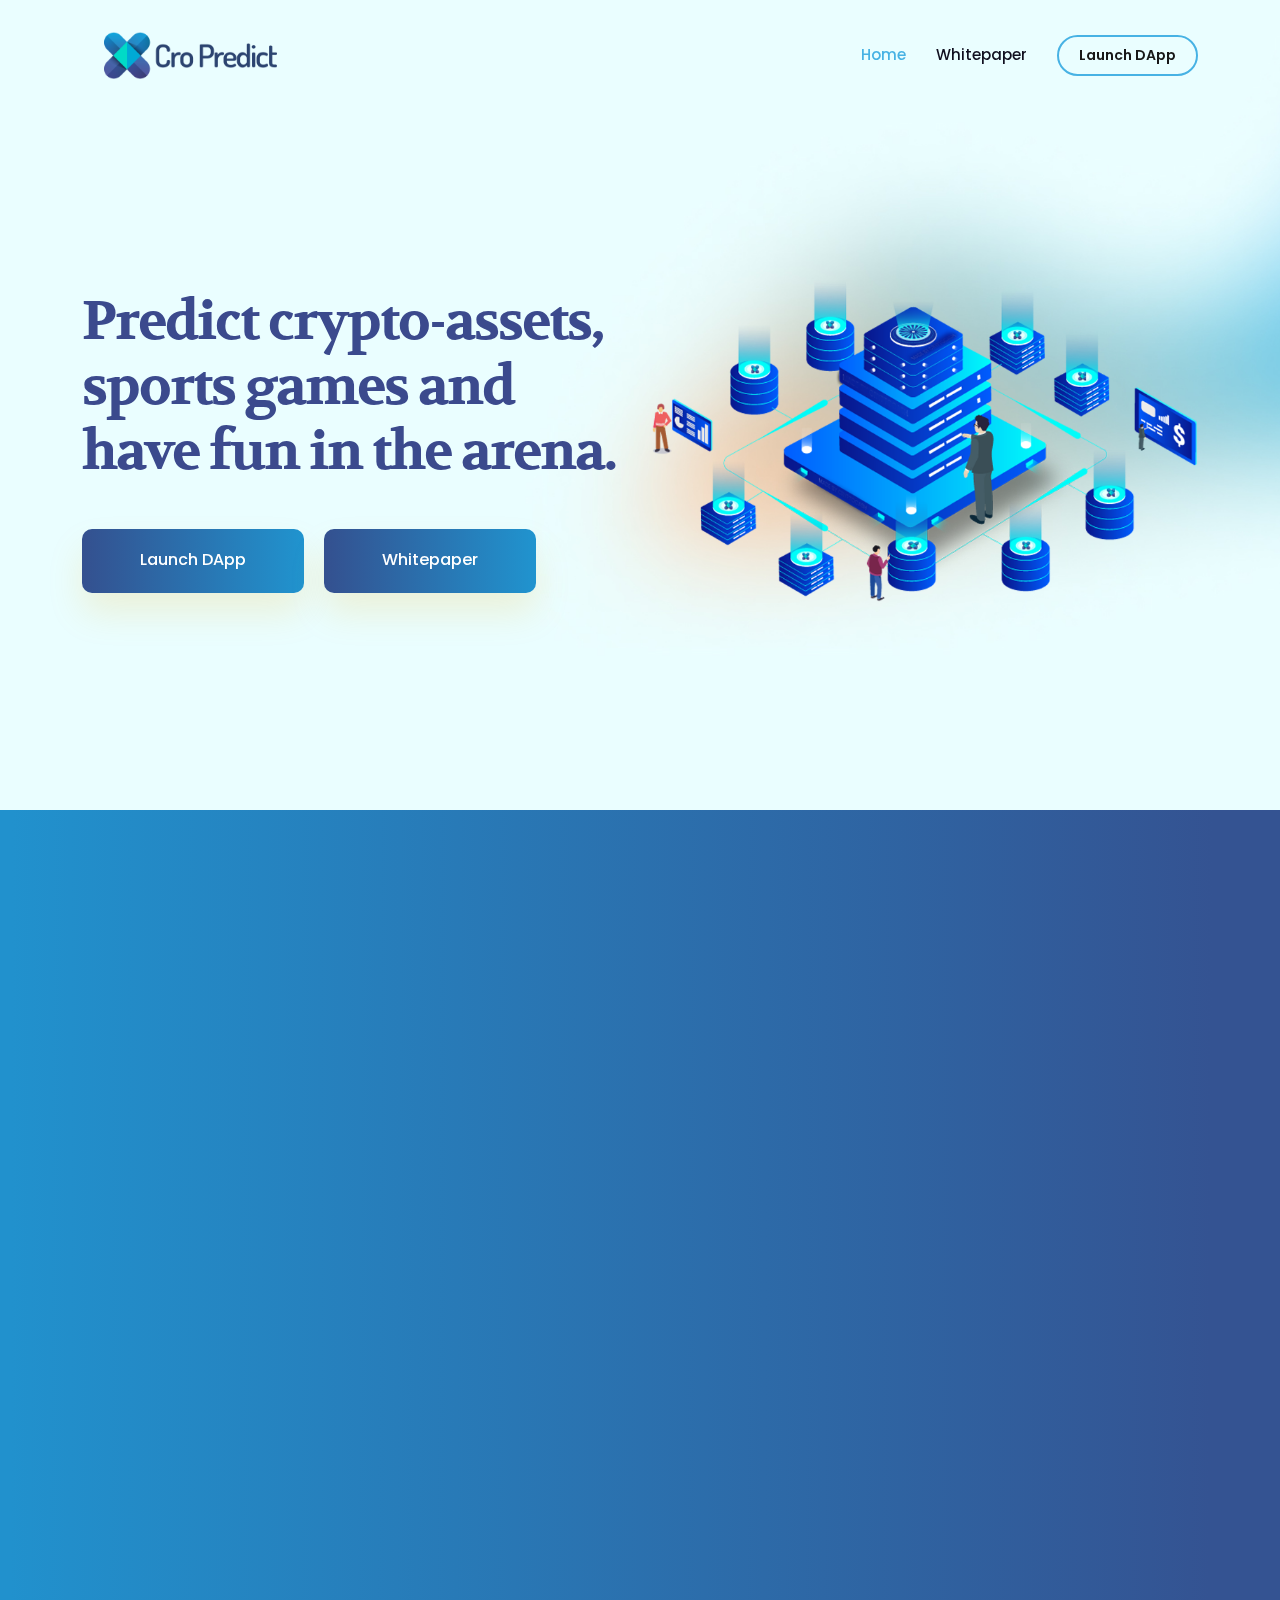
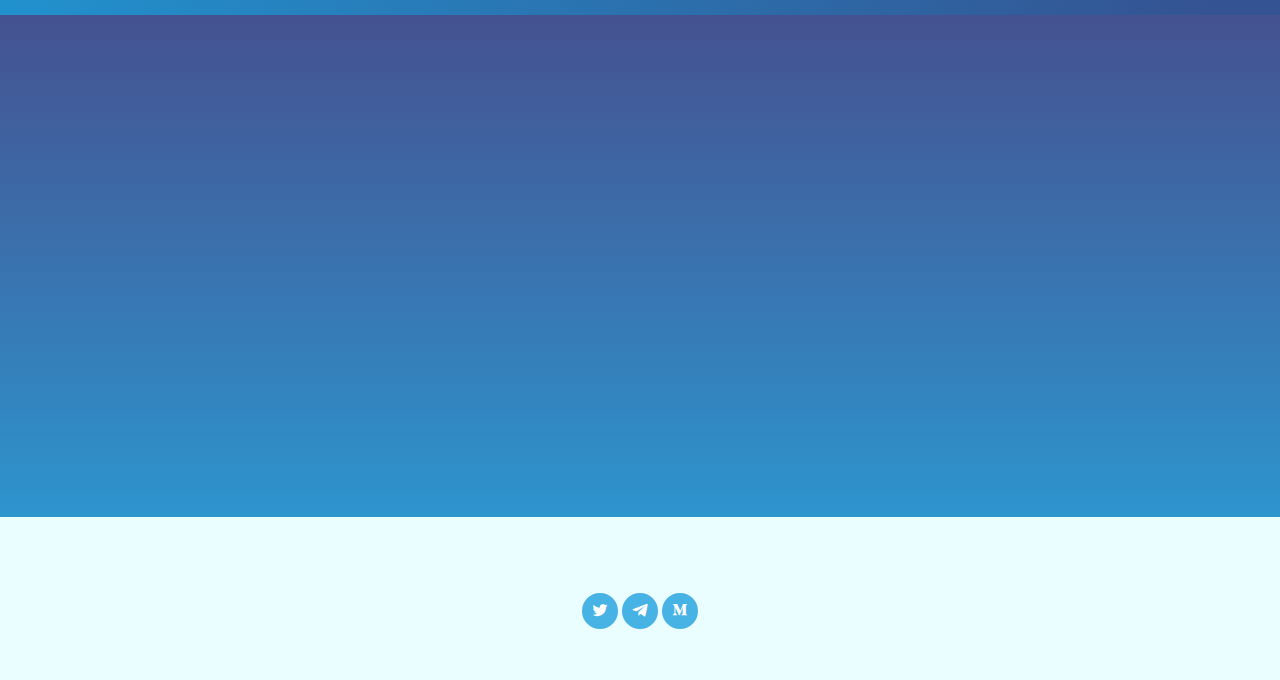
<file: index.html>
<!DOCTYPE html>
<html lang="en">

<head>
  <meta charset="utf-8">
  <meta content="width=device-width, initial-scale=1.0" name="viewport">

  <title>CRO Predict</title>
  <meta content="" name="description">
  <meta content="" name="keywords">

  <!-- Favicons -->
  <link href="assets/img/icc.png" rel="icon">
  <!-- Google Fonts -->
  <link
    href="https://fonts.googleapis.com/css?family=Open+Sans:300,300i,400,400i,600,600i,700,700i|Jost:300,300i,400,400i,500,500i,600,600i,700,700i|Poppins:300,300i,400,400i,500,500i,600,600i,700,700i"
    rel="stylesheet">

  <!-- Vendor CSS Files -->
  <link href="assets/vendor/aos/aos.css" rel="stylesheet">
  <link href="assets/vendor/bootstrap/css/bootstrap.min.css" rel="stylesheet">
  <link href="assets/vendor/bootstrap-icons/bootstrap-icons.css" rel="stylesheet">
  <link href="assets/vendor/boxicons/css/boxicons.min.css" rel="stylesheet">
  <link href="assets/vendor/glightbox/css/glightbox.min.css" rel="stylesheet">
  <link href="assets/vendor/remixicon/remixicon.css" rel="stylesheet">
  <link href="assets/vendor/swiper/swiper-bundle.min.css" rel="stylesheet">

  <!--Main CSS File -->
  <link href="assets/css/style.css" rel="stylesheet">
</head>

<body>

  <!-- ======= Header ======= -->
  <header id="header" class="fixed-top ">
    <div class="container d-flex align-items-center">

      <a href="index.html" class="logo me-auto"><img src="assets/img/logo.png" alt="" class="img-fluid"></a>

      <nav id="navbar" class="navbar">
        <ul>
          <li><a class="nav-link scrollto active" href="#hero">Home</a></li>
          <li><a class="nav-link" href="CroPredict_whitepaper.pdf" target="_blank">Whitepaper</a></li>
          <li><a class="getstarted scrollto" href="prediction.html">Launch DApp</a></li>
        </ul>
        <i class="bi bi-list mobile-nav-toggle"></i>
      </nav><!-- .navbar -->

    </div>
  </header><!-- End Header -->

  <!-- ======= Hero Section ======= -->
  <section id="hero" class="d-flex align-items-center">

    <div class="container">
      <div class="row">
        <div class="col-lg-6 d-flex flex-column justify-content-center pt-4 pt-lg-0 order-2 order-lg-1"
          data-aos="fade-up" data-aos-delay="200">
          <h1>Predict crypto-assets, sports games and have fun in the arena.</h1> <br>
          <div class="d-flex justify-content-center justify-content-lg-start">
            <a href="./prediction.html" class="btn-get-started">Launch DApp</a>
            <span></span>
            <a href="CroPredict_whitepaper.pdf" target="_blank" class="btn-get-started2">Whitepaper</a>

          </div>
        </div>
        <div class="col-lg-6 order-1 order-lg-2 hero-img" data-aos="zoom-in" data-aos-delay="200">
          <img src="assets/img/hero-img.png" class="img-fluid animated" alt="">
        </div>
      </div>
    </div>

  </section><!-- End Hero -->

  <main id="main">

    <!-- ======= partone Section ======= -->
    <section id="partone" class="partone gradbg">
      <div class="container" data-aos="fade-up">

        <!-- row 1 -->
        <div class="row">
          <div class="col-lg-6 d-flex align-items-center" data-aos="fade-right" data-aos-delay="100">
            <img src="assets/img/skills.png" class="img-fluid" alt="">
          </div>
          <div class="col-lg-6 pt-4 pt-lg-0 content" data-aos="fade-left" data-aos-delay="100">
            <h5>About CRO Predict</h5>
            <h3>The First Predict-To-Earn GameFi on Cronos Chain</h3>
            <p class="parag">
              it's a play-to-earn (predict-to-earn) GameFi. Users will be able to predict various cryptos and earn CRP
              rewards after winning. Predict crypto prices, sports games and gain experience in the arena, as well as
              earning rewards while at it.

            </p>
          </div>
        </div>

        <!-- row 2 -->
        <!-- <div class="row">
          <div class="col-lg-6 pt-4 pt-lg-0 content" data-aos="fade-left" data-aos-delay="100">
            <h5>Prediction GameFi</h5>
            <h3>Every week users can predict on 5 different coins on CRO Predict using CRP. </h3>
            <p class="parag">
              Each coin has only 10 seats to
              accept predictions and each prediction costs 10 CRP, you can only predict once from one wallet. (This
              means only 50 seats available in total per week and 500 CRP retrieved). Those who try to predict after
              seats are filled will be unsuccessful and have to try again next week.

            </p>
          </div>

          <div class="col-lg-6 d-flex align-items-center" data-aos="fade-right" data-aos-delay="100">
            <img src="assets/img/part2.png" class="img-fluid" alt="">
          </div>

        </div> -->

        <!-- middle row -->
        <div class="mid-row content">
          <h5 class="">Why Use CRO Predict</h5>
          <h3>Our Features</h3>
          <p>Earn weekly rewards while predicting crypto-assets price and sports games.</p>

          <div class="container topspace">
            <div class="row">
              <div class="col">
                <img src="assets/img/icon1.png" class="img-fluid" alt="">
                <p></p>
                <p> Predict & Earn</p>
              </div>
              <div class="col">
                <img src="assets/img/icon2.png" class="img-fluid" alt="">
                <p></p>
                <p>Cross-Platfom Predicting
                </p>
              </div>
              <div class="col">
                <img src="assets/img/icon3.png" class="img-fluid" alt="">
                <p></p>
                <p>Secure Server
                </p>
              </div>
              <div class="col">
                <img src="assets/img/icon4.png" class="img-fluid" alt="">
                <p></p>
                <p>Very Fast</p>
              </div>
            </div>
          </div>
        </div>
      </div>
    </section><!-- End partone Section -->


    <!-- ======= Cta Section ======= -->
    <section id="cta" class="cta">
      <div class="container" data-aos="zoom-in">

        <div class="row">
          <div class="col-lg-9 text-center text-lg-start">
            <h3>Predict crypto-assets, sports games and have fun in the arena while you earn
            </h3>
            <!-- <p> Duis aute irure do lor in reprehenderit in voluptate velit esse cillum dolore eu fugiat nulla pariatur.
              Excepteur sint occaecat cupidatat non proident, sunt in culpa qui officia deserunt mollit anim id est
              laborum.</p> -->
          </div>
          <div class="col-lg-3 cta-btn-container text-center">
            <a class="cta-btn align-middle" href="./prediction.html">Launch DApp</a>
          </div>
        </div>
        <img src="assets/img/cronos2x.png" class="img-fluid cronos" alt="">
      </div>
    </section><!-- End Cta Section -->

  </main><!-- End #main -->

  <!-- ======= Footer ======= -->
  <footer id="footer">
    <div class="footer-top">
      <div class="container socials">
        <div class="social-links mt-3">
          <a href="https://twitter.com/CROPredict" class="twitter" target="_blank"><i class="bx bxl-twitter"></i></a>
          <a href="https://t.me/CROPredict" class="telegram" target="_blank"><i class="bx bxl-telegram"></i></a>
          <a href="https://cropredict.medium.com/" class="medium" target="_blank"><i class="bx bxl-medium"></i></a>
        </div>
      </div> <br>
      <!-- <p class="copyright"> &copy; Copyright <strong><span>CRO Predict</span></strong>. All Rights Reserved
      </p> -->
    </div>
    </div>
    </div>
  </footer><!-- End Footer -->

  <!-- <div id="preloader"></div> -->
  <a href="#" class="back-to-top d-flex align-items-center justify-content-center"><i
      class="bi bi-arrow-up-short"></i></a>

  <!-- Vendor JS Files -->
  <script src="assets/vendor/aos/aos.js"></script>
  <script src="assets/vendor/bootstrap/js/bootstrap.bundle.min.js"></script>
  <script src="assets/vendor/glightbox/js/glightbox.min.js"></script>
  <script src="assets/vendor/isotope-layout/isotope.pkgd.min.js"></script>
  <script src="assets/vendor/swiper/swiper-bundle.min.js"></script>
  <script src="assets/vendor/waypoints/noframework.waypoints.js"></script>
  <script src="assets/vendor/php-email-form/validate.js"></script>
  <script src="assets/js/main.js"></script>

</body>

</html>
</file>
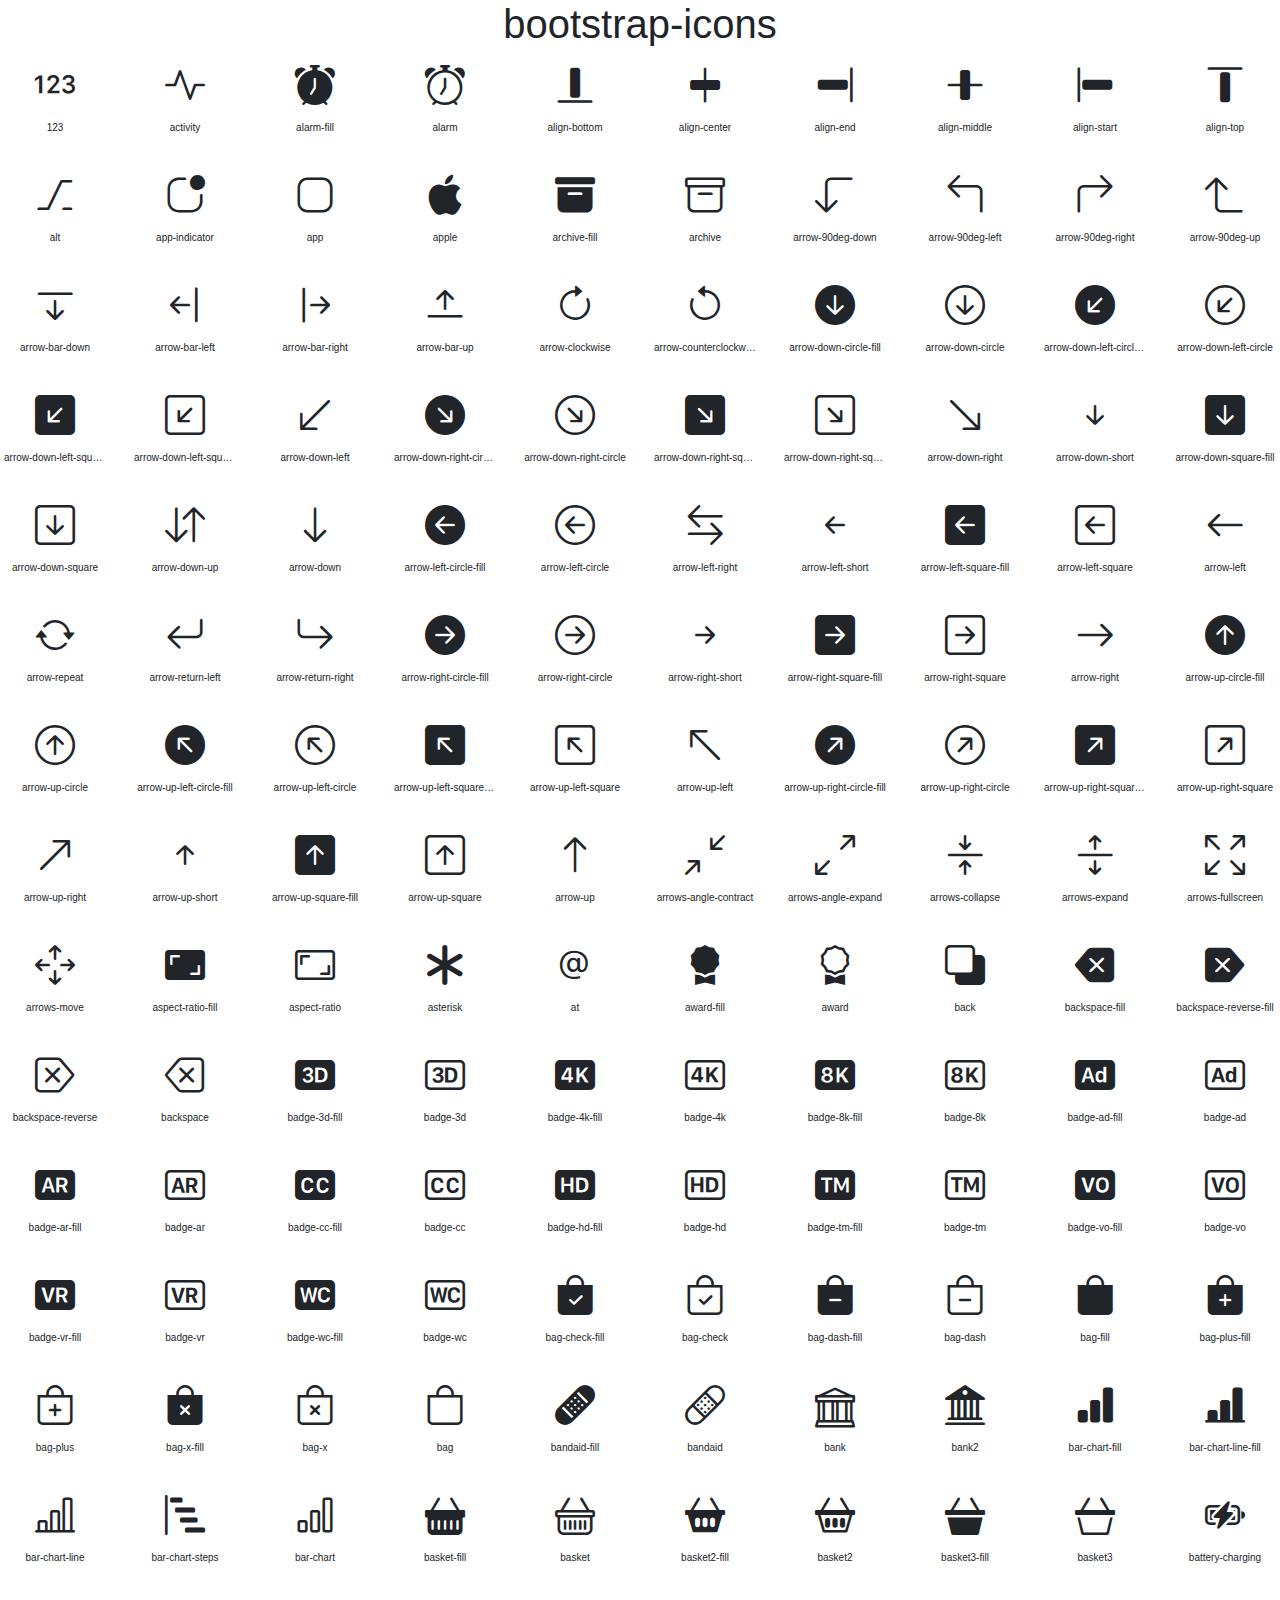
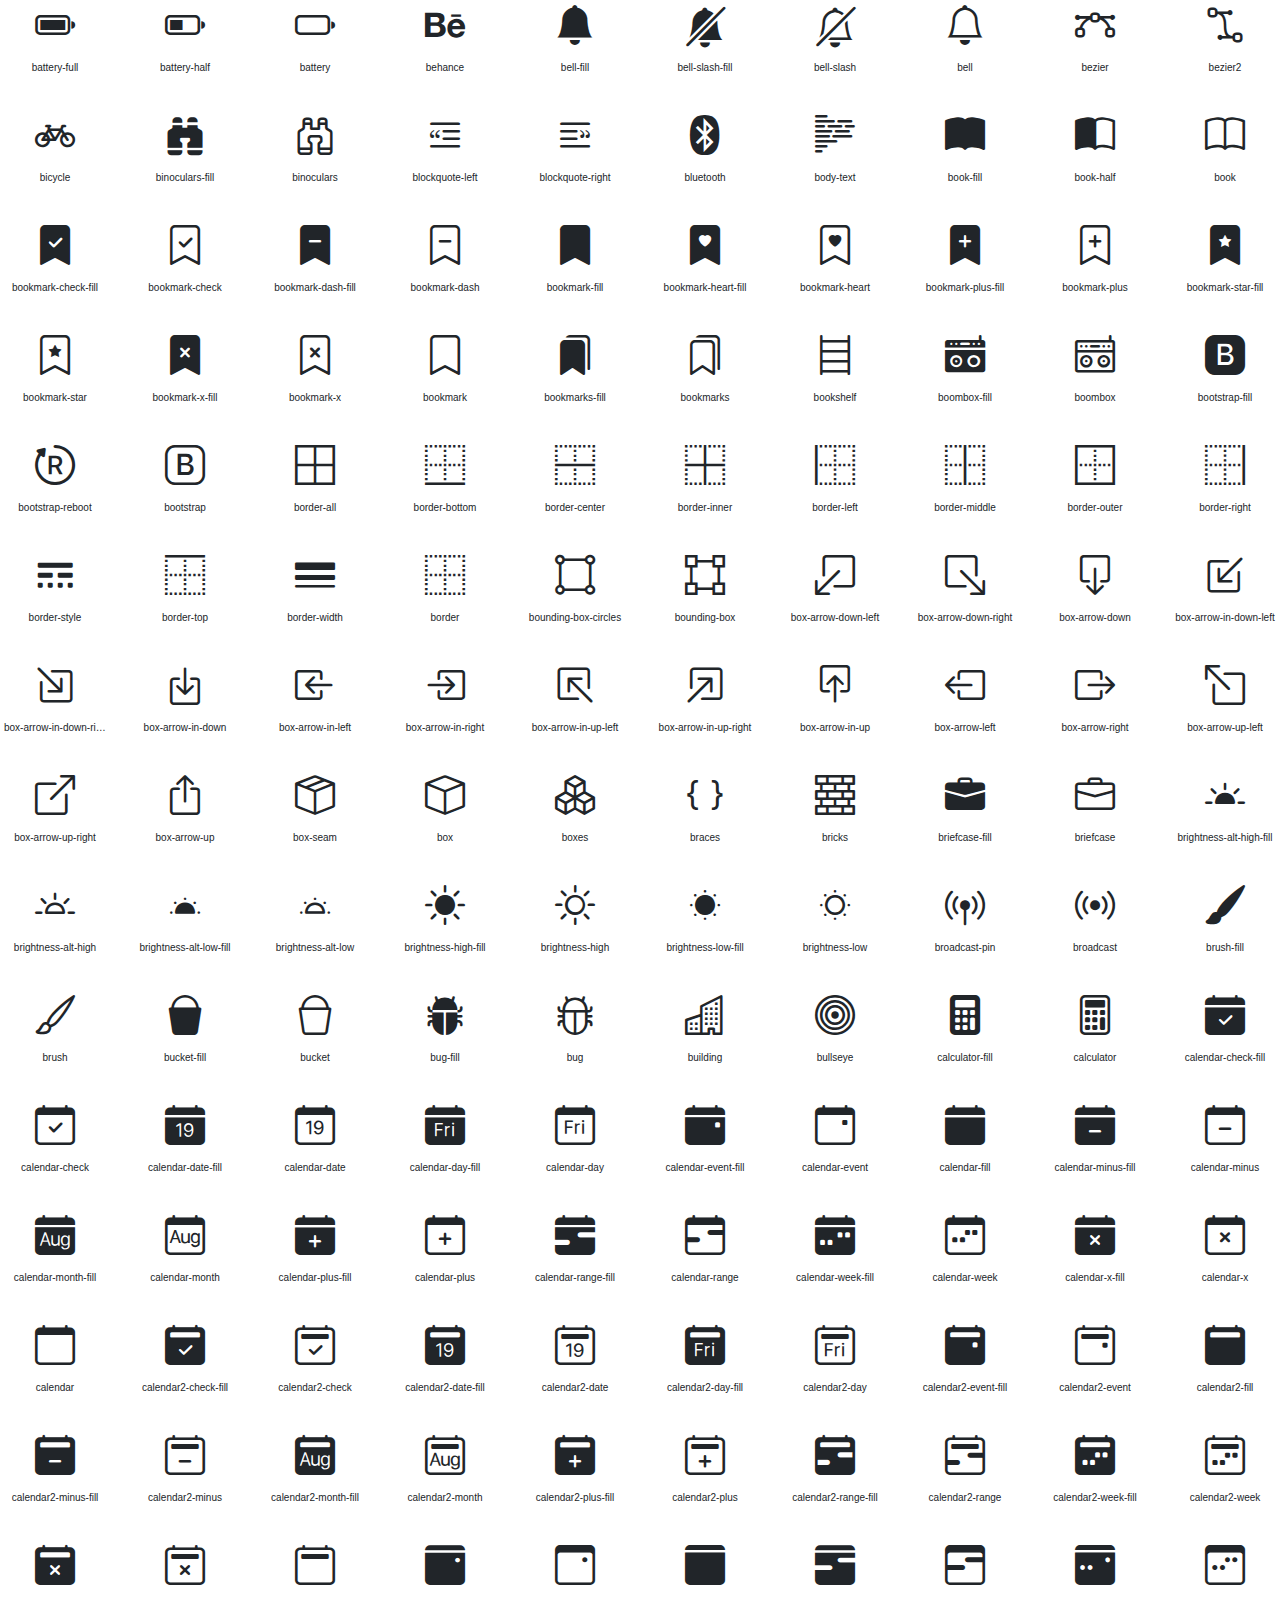
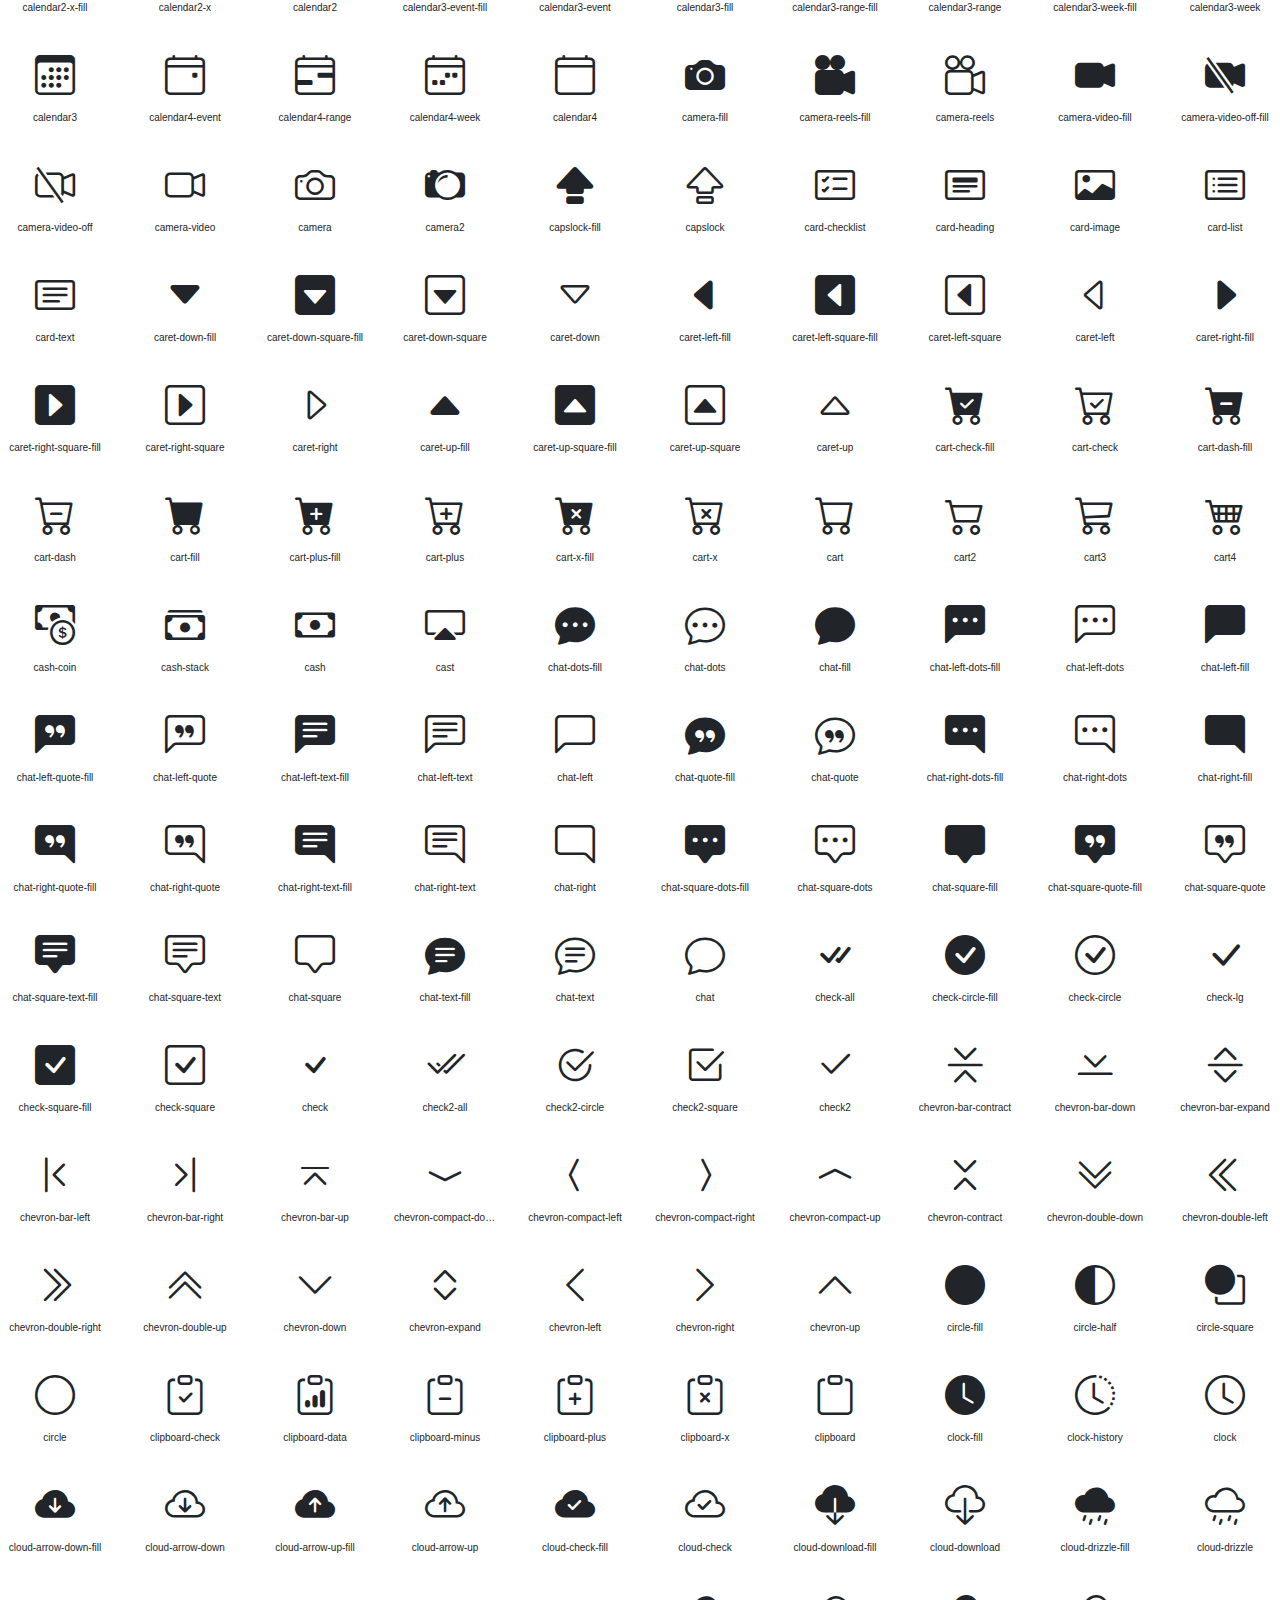
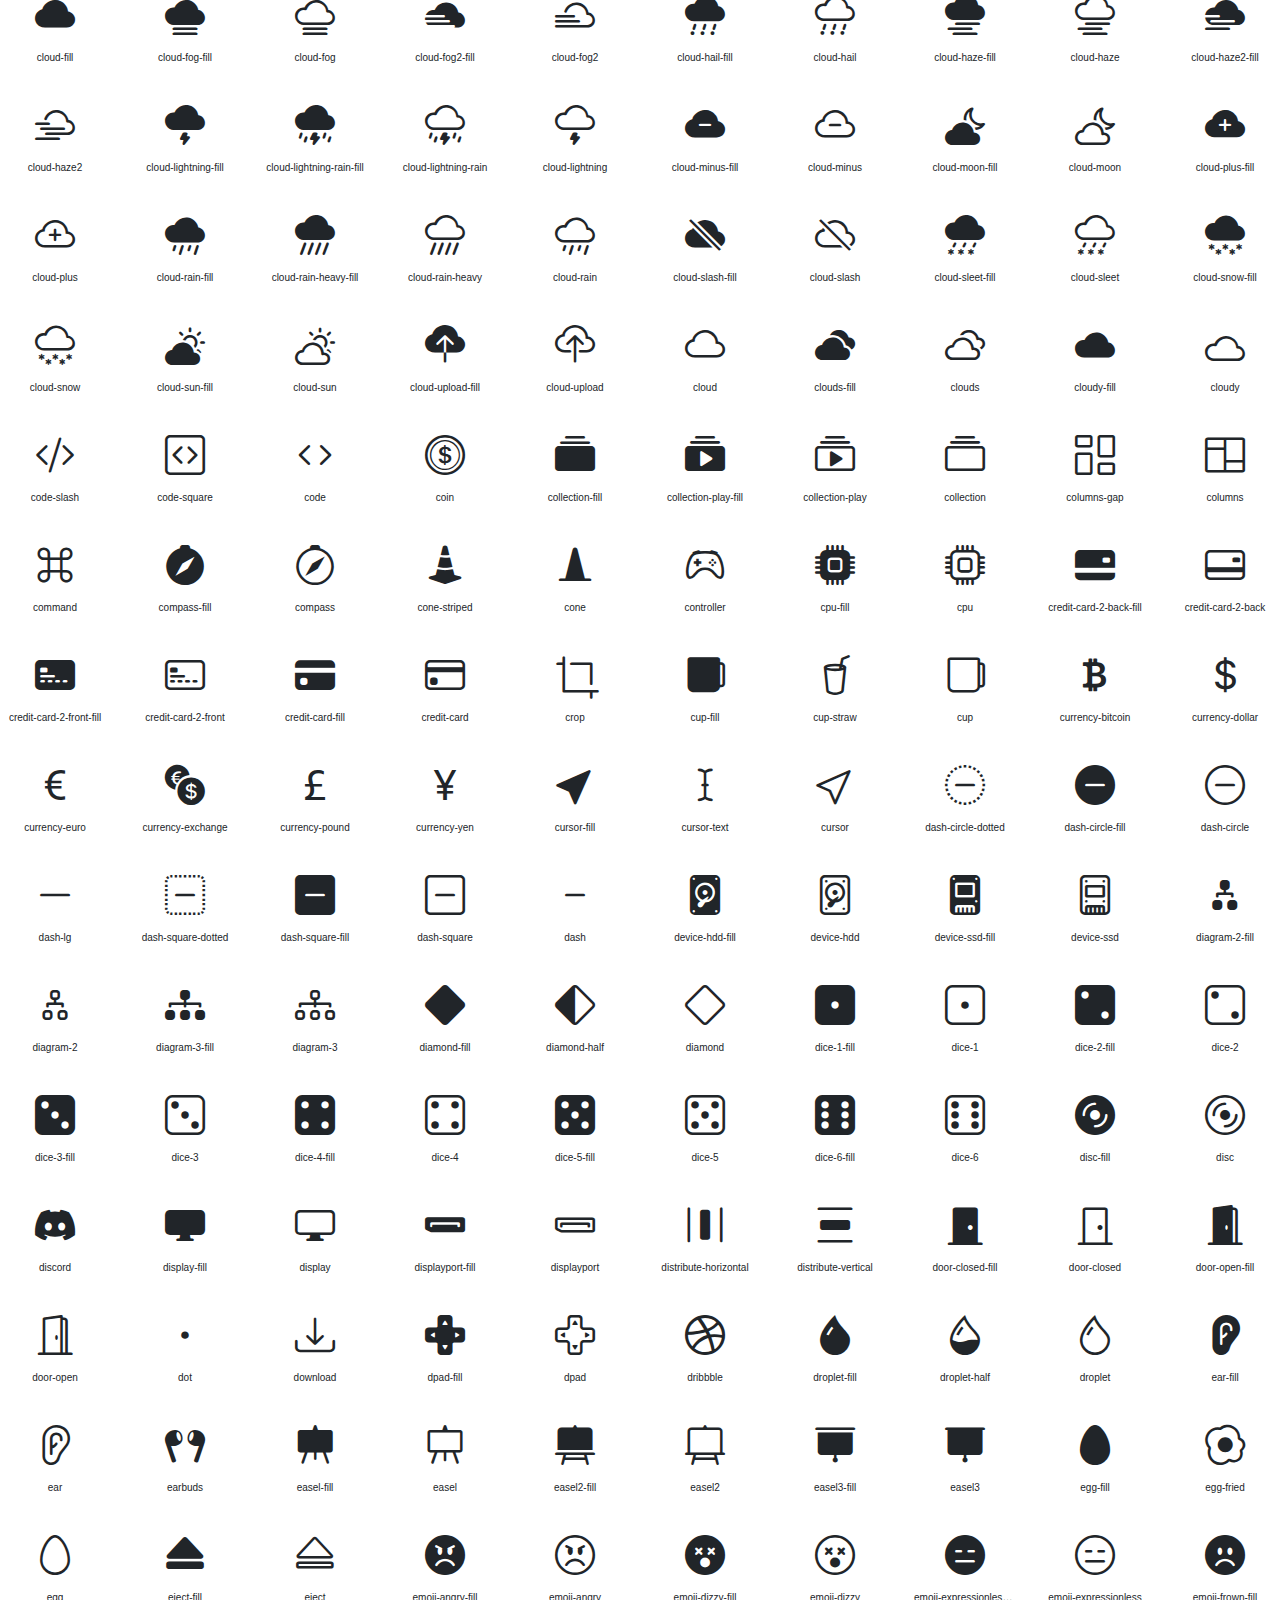
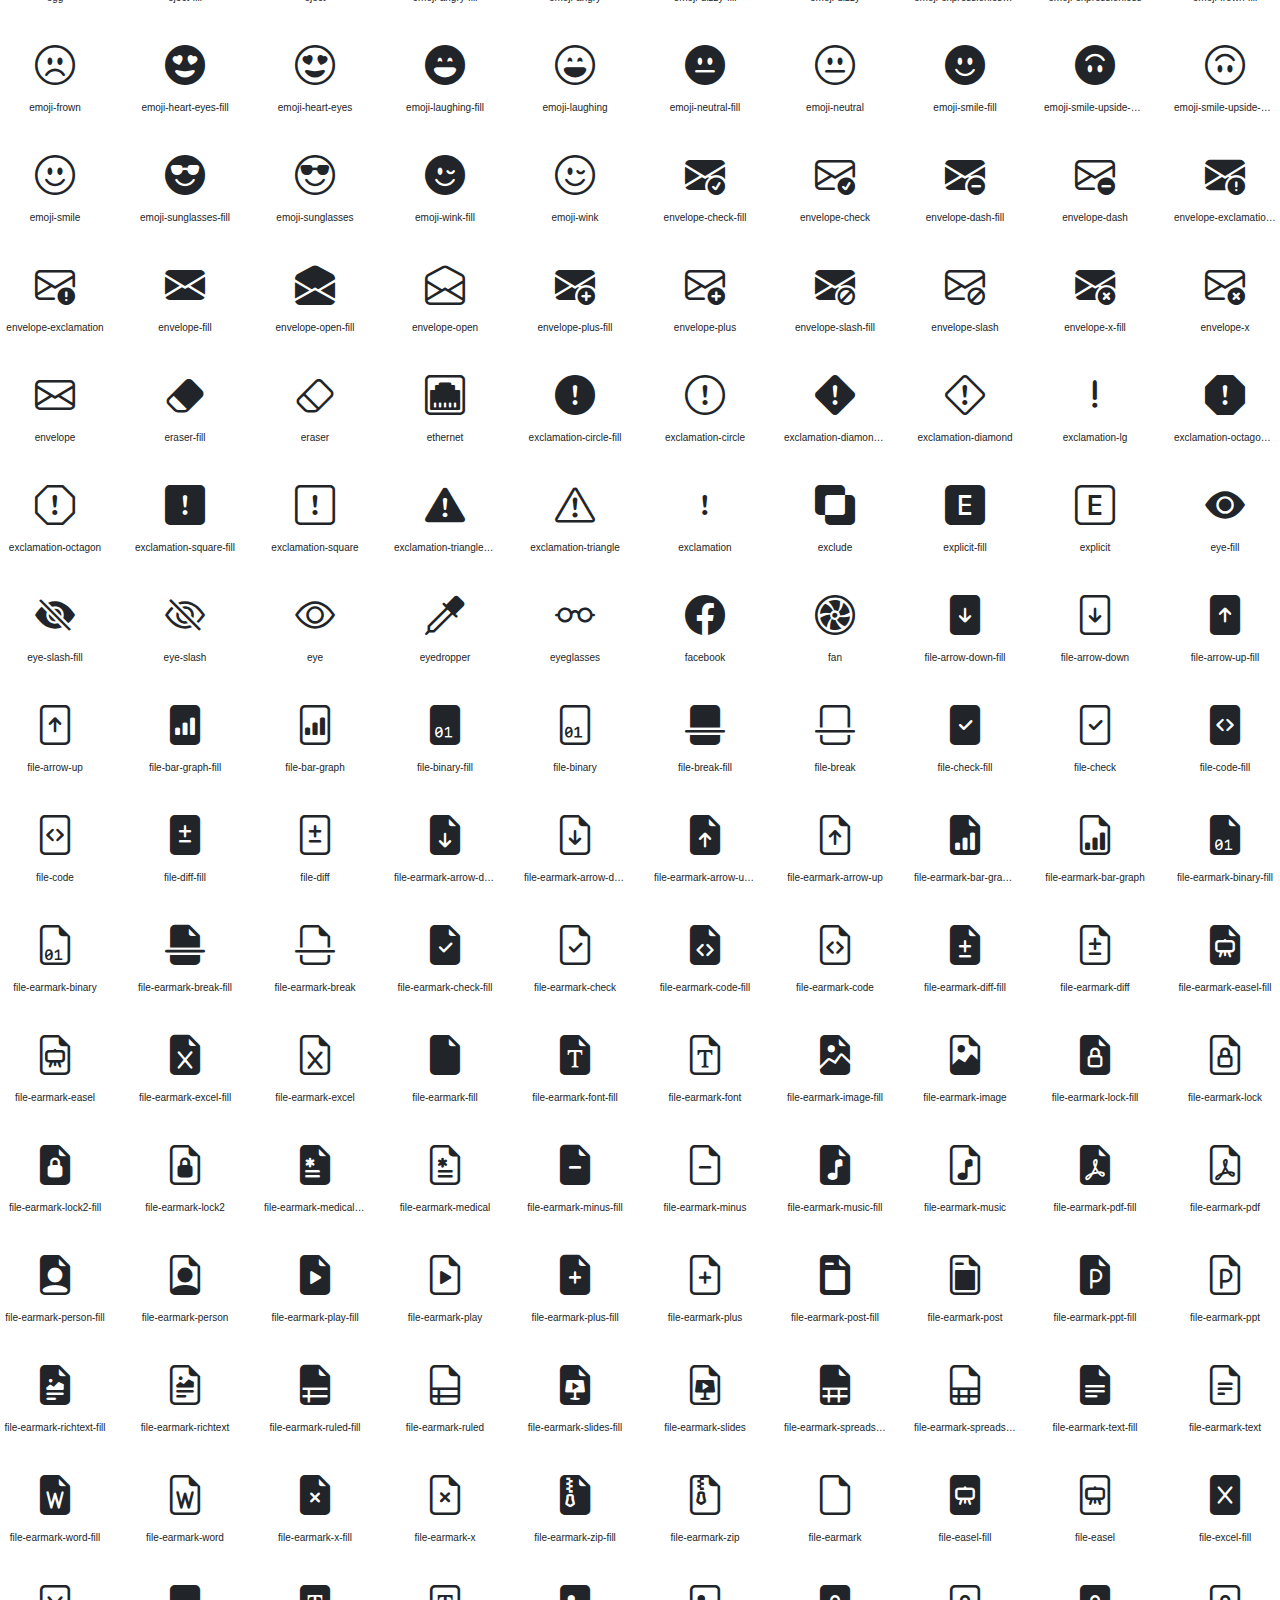
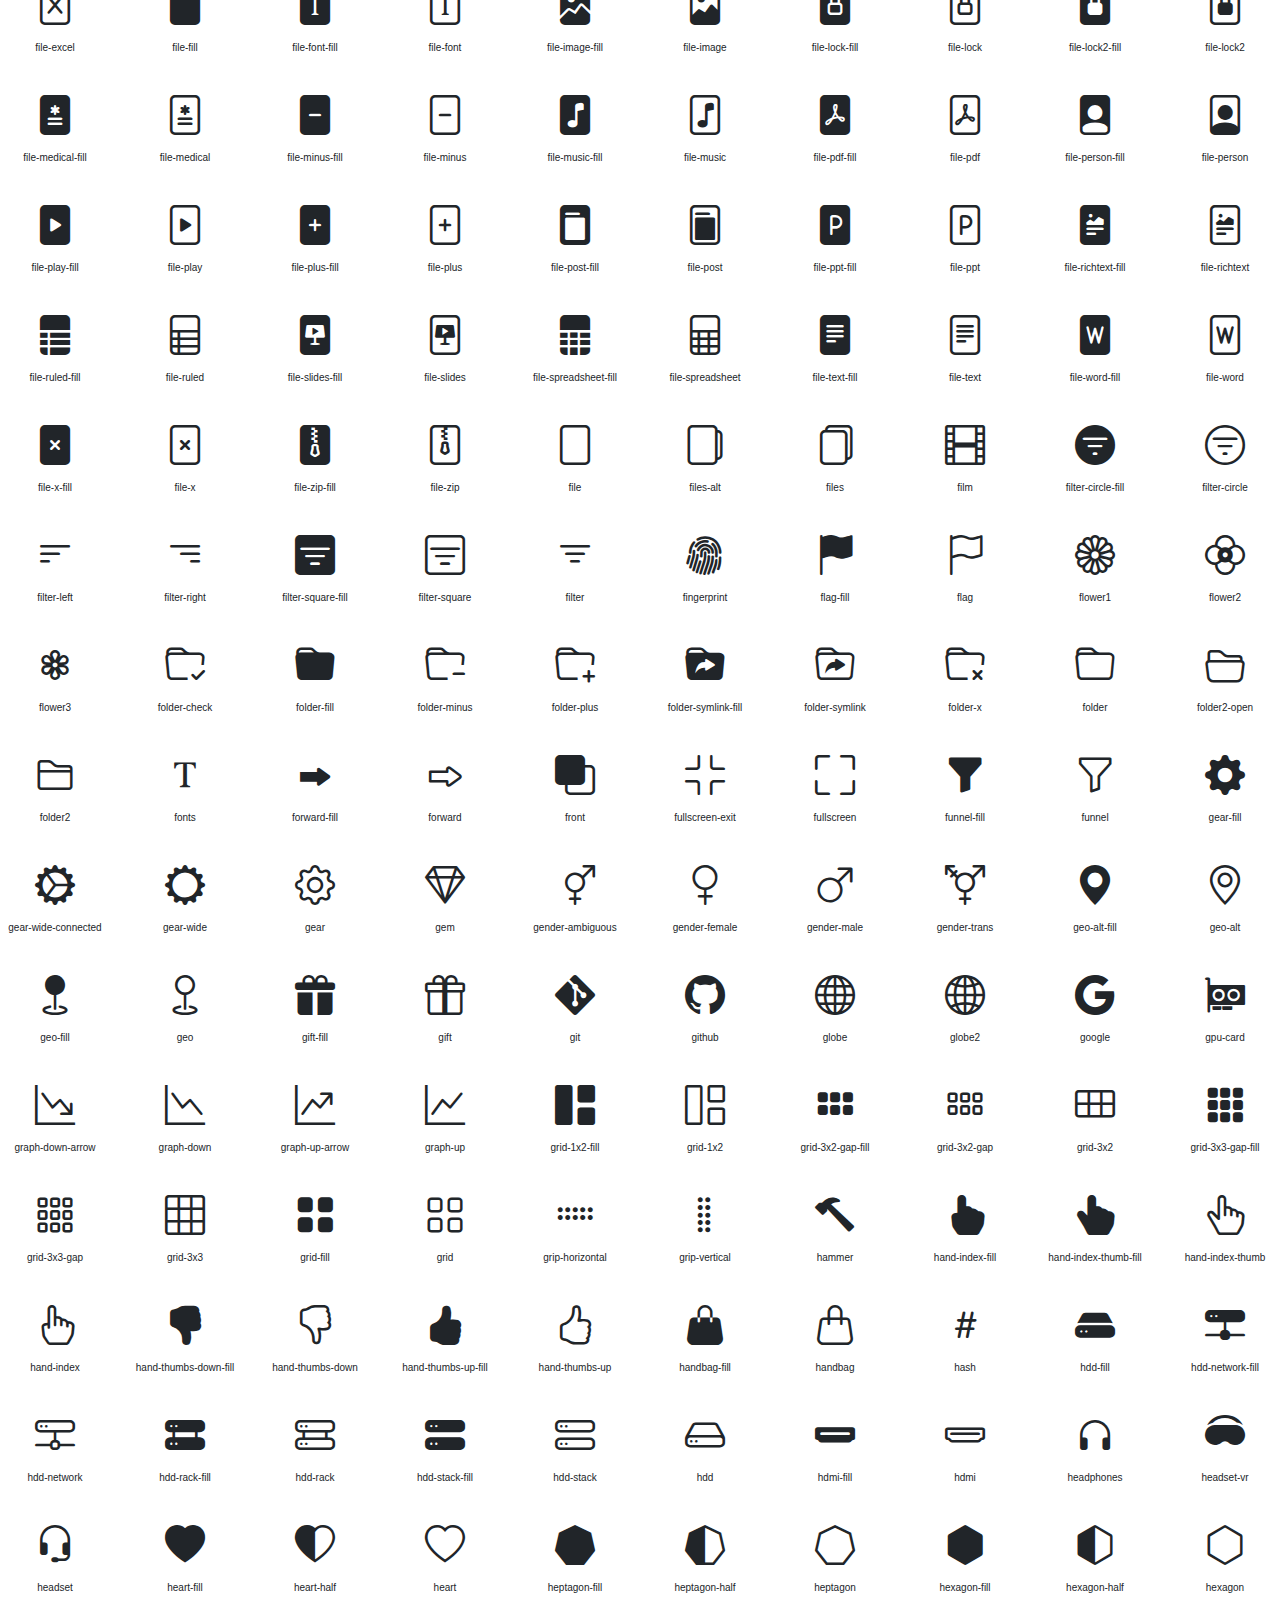
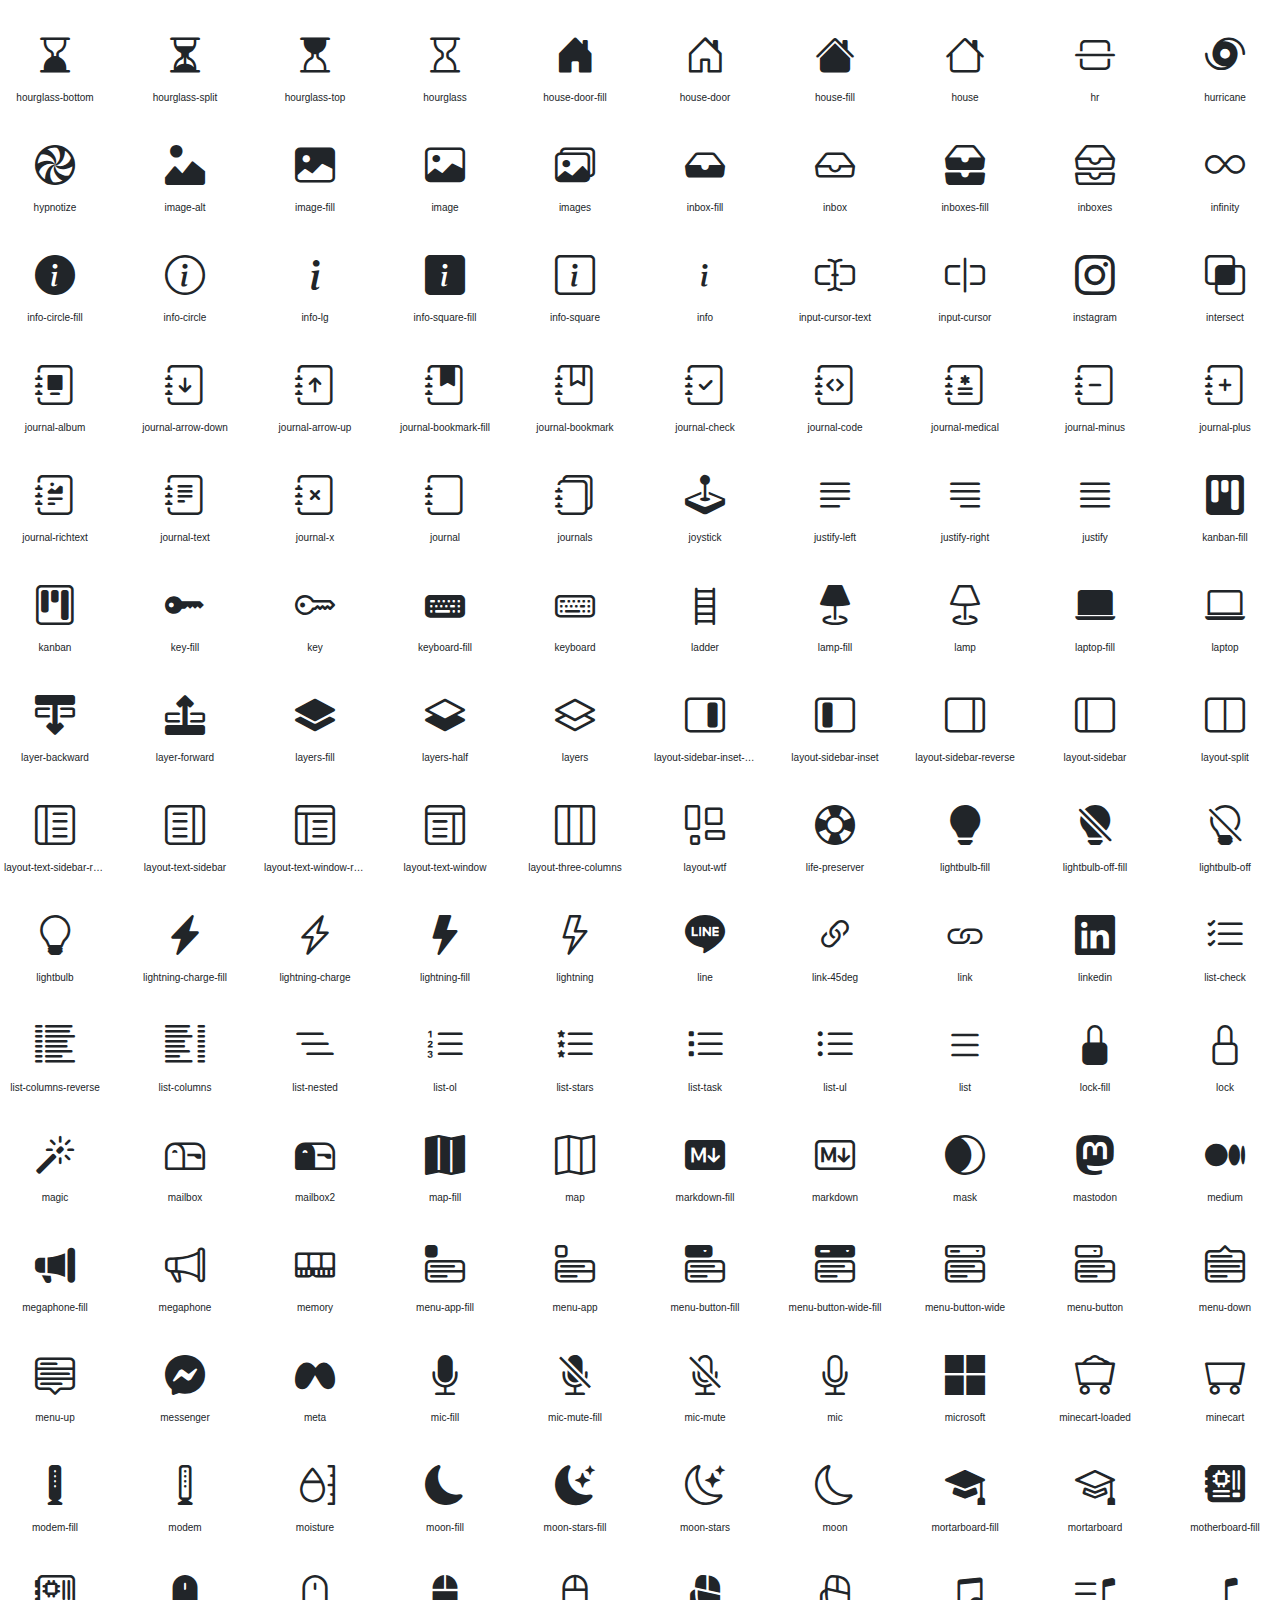
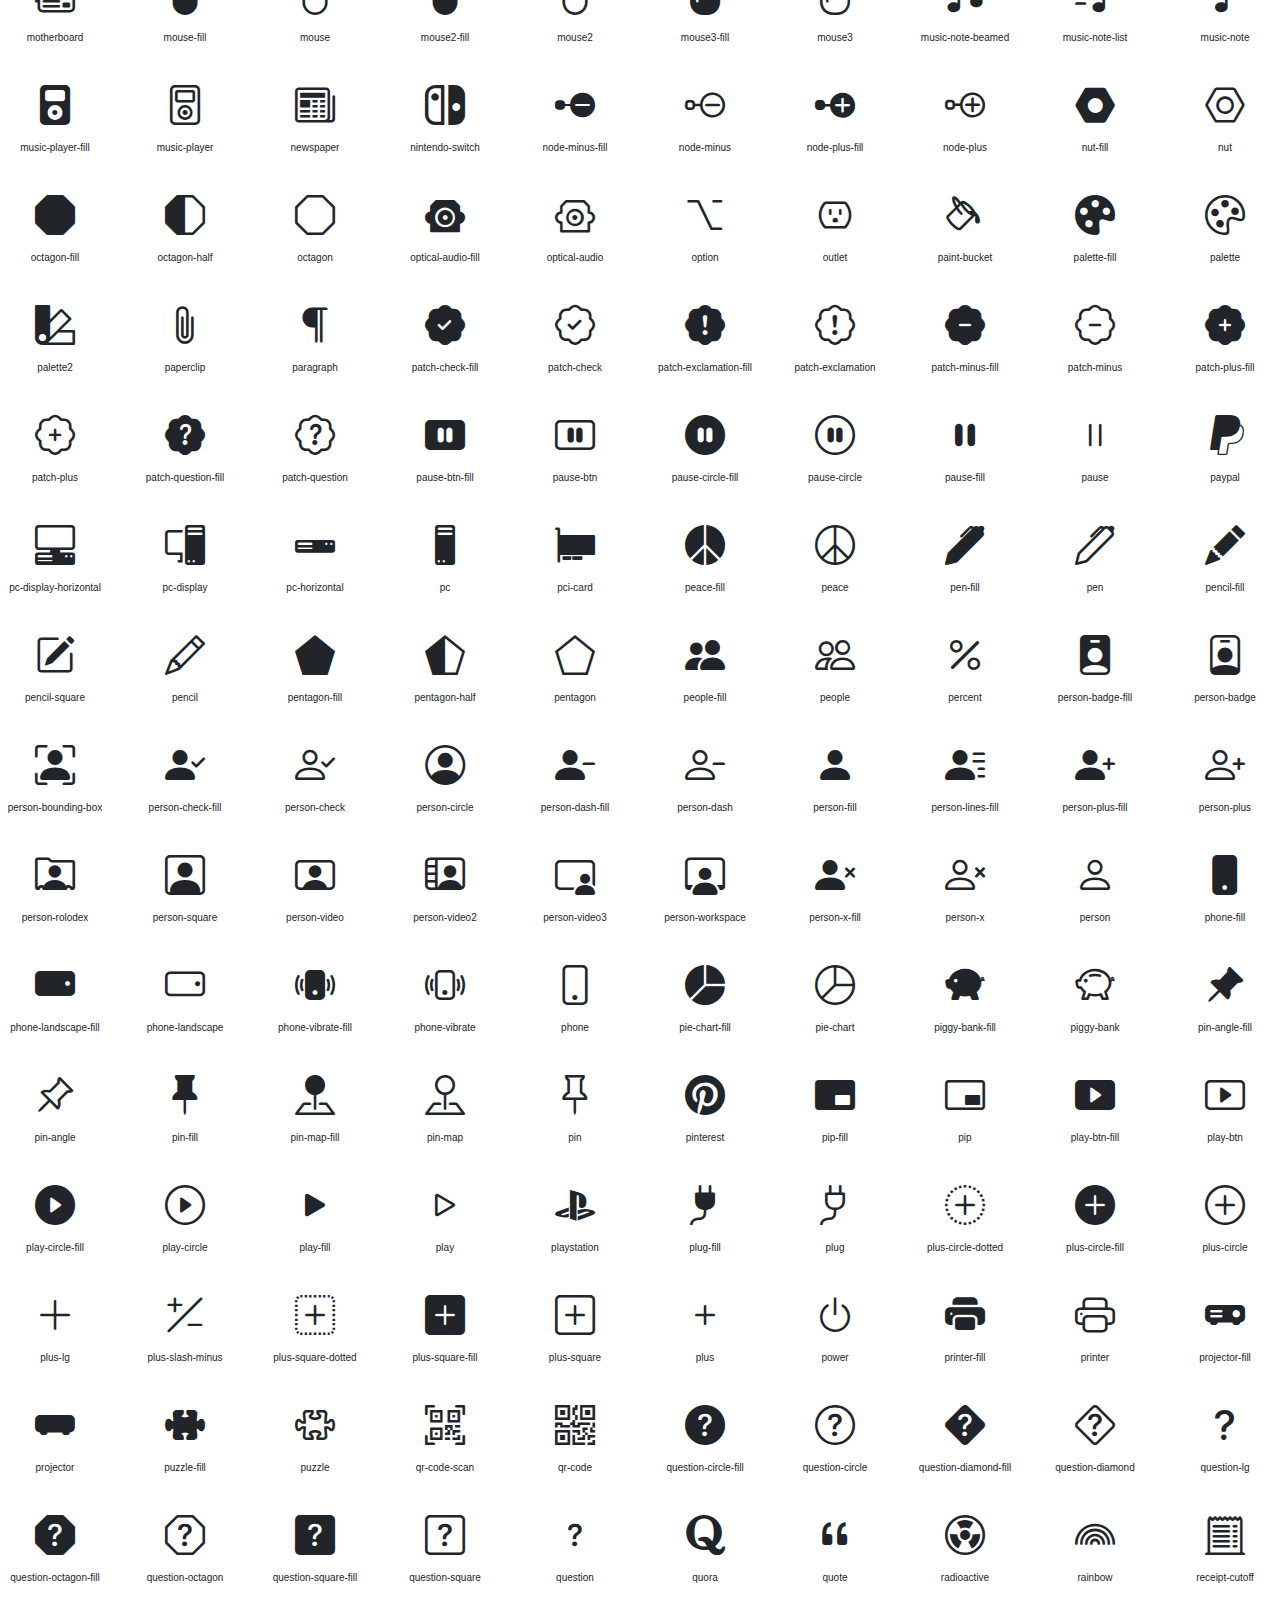
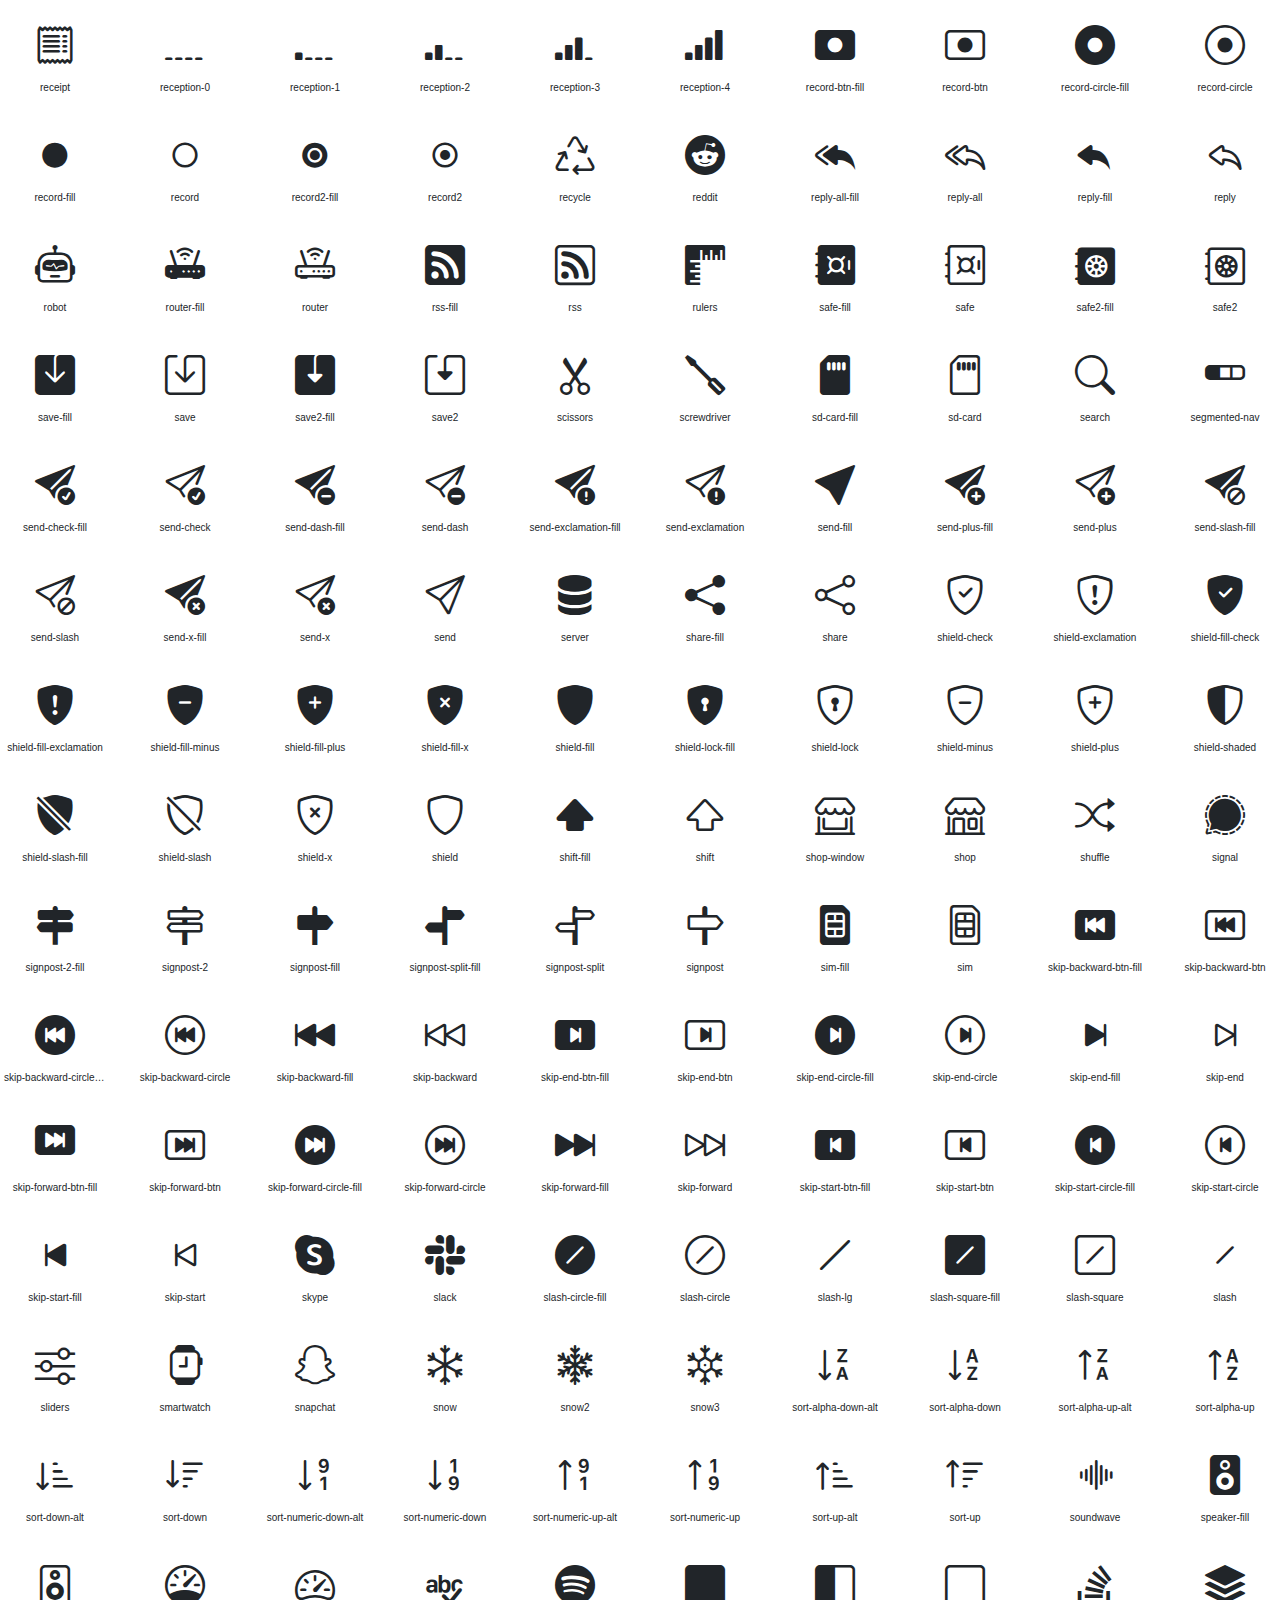
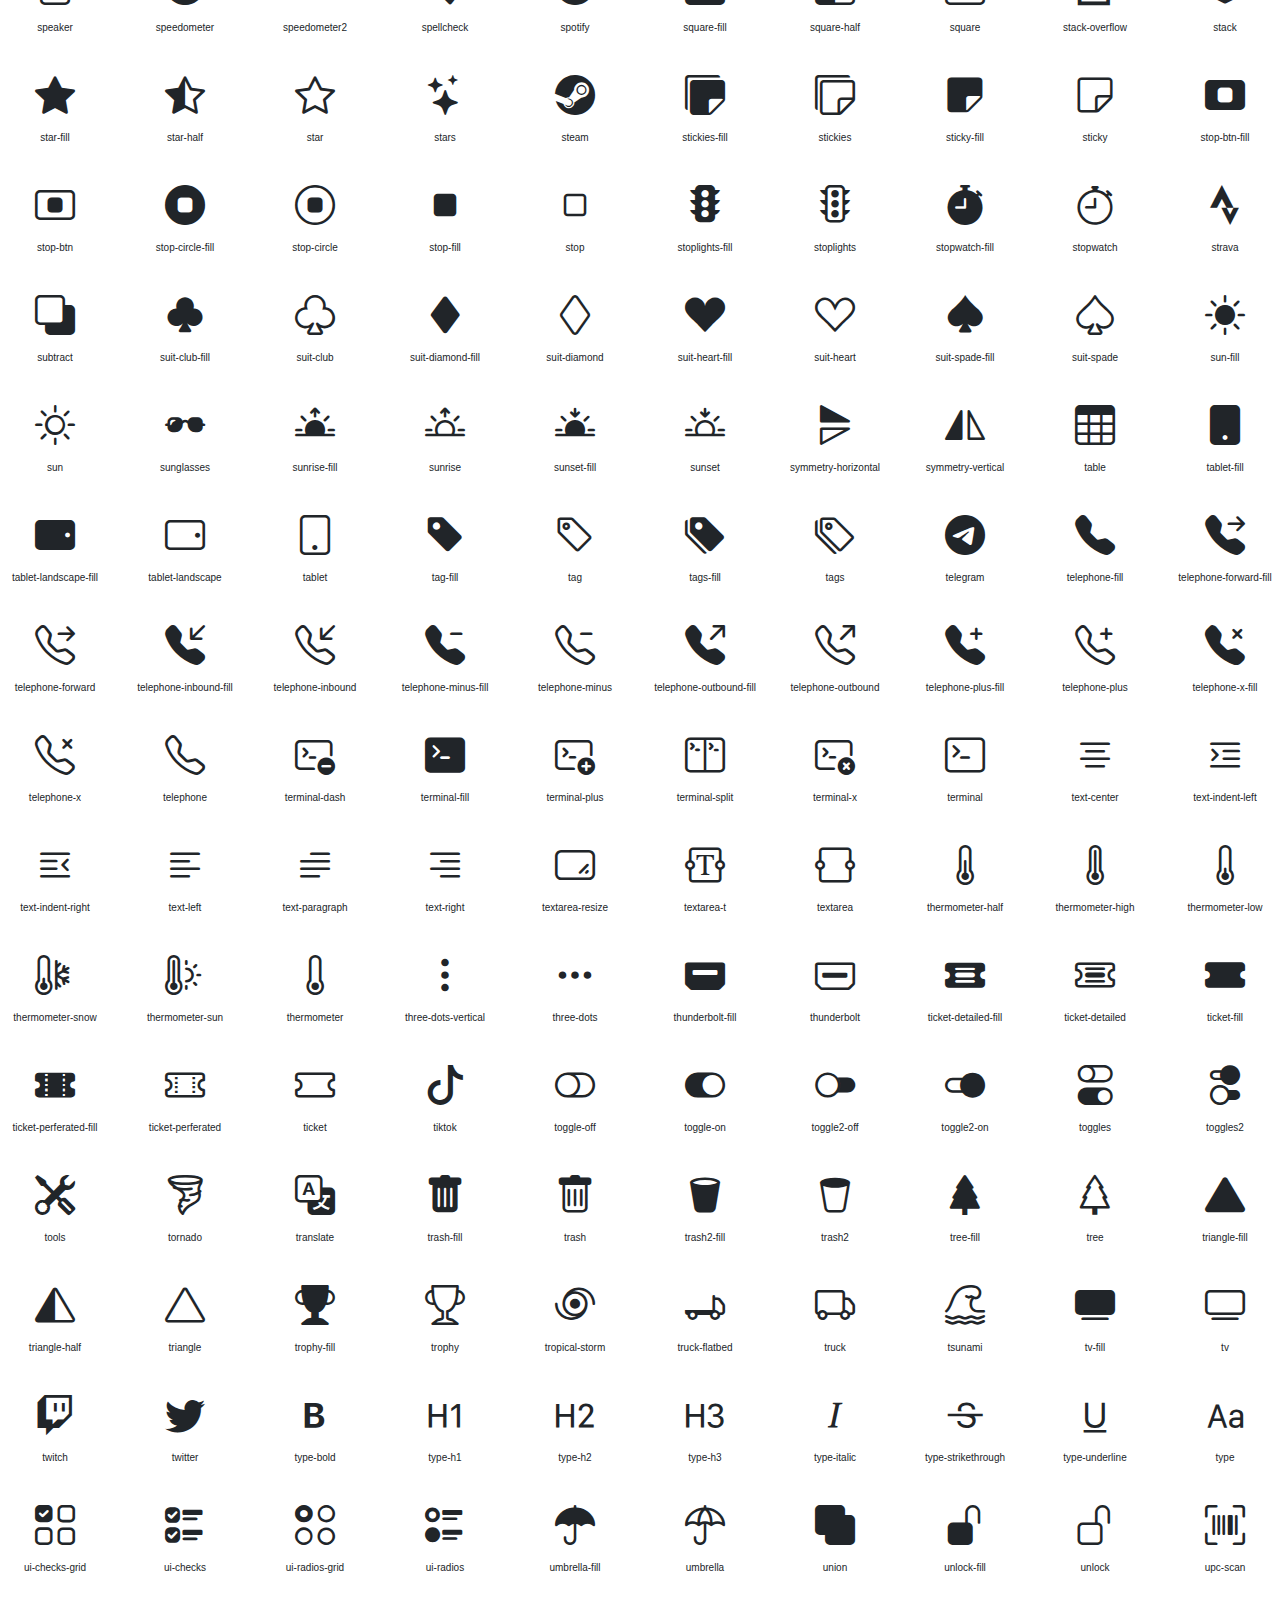
<file: assets/vendor/bootstrap-icons/index.html>
<!doctype html>
<html lang="en">
<head>
  <meta charset="utf-8">
  <title>bootstrap-icons</title>

  <style>
    .icons {
      display: grid;
      max-width: 100%;
      grid-template-columns: repeat(auto-fit, minmax(100px, 1fr) );
      gap: 1.25rem;
    }
    .icon {
      background-color: var(--bs-light);
      border-radius: .25rem;
    }
    .bi {
      margin: .25rem;
      font-size: 2.5rem;
    }
    .label {
      font-family: var(--bs-font-monospace);
    }
    .label {
      display: inline-block;
      width: 100%;
      overflow: hidden;
      padding: .25rem;
      font-size: .625rem;
      text-overflow: ellipsis;
      white-space: nowrap;
    }
  </style>

  <link rel="stylesheet" href="/assets/css/bootstrap.min.css">
  <link rel="stylesheet" href="bootstrap-icons.css">
</head>
<body class="text-center">

  <h1>bootstrap-icons</h1>

  <div class="icons">
    <div class="icon">
      <i class="bi bi-123"></i>
      <div class="label">123</div>
    </div>
    <div class="icon">
      <i class="bi bi-activity"></i>
      <div class="label">activity</div>
    </div>
    <div class="icon">
      <i class="bi bi-alarm-fill"></i>
      <div class="label">alarm-fill</div>
    </div>
    <div class="icon">
      <i class="bi bi-alarm"></i>
      <div class="label">alarm</div>
    </div>
    <div class="icon">
      <i class="bi bi-align-bottom"></i>
      <div class="label">align-bottom</div>
    </div>
    <div class="icon">
      <i class="bi bi-align-center"></i>
      <div class="label">align-center</div>
    </div>
    <div class="icon">
      <i class="bi bi-align-end"></i>
      <div class="label">align-end</div>
    </div>
    <div class="icon">
      <i class="bi bi-align-middle"></i>
      <div class="label">align-middle</div>
    </div>
    <div class="icon">
      <i class="bi bi-align-start"></i>
      <div class="label">align-start</div>
    </div>
    <div class="icon">
      <i class="bi bi-align-top"></i>
      <div class="label">align-top</div>
    </div>
    <div class="icon">
      <i class="bi bi-alt"></i>
      <div class="label">alt</div>
    </div>
    <div class="icon">
      <i class="bi bi-app-indicator"></i>
      <div class="label">app-indicator</div>
    </div>
    <div class="icon">
      <i class="bi bi-app"></i>
      <div class="label">app</div>
    </div>
    <div class="icon">
      <i class="bi bi-apple"></i>
      <div class="label">apple</div>
    </div>
    <div class="icon">
      <i class="bi bi-archive-fill"></i>
      <div class="label">archive-fill</div>
    </div>
    <div class="icon">
      <i class="bi bi-archive"></i>
      <div class="label">archive</div>
    </div>
    <div class="icon">
      <i class="bi bi-arrow-90deg-down"></i>
      <div class="label">arrow-90deg-down</div>
    </div>
    <div class="icon">
      <i class="bi bi-arrow-90deg-left"></i>
      <div class="label">arrow-90deg-left</div>
    </div>
    <div class="icon">
      <i class="bi bi-arrow-90deg-right"></i>
      <div class="label">arrow-90deg-right</div>
    </div>
    <div class="icon">
      <i class="bi bi-arrow-90deg-up"></i>
      <div class="label">arrow-90deg-up</div>
    </div>
    <div class="icon">
      <i class="bi bi-arrow-bar-down"></i>
      <div class="label">arrow-bar-down</div>
    </div>
    <div class="icon">
      <i class="bi bi-arrow-bar-left"></i>
      <div class="label">arrow-bar-left</div>
    </div>
    <div class="icon">
      <i class="bi bi-arrow-bar-right"></i>
      <div class="label">arrow-bar-right</div>
    </div>
    <div class="icon">
      <i class="bi bi-arrow-bar-up"></i>
      <div class="label">arrow-bar-up</div>
    </div>
    <div class="icon">
      <i class="bi bi-arrow-clockwise"></i>
      <div class="label">arrow-clockwise</div>
    </div>
    <div class="icon">
      <i class="bi bi-arrow-counterclockwise"></i>
      <div class="label">arrow-counterclockwise</div>
    </div>
    <div class="icon">
      <i class="bi bi-arrow-down-circle-fill"></i>
      <div class="label">arrow-down-circle-fill</div>
    </div>
    <div class="icon">
      <i class="bi bi-arrow-down-circle"></i>
      <div class="label">arrow-down-circle</div>
    </div>
    <div class="icon">
      <i class="bi bi-arrow-down-left-circle-fill"></i>
      <div class="label">arrow-down-left-circle-fill</div>
    </div>
    <div class="icon">
      <i class="bi bi-arrow-down-left-circle"></i>
      <div class="label">arrow-down-left-circle</div>
    </div>
    <div class="icon">
      <i class="bi bi-arrow-down-left-square-fill"></i>
      <div class="label">arrow-down-left-square-fill</div>
    </div>
    <div class="icon">
      <i class="bi bi-arrow-down-left-square"></i>
      <div class="label">arrow-down-left-square</div>
    </div>
    <div class="icon">
      <i class="bi bi-arrow-down-left"></i>
      <div class="label">arrow-down-left</div>
    </div>
    <div class="icon">
      <i class="bi bi-arrow-down-right-circle-fill"></i>
      <div class="label">arrow-down-right-circle-fill</div>
    </div>
    <div class="icon">
      <i class="bi bi-arrow-down-right-circle"></i>
      <div class="label">arrow-down-right-circle</div>
    </div>
    <div class="icon">
      <i class="bi bi-arrow-down-right-square-fill"></i>
      <div class="label">arrow-down-right-square-fill</div>
    </div>
    <div class="icon">
      <i class="bi bi-arrow-down-right-square"></i>
      <div class="label">arrow-down-right-square</div>
    </div>
    <div class="icon">
      <i class="bi bi-arrow-down-right"></i>
      <div class="label">arrow-down-right</div>
    </div>
    <div class="icon">
      <i class="bi bi-arrow-down-short"></i>
      <div class="label">arrow-down-short</div>
    </div>
    <div class="icon">
      <i class="bi bi-arrow-down-square-fill"></i>
      <div class="label">arrow-down-square-fill</div>
    </div>
    <div class="icon">
      <i class="bi bi-arrow-down-square"></i>
      <div class="label">arrow-down-square</div>
    </div>
    <div class="icon">
      <i class="bi bi-arrow-down-up"></i>
      <div class="label">arrow-down-up</div>
    </div>
    <div class="icon">
      <i class="bi bi-arrow-down"></i>
      <div class="label">arrow-down</div>
    </div>
    <div class="icon">
      <i class="bi bi-arrow-left-circle-fill"></i>
      <div class="label">arrow-left-circle-fill</div>
    </div>
    <div class="icon">
      <i class="bi bi-arrow-left-circle"></i>
      <div class="label">arrow-left-circle</div>
    </div>
    <div class="icon">
      <i class="bi bi-arrow-left-right"></i>
      <div class="label">arrow-left-right</div>
    </div>
    <div class="icon">
      <i class="bi bi-arrow-left-short"></i>
      <div class="label">arrow-left-short</div>
    </div>
    <div class="icon">
      <i class="bi bi-arrow-left-square-fill"></i>
      <div class="label">arrow-left-square-fill</div>
    </div>
    <div class="icon">
      <i class="bi bi-arrow-left-square"></i>
      <div class="label">arrow-left-square</div>
    </div>
    <div class="icon">
      <i class="bi bi-arrow-left"></i>
      <div class="label">arrow-left</div>
    </div>
    <div class="icon">
      <i class="bi bi-arrow-repeat"></i>
      <div class="label">arrow-repeat</div>
    </div>
    <div class="icon">
      <i class="bi bi-arrow-return-left"></i>
      <div class="label">arrow-return-left</div>
    </div>
    <div class="icon">
      <i class="bi bi-arrow-return-right"></i>
      <div class="label">arrow-return-right</div>
    </div>
    <div class="icon">
      <i class="bi bi-arrow-right-circle-fill"></i>
      <div class="label">arrow-right-circle-fill</div>
    </div>
    <div class="icon">
      <i class="bi bi-arrow-right-circle"></i>
      <div class="label">arrow-right-circle</div>
    </div>
    <div class="icon">
      <i class="bi bi-arrow-right-short"></i>
      <div class="label">arrow-right-short</div>
    </div>
    <div class="icon">
      <i class="bi bi-arrow-right-square-fill"></i>
      <div class="label">arrow-right-square-fill</div>
    </div>
    <div class="icon">
      <i class="bi bi-arrow-right-square"></i>
      <div class="label">arrow-right-square</div>
    </div>
    <div class="icon">
      <i class="bi bi-arrow-right"></i>
      <div class="label">arrow-right</div>
    </div>
    <div class="icon">
      <i class="bi bi-arrow-up-circle-fill"></i>
      <div class="label">arrow-up-circle-fill</div>
    </div>
    <div class="icon">
      <i class="bi bi-arrow-up-circle"></i>
      <div class="label">arrow-up-circle</div>
    </div>
    <div class="icon">
      <i class="bi bi-arrow-up-left-circle-fill"></i>
      <div class="label">arrow-up-left-circle-fill</div>
    </div>
    <div class="icon">
      <i class="bi bi-arrow-up-left-circle"></i>
      <div class="label">arrow-up-left-circle</div>
    </div>
    <div class="icon">
      <i class="bi bi-arrow-up-left-square-fill"></i>
      <div class="label">arrow-up-left-square-fill</div>
    </div>
    <div class="icon">
      <i class="bi bi-arrow-up-left-square"></i>
      <div class="label">arrow-up-left-square</div>
    </div>
    <div class="icon">
      <i class="bi bi-arrow-up-left"></i>
      <div class="label">arrow-up-left</div>
    </div>
    <div class="icon">
      <i class="bi bi-arrow-up-right-circle-fill"></i>
      <div class="label">arrow-up-right-circle-fill</div>
    </div>
    <div class="icon">
      <i class="bi bi-arrow-up-right-circle"></i>
      <div class="label">arrow-up-right-circle</div>
    </div>
    <div class="icon">
      <i class="bi bi-arrow-up-right-square-fill"></i>
      <div class="label">arrow-up-right-square-fill</div>
    </div>
    <div class="icon">
      <i class="bi bi-arrow-up-right-square"></i>
      <div class="label">arrow-up-right-square</div>
    </div>
    <div class="icon">
      <i class="bi bi-arrow-up-right"></i>
      <div class="label">arrow-up-right</div>
    </div>
    <div class="icon">
      <i class="bi bi-arrow-up-short"></i>
      <div class="label">arrow-up-short</div>
    </div>
    <div class="icon">
      <i class="bi bi-arrow-up-square-fill"></i>
      <div class="label">arrow-up-square-fill</div>
    </div>
    <div class="icon">
      <i class="bi bi-arrow-up-square"></i>
      <div class="label">arrow-up-square</div>
    </div>
    <div class="icon">
      <i class="bi bi-arrow-up"></i>
      <div class="label">arrow-up</div>
    </div>
    <div class="icon">
      <i class="bi bi-arrows-angle-contract"></i>
      <div class="label">arrows-angle-contract</div>
    </div>
    <div class="icon">
      <i class="bi bi-arrows-angle-expand"></i>
      <div class="label">arrows-angle-expand</div>
    </div>
    <div class="icon">
      <i class="bi bi-arrows-collapse"></i>
      <div class="label">arrows-collapse</div>
    </div>
    <div class="icon">
      <i class="bi bi-arrows-expand"></i>
      <div class="label">arrows-expand</div>
    </div>
    <div class="icon">
      <i class="bi bi-arrows-fullscreen"></i>
      <div class="label">arrows-fullscreen</div>
    </div>
    <div class="icon">
      <i class="bi bi-arrows-move"></i>
      <div class="label">arrows-move</div>
    </div>
    <div class="icon">
      <i class="bi bi-aspect-ratio-fill"></i>
      <div class="label">aspect-ratio-fill</div>
    </div>
    <div class="icon">
      <i class="bi bi-aspect-ratio"></i>
      <div class="label">aspect-ratio</div>
    </div>
    <div class="icon">
      <i class="bi bi-asterisk"></i>
      <div class="label">asterisk</div>
    </div>
    <div class="icon">
      <i class="bi bi-at"></i>
      <div class="label">at</div>
    </div>
    <div class="icon">
      <i class="bi bi-award-fill"></i>
      <div class="label">award-fill</div>
    </div>
    <div class="icon">
      <i class="bi bi-award"></i>
      <div class="label">award</div>
    </div>
    <div class="icon">
      <i class="bi bi-back"></i>
      <div class="label">back</div>
    </div>
    <div class="icon">
      <i class="bi bi-backspace-fill"></i>
      <div class="label">backspace-fill</div>
    </div>
    <div class="icon">
      <i class="bi bi-backspace-reverse-fill"></i>
      <div class="label">backspace-reverse-fill</div>
    </div>
    <div class="icon">
      <i class="bi bi-backspace-reverse"></i>
      <div class="label">backspace-reverse</div>
    </div>
    <div class="icon">
      <i class="bi bi-backspace"></i>
      <div class="label">backspace</div>
    </div>
    <div class="icon">
      <i class="bi bi-badge-3d-fill"></i>
      <div class="label">badge-3d-fill</div>
    </div>
    <div class="icon">
      <i class="bi bi-badge-3d"></i>
      <div class="label">badge-3d</div>
    </div>
    <div class="icon">
      <i class="bi bi-badge-4k-fill"></i>
      <div class="label">badge-4k-fill</div>
    </div>
    <div class="icon">
      <i class="bi bi-badge-4k"></i>
      <div class="label">badge-4k</div>
    </div>
    <div class="icon">
      <i class="bi bi-badge-8k-fill"></i>
      <div class="label">badge-8k-fill</div>
    </div>
    <div class="icon">
      <i class="bi bi-badge-8k"></i>
      <div class="label">badge-8k</div>
    </div>
    <div class="icon">
      <i class="bi bi-badge-ad-fill"></i>
      <div class="label">badge-ad-fill</div>
    </div>
    <div class="icon">
      <i class="bi bi-badge-ad"></i>
      <div class="label">badge-ad</div>
    </div>
    <div class="icon">
      <i class="bi bi-badge-ar-fill"></i>
      <div class="label">badge-ar-fill</div>
    </div>
    <div class="icon">
      <i class="bi bi-badge-ar"></i>
      <div class="label">badge-ar</div>
    </div>
    <div class="icon">
      <i class="bi bi-badge-cc-fill"></i>
      <div class="label">badge-cc-fill</div>
    </div>
    <div class="icon">
      <i class="bi bi-badge-cc"></i>
      <div class="label">badge-cc</div>
    </div>
    <div class="icon">
      <i class="bi bi-badge-hd-fill"></i>
      <div class="label">badge-hd-fill</div>
    </div>
    <div class="icon">
      <i class="bi bi-badge-hd"></i>
      <div class="label">badge-hd</div>
    </div>
    <div class="icon">
      <i class="bi bi-badge-tm-fill"></i>
      <div class="label">badge-tm-fill</div>
    </div>
    <div class="icon">
      <i class="bi bi-badge-tm"></i>
      <div class="label">badge-tm</div>
    </div>
    <div class="icon">
      <i class="bi bi-badge-vo-fill"></i>
      <div class="label">badge-vo-fill</div>
    </div>
    <div class="icon">
      <i class="bi bi-badge-vo"></i>
      <div class="label">badge-vo</div>
    </div>
    <div class="icon">
      <i class="bi bi-badge-vr-fill"></i>
      <div class="label">badge-vr-fill</div>
    </div>
    <div class="icon">
      <i class="bi bi-badge-vr"></i>
      <div class="label">badge-vr</div>
    </div>
    <div class="icon">
      <i class="bi bi-badge-wc-fill"></i>
      <div class="label">badge-wc-fill</div>
    </div>
    <div class="icon">
      <i class="bi bi-badge-wc"></i>
      <div class="label">badge-wc</div>
    </div>
    <div class="icon">
      <i class="bi bi-bag-check-fill"></i>
      <div class="label">bag-check-fill</div>
    </div>
    <div class="icon">
      <i class="bi bi-bag-check"></i>
      <div class="label">bag-check</div>
    </div>
    <div class="icon">
      <i class="bi bi-bag-dash-fill"></i>
      <div class="label">bag-dash-fill</div>
    </div>
    <div class="icon">
      <i class="bi bi-bag-dash"></i>
      <div class="label">bag-dash</div>
    </div>
    <div class="icon">
      <i class="bi bi-bag-fill"></i>
      <div class="label">bag-fill</div>
    </div>
    <div class="icon">
      <i class="bi bi-bag-plus-fill"></i>
      <div class="label">bag-plus-fill</div>
    </div>
    <div class="icon">
      <i class="bi bi-bag-plus"></i>
      <div class="label">bag-plus</div>
    </div>
    <div class="icon">
      <i class="bi bi-bag-x-fill"></i>
      <div class="label">bag-x-fill</div>
    </div>
    <div class="icon">
      <i class="bi bi-bag-x"></i>
      <div class="label">bag-x</div>
    </div>
    <div class="icon">
      <i class="bi bi-bag"></i>
      <div class="label">bag</div>
    </div>
    <div class="icon">
      <i class="bi bi-bandaid-fill"></i>
      <div class="label">bandaid-fill</div>
    </div>
    <div class="icon">
      <i class="bi bi-bandaid"></i>
      <div class="label">bandaid</div>
    </div>
    <div class="icon">
      <i class="bi bi-bank"></i>
      <div class="label">bank</div>
    </div>
    <div class="icon">
      <i class="bi bi-bank2"></i>
      <div class="label">bank2</div>
    </div>
    <div class="icon">
      <i class="bi bi-bar-chart-fill"></i>
      <div class="label">bar-chart-fill</div>
    </div>
    <div class="icon">
      <i class="bi bi-bar-chart-line-fill"></i>
      <div class="label">bar-chart-line-fill</div>
    </div>
    <div class="icon">
      <i class="bi bi-bar-chart-line"></i>
      <div class="label">bar-chart-line</div>
    </div>
    <div class="icon">
      <i class="bi bi-bar-chart-steps"></i>
      <div class="label">bar-chart-steps</div>
    </div>
    <div class="icon">
      <i class="bi bi-bar-chart"></i>
      <div class="label">bar-chart</div>
    </div>
    <div class="icon">
      <i class="bi bi-basket-fill"></i>
      <div class="label">basket-fill</div>
    </div>
    <div class="icon">
      <i class="bi bi-basket"></i>
      <div class="label">basket</div>
    </div>
    <div class="icon">
      <i class="bi bi-basket2-fill"></i>
      <div class="label">basket2-fill</div>
    </div>
    <div class="icon">
      <i class="bi bi-basket2"></i>
      <div class="label">basket2</div>
    </div>
    <div class="icon">
      <i class="bi bi-basket3-fill"></i>
      <div class="label">basket3-fill</div>
    </div>
    <div class="icon">
      <i class="bi bi-basket3"></i>
      <div class="label">basket3</div>
    </div>
    <div class="icon">
      <i class="bi bi-battery-charging"></i>
      <div class="label">battery-charging</div>
    </div>
    <div class="icon">
      <i class="bi bi-battery-full"></i>
      <div class="label">battery-full</div>
    </div>
    <div class="icon">
      <i class="bi bi-battery-half"></i>
      <div class="label">battery-half</div>
    </div>
    <div class="icon">
      <i class="bi bi-battery"></i>
      <div class="label">battery</div>
    </div>
    <div class="icon">
      <i class="bi bi-behance"></i>
      <div class="label">behance</div>
    </div>
    <div class="icon">
      <i class="bi bi-bell-fill"></i>
      <div class="label">bell-fill</div>
    </div>
    <div class="icon">
      <i class="bi bi-bell-slash-fill"></i>
      <div class="label">bell-slash-fill</div>
    </div>
    <div class="icon">
      <i class="bi bi-bell-slash"></i>
      <div class="label">bell-slash</div>
    </div>
    <div class="icon">
      <i class="bi bi-bell"></i>
      <div class="label">bell</div>
    </div>
    <div class="icon">
      <i class="bi bi-bezier"></i>
      <div class="label">bezier</div>
    </div>
    <div class="icon">
      <i class="bi bi-bezier2"></i>
      <div class="label">bezier2</div>
    </div>
    <div class="icon">
      <i class="bi bi-bicycle"></i>
      <div class="label">bicycle</div>
    </div>
    <div class="icon">
      <i class="bi bi-binoculars-fill"></i>
      <div class="label">binoculars-fill</div>
    </div>
    <div class="icon">
      <i class="bi bi-binoculars"></i>
      <div class="label">binoculars</div>
    </div>
    <div class="icon">
      <i class="bi bi-blockquote-left"></i>
      <div class="label">blockquote-left</div>
    </div>
    <div class="icon">
      <i class="bi bi-blockquote-right"></i>
      <div class="label">blockquote-right</div>
    </div>
    <div class="icon">
      <i class="bi bi-bluetooth"></i>
      <div class="label">bluetooth</div>
    </div>
    <div class="icon">
      <i class="bi bi-body-text"></i>
      <div class="label">body-text</div>
    </div>
    <div class="icon">
      <i class="bi bi-book-fill"></i>
      <div class="label">book-fill</div>
    </div>
    <div class="icon">
      <i class="bi bi-book-half"></i>
      <div class="label">book-half</div>
    </div>
    <div class="icon">
      <i class="bi bi-book"></i>
      <div class="label">book</div>
    </div>
    <div class="icon">
      <i class="bi bi-bookmark-check-fill"></i>
      <div class="label">bookmark-check-fill</div>
    </div>
    <div class="icon">
      <i class="bi bi-bookmark-check"></i>
      <div class="label">bookmark-check</div>
    </div>
    <div class="icon">
      <i class="bi bi-bookmark-dash-fill"></i>
      <div class="label">bookmark-dash-fill</div>
    </div>
    <div class="icon">
      <i class="bi bi-bookmark-dash"></i>
      <div class="label">bookmark-dash</div>
    </div>
    <div class="icon">
      <i class="bi bi-bookmark-fill"></i>
      <div class="label">bookmark-fill</div>
    </div>
    <div class="icon">
      <i class="bi bi-bookmark-heart-fill"></i>
      <div class="label">bookmark-heart-fill</div>
    </div>
    <div class="icon">
      <i class="bi bi-bookmark-heart"></i>
      <div class="label">bookmark-heart</div>
    </div>
    <div class="icon">
      <i class="bi bi-bookmark-plus-fill"></i>
      <div class="label">bookmark-plus-fill</div>
    </div>
    <div class="icon">
      <i class="bi bi-bookmark-plus"></i>
      <div class="label">bookmark-plus</div>
    </div>
    <div class="icon">
      <i class="bi bi-bookmark-star-fill"></i>
      <div class="label">bookmark-star-fill</div>
    </div>
    <div class="icon">
      <i class="bi bi-bookmark-star"></i>
      <div class="label">bookmark-star</div>
    </div>
    <div class="icon">
      <i class="bi bi-bookmark-x-fill"></i>
      <div class="label">bookmark-x-fill</div>
    </div>
    <div class="icon">
      <i class="bi bi-bookmark-x"></i>
      <div class="label">bookmark-x</div>
    </div>
    <div class="icon">
      <i class="bi bi-bookmark"></i>
      <div class="label">bookmark</div>
    </div>
    <div class="icon">
      <i class="bi bi-bookmarks-fill"></i>
      <div class="label">bookmarks-fill</div>
    </div>
    <div class="icon">
      <i class="bi bi-bookmarks"></i>
      <div class="label">bookmarks</div>
    </div>
    <div class="icon">
      <i class="bi bi-bookshelf"></i>
      <div class="label">bookshelf</div>
    </div>
    <div class="icon">
      <i class="bi bi-boombox-fill"></i>
      <div class="label">boombox-fill</div>
    </div>
    <div class="icon">
      <i class="bi bi-boombox"></i>
      <div class="label">boombox</div>
    </div>
    <div class="icon">
      <i class="bi bi-bootstrap-fill"></i>
      <div class="label">bootstrap-fill</div>
    </div>
    <div class="icon">
      <i class="bi bi-bootstrap-reboot"></i>
      <div class="label">bootstrap-reboot</div>
    </div>
    <div class="icon">
      <i class="bi bi-bootstrap"></i>
      <div class="label">bootstrap</div>
    </div>
    <div class="icon">
      <i class="bi bi-border-all"></i>
      <div class="label">border-all</div>
    </div>
    <div class="icon">
      <i class="bi bi-border-bottom"></i>
      <div class="label">border-bottom</div>
    </div>
    <div class="icon">
      <i class="bi bi-border-center"></i>
      <div class="label">border-center</div>
    </div>
    <div class="icon">
      <i class="bi bi-border-inner"></i>
      <div class="label">border-inner</div>
    </div>
    <div class="icon">
      <i class="bi bi-border-left"></i>
      <div class="label">border-left</div>
    </div>
    <div class="icon">
      <i class="bi bi-border-middle"></i>
      <div class="label">border-middle</div>
    </div>
    <div class="icon">
      <i class="bi bi-border-outer"></i>
      <div class="label">border-outer</div>
    </div>
    <div class="icon">
      <i class="bi bi-border-right"></i>
      <div class="label">border-right</div>
    </div>
    <div class="icon">
      <i class="bi bi-border-style"></i>
      <div class="label">border-style</div>
    </div>
    <div class="icon">
      <i class="bi bi-border-top"></i>
      <div class="label">border-top</div>
    </div>
    <div class="icon">
      <i class="bi bi-border-width"></i>
      <div class="label">border-width</div>
    </div>
    <div class="icon">
      <i class="bi bi-border"></i>
      <div class="label">border</div>
    </div>
    <div class="icon">
      <i class="bi bi-bounding-box-circles"></i>
      <div class="label">bounding-box-circles</div>
    </div>
    <div class="icon">
      <i class="bi bi-bounding-box"></i>
      <div class="label">bounding-box</div>
    </div>
    <div class="icon">
      <i class="bi bi-box-arrow-down-left"></i>
      <div class="label">box-arrow-down-left</div>
    </div>
    <div class="icon">
      <i class="bi bi-box-arrow-down-right"></i>
      <div class="label">box-arrow-down-right</div>
    </div>
    <div class="icon">
      <i class="bi bi-box-arrow-down"></i>
      <div class="label">box-arrow-down</div>
    </div>
    <div class="icon">
      <i class="bi bi-box-arrow-in-down-left"></i>
      <div class="label">box-arrow-in-down-left</div>
    </div>
    <div class="icon">
      <i class="bi bi-box-arrow-in-down-right"></i>
      <div class="label">box-arrow-in-down-right</div>
    </div>
    <div class="icon">
      <i class="bi bi-box-arrow-in-down"></i>
      <div class="label">box-arrow-in-down</div>
    </div>
    <div class="icon">
      <i class="bi bi-box-arrow-in-left"></i>
      <div class="label">box-arrow-in-left</div>
    </div>
    <div class="icon">
      <i class="bi bi-box-arrow-in-right"></i>
      <div class="label">box-arrow-in-right</div>
    </div>
    <div class="icon">
      <i class="bi bi-box-arrow-in-up-left"></i>
      <div class="label">box-arrow-in-up-left</div>
    </div>
    <div class="icon">
      <i class="bi bi-box-arrow-in-up-right"></i>
      <div class="label">box-arrow-in-up-right</div>
    </div>
    <div class="icon">
      <i class="bi bi-box-arrow-in-up"></i>
      <div class="label">box-arrow-in-up</div>
    </div>
    <div class="icon">
      <i class="bi bi-box-arrow-left"></i>
      <div class="label">box-arrow-left</div>
    </div>
    <div class="icon">
      <i class="bi bi-box-arrow-right"></i>
      <div class="label">box-arrow-right</div>
    </div>
    <div class="icon">
      <i class="bi bi-box-arrow-up-left"></i>
      <div class="label">box-arrow-up-left</div>
    </div>
    <div class="icon">
      <i class="bi bi-box-arrow-up-right"></i>
      <div class="label">box-arrow-up-right</div>
    </div>
    <div class="icon">
      <i class="bi bi-box-arrow-up"></i>
      <div class="label">box-arrow-up</div>
    </div>
    <div class="icon">
      <i class="bi bi-box-seam"></i>
      <div class="label">box-seam</div>
    </div>
    <div class="icon">
      <i class="bi bi-box"></i>
      <div class="label">box</div>
    </div>
    <div class="icon">
      <i class="bi bi-boxes"></i>
      <div class="label">boxes</div>
    </div>
    <div class="icon">
      <i class="bi bi-braces"></i>
      <div class="label">braces</div>
    </div>
    <div class="icon">
      <i class="bi bi-bricks"></i>
      <div class="label">bricks</div>
    </div>
    <div class="icon">
      <i class="bi bi-briefcase-fill"></i>
      <div class="label">briefcase-fill</div>
    </div>
    <div class="icon">
      <i class="bi bi-briefcase"></i>
      <div class="label">briefcase</div>
    </div>
    <div class="icon">
      <i class="bi bi-brightness-alt-high-fill"></i>
      <div class="label">brightness-alt-high-fill</div>
    </div>
    <div class="icon">
      <i class="bi bi-brightness-alt-high"></i>
      <div class="label">brightness-alt-high</div>
    </div>
    <div class="icon">
      <i class="bi bi-brightness-alt-low-fill"></i>
      <div class="label">brightness-alt-low-fill</div>
    </div>
    <div class="icon">
      <i class="bi bi-brightness-alt-low"></i>
      <div class="label">brightness-alt-low</div>
    </div>
    <div class="icon">
      <i class="bi bi-brightness-high-fill"></i>
      <div class="label">brightness-high-fill</div>
    </div>
    <div class="icon">
      <i class="bi bi-brightness-high"></i>
      <div class="label">brightness-high</div>
    </div>
    <div class="icon">
      <i class="bi bi-brightness-low-fill"></i>
      <div class="label">brightness-low-fill</div>
    </div>
    <div class="icon">
      <i class="bi bi-brightness-low"></i>
      <div class="label">brightness-low</div>
    </div>
    <div class="icon">
      <i class="bi bi-broadcast-pin"></i>
      <div class="label">broadcast-pin</div>
    </div>
    <div class="icon">
      <i class="bi bi-broadcast"></i>
      <div class="label">broadcast</div>
    </div>
    <div class="icon">
      <i class="bi bi-brush-fill"></i>
      <div class="label">brush-fill</div>
    </div>
    <div class="icon">
      <i class="bi bi-brush"></i>
      <div class="label">brush</div>
    </div>
    <div class="icon">
      <i class="bi bi-bucket-fill"></i>
      <div class="label">bucket-fill</div>
    </div>
    <div class="icon">
      <i class="bi bi-bucket"></i>
      <div class="label">bucket</div>
    </div>
    <div class="icon">
      <i class="bi bi-bug-fill"></i>
      <div class="label">bug-fill</div>
    </div>
    <div class="icon">
      <i class="bi bi-bug"></i>
      <div class="label">bug</div>
    </div>
    <div class="icon">
      <i class="bi bi-building"></i>
      <div class="label">building</div>
    </div>
    <div class="icon">
      <i class="bi bi-bullseye"></i>
      <div class="label">bullseye</div>
    </div>
    <div class="icon">
      <i class="bi bi-calculator-fill"></i>
      <div class="label">calculator-fill</div>
    </div>
    <div class="icon">
      <i class="bi bi-calculator"></i>
      <div class="label">calculator</div>
    </div>
    <div class="icon">
      <i class="bi bi-calendar-check-fill"></i>
      <div class="label">calendar-check-fill</div>
    </div>
    <div class="icon">
      <i class="bi bi-calendar-check"></i>
      <div class="label">calendar-check</div>
    </div>
    <div class="icon">
      <i class="bi bi-calendar-date-fill"></i>
      <div class="label">calendar-date-fill</div>
    </div>
    <div class="icon">
      <i class="bi bi-calendar-date"></i>
      <div class="label">calendar-date</div>
    </div>
    <div class="icon">
      <i class="bi bi-calendar-day-fill"></i>
      <div class="label">calendar-day-fill</div>
    </div>
    <div class="icon">
      <i class="bi bi-calendar-day"></i>
      <div class="label">calendar-day</div>
    </div>
    <div class="icon">
      <i class="bi bi-calendar-event-fill"></i>
      <div class="label">calendar-event-fill</div>
    </div>
    <div class="icon">
      <i class="bi bi-calendar-event"></i>
      <div class="label">calendar-event</div>
    </div>
    <div class="icon">
      <i class="bi bi-calendar-fill"></i>
      <div class="label">calendar-fill</div>
    </div>
    <div class="icon">
      <i class="bi bi-calendar-minus-fill"></i>
      <div class="label">calendar-minus-fill</div>
    </div>
    <div class="icon">
      <i class="bi bi-calendar-minus"></i>
      <div class="label">calendar-minus</div>
    </div>
    <div class="icon">
      <i class="bi bi-calendar-month-fill"></i>
      <div class="label">calendar-month-fill</div>
    </div>
    <div class="icon">
      <i class="bi bi-calendar-month"></i>
      <div class="label">calendar-month</div>
    </div>
    <div class="icon">
      <i class="bi bi-calendar-plus-fill"></i>
      <div class="label">calendar-plus-fill</div>
    </div>
    <div class="icon">
      <i class="bi bi-calendar-plus"></i>
      <div class="label">calendar-plus</div>
    </div>
    <div class="icon">
      <i class="bi bi-calendar-range-fill"></i>
      <div class="label">calendar-range-fill</div>
    </div>
    <div class="icon">
      <i class="bi bi-calendar-range"></i>
      <div class="label">calendar-range</div>
    </div>
    <div class="icon">
      <i class="bi bi-calendar-week-fill"></i>
      <div class="label">calendar-week-fill</div>
    </div>
    <div class="icon">
      <i class="bi bi-calendar-week"></i>
      <div class="label">calendar-week</div>
    </div>
    <div class="icon">
      <i class="bi bi-calendar-x-fill"></i>
      <div class="label">calendar-x-fill</div>
    </div>
    <div class="icon">
      <i class="bi bi-calendar-x"></i>
      <div class="label">calendar-x</div>
    </div>
    <div class="icon">
      <i class="bi bi-calendar"></i>
      <div class="label">calendar</div>
    </div>
    <div class="icon">
      <i class="bi bi-calendar2-check-fill"></i>
      <div class="label">calendar2-check-fill</div>
    </div>
    <div class="icon">
      <i class="bi bi-calendar2-check"></i>
      <div class="label">calendar2-check</div>
    </div>
    <div class="icon">
      <i class="bi bi-calendar2-date-fill"></i>
      <div class="label">calendar2-date-fill</div>
    </div>
    <div class="icon">
      <i class="bi bi-calendar2-date"></i>
      <div class="label">calendar2-date</div>
    </div>
    <div class="icon">
      <i class="bi bi-calendar2-day-fill"></i>
      <div class="label">calendar2-day-fill</div>
    </div>
    <div class="icon">
      <i class="bi bi-calendar2-day"></i>
      <div class="label">calendar2-day</div>
    </div>
    <div class="icon">
      <i class="bi bi-calendar2-event-fill"></i>
      <div class="label">calendar2-event-fill</div>
    </div>
    <div class="icon">
      <i class="bi bi-calendar2-event"></i>
      <div class="label">calendar2-event</div>
    </div>
    <div class="icon">
      <i class="bi bi-calendar2-fill"></i>
      <div class="label">calendar2-fill</div>
    </div>
    <div class="icon">
      <i class="bi bi-calendar2-minus-fill"></i>
      <div class="label">calendar2-minus-fill</div>
    </div>
    <div class="icon">
      <i class="bi bi-calendar2-minus"></i>
      <div class="label">calendar2-minus</div>
    </div>
    <div class="icon">
      <i class="bi bi-calendar2-month-fill"></i>
      <div class="label">calendar2-month-fill</div>
    </div>
    <div class="icon">
      <i class="bi bi-calendar2-month"></i>
      <div class="label">calendar2-month</div>
    </div>
    <div class="icon">
      <i class="bi bi-calendar2-plus-fill"></i>
      <div class="label">calendar2-plus-fill</div>
    </div>
    <div class="icon">
      <i class="bi bi-calendar2-plus"></i>
      <div class="label">calendar2-plus</div>
    </div>
    <div class="icon">
      <i class="bi bi-calendar2-range-fill"></i>
      <div class="label">calendar2-range-fill</div>
    </div>
    <div class="icon">
      <i class="bi bi-calendar2-range"></i>
      <div class="label">calendar2-range</div>
    </div>
    <div class="icon">
      <i class="bi bi-calendar2-week-fill"></i>
      <div class="label">calendar2-week-fill</div>
    </div>
    <div class="icon">
      <i class="bi bi-calendar2-week"></i>
      <div class="label">calendar2-week</div>
    </div>
    <div class="icon">
      <i class="bi bi-calendar2-x-fill"></i>
      <div class="label">calendar2-x-fill</div>
    </div>
    <div class="icon">
      <i class="bi bi-calendar2-x"></i>
      <div class="label">calendar2-x</div>
    </div>
    <div class="icon">
      <i class="bi bi-calendar2"></i>
      <div class="label">calendar2</div>
    </div>
    <div class="icon">
      <i class="bi bi-calendar3-event-fill"></i>
      <div class="label">calendar3-event-fill</div>
    </div>
    <div class="icon">
      <i class="bi bi-calendar3-event"></i>
      <div class="label">calendar3-event</div>
    </div>
    <div class="icon">
      <i class="bi bi-calendar3-fill"></i>
      <div class="label">calendar3-fill</div>
    </div>
    <div class="icon">
      <i class="bi bi-calendar3-range-fill"></i>
      <div class="label">calendar3-range-fill</div>
    </div>
    <div class="icon">
      <i class="bi bi-calendar3-range"></i>
      <div class="label">calendar3-range</div>
    </div>
    <div class="icon">
      <i class="bi bi-calendar3-week-fill"></i>
      <div class="label">calendar3-week-fill</div>
    </div>
    <div class="icon">
      <i class="bi bi-calendar3-week"></i>
      <div class="label">calendar3-week</div>
    </div>
    <div class="icon">
      <i class="bi bi-calendar3"></i>
      <div class="label">calendar3</div>
    </div>
    <div class="icon">
      <i class="bi bi-calendar4-event"></i>
      <div class="label">calendar4-event</div>
    </div>
    <div class="icon">
      <i class="bi bi-calendar4-range"></i>
      <div class="label">calendar4-range</div>
    </div>
    <div class="icon">
      <i class="bi bi-calendar4-week"></i>
      <div class="label">calendar4-week</div>
    </div>
    <div class="icon">
      <i class="bi bi-calendar4"></i>
      <div class="label">calendar4</div>
    </div>
    <div class="icon">
      <i class="bi bi-camera-fill"></i>
      <div class="label">camera-fill</div>
    </div>
    <div class="icon">
      <i class="bi bi-camera-reels-fill"></i>
      <div class="label">camera-reels-fill</div>
    </div>
    <div class="icon">
      <i class="bi bi-camera-reels"></i>
      <div class="label">camera-reels</div>
    </div>
    <div class="icon">
      <i class="bi bi-camera-video-fill"></i>
      <div class="label">camera-video-fill</div>
    </div>
    <div class="icon">
      <i class="bi bi-camera-video-off-fill"></i>
      <div class="label">camera-video-off-fill</div>
    </div>
    <div class="icon">
      <i class="bi bi-camera-video-off"></i>
      <div class="label">camera-video-off</div>
    </div>
    <div class="icon">
      <i class="bi bi-camera-video"></i>
      <div class="label">camera-video</div>
    </div>
    <div class="icon">
      <i class="bi bi-camera"></i>
      <div class="label">camera</div>
    </div>
    <div class="icon">
      <i class="bi bi-camera2"></i>
      <div class="label">camera2</div>
    </div>
    <div class="icon">
      <i class="bi bi-capslock-fill"></i>
      <div class="label">capslock-fill</div>
    </div>
    <div class="icon">
      <i class="bi bi-capslock"></i>
      <div class="label">capslock</div>
    </div>
    <div class="icon">
      <i class="bi bi-card-checklist"></i>
      <div class="label">card-checklist</div>
    </div>
    <div class="icon">
      <i class="bi bi-card-heading"></i>
      <div class="label">card-heading</div>
    </div>
    <div class="icon">
      <i class="bi bi-card-image"></i>
      <div class="label">card-image</div>
    </div>
    <div class="icon">
      <i class="bi bi-card-list"></i>
      <div class="label">card-list</div>
    </div>
    <div class="icon">
      <i class="bi bi-card-text"></i>
      <div class="label">card-text</div>
    </div>
    <div class="icon">
      <i class="bi bi-caret-down-fill"></i>
      <div class="label">caret-down-fill</div>
    </div>
    <div class="icon">
      <i class="bi bi-caret-down-square-fill"></i>
      <div class="label">caret-down-square-fill</div>
    </div>
    <div class="icon">
      <i class="bi bi-caret-down-square"></i>
      <div class="label">caret-down-square</div>
    </div>
    <div class="icon">
      <i class="bi bi-caret-down"></i>
      <div class="label">caret-down</div>
    </div>
    <div class="icon">
      <i class="bi bi-caret-left-fill"></i>
      <div class="label">caret-left-fill</div>
    </div>
    <div class="icon">
      <i class="bi bi-caret-left-square-fill"></i>
      <div class="label">caret-left-square-fill</div>
    </div>
    <div class="icon">
      <i class="bi bi-caret-left-square"></i>
      <div class="label">caret-left-square</div>
    </div>
    <div class="icon">
      <i class="bi bi-caret-left"></i>
      <div class="label">caret-left</div>
    </div>
    <div class="icon">
      <i class="bi bi-caret-right-fill"></i>
      <div class="label">caret-right-fill</div>
    </div>
    <div class="icon">
      <i class="bi bi-caret-right-square-fill"></i>
      <div class="label">caret-right-square-fill</div>
    </div>
    <div class="icon">
      <i class="bi bi-caret-right-square"></i>
      <div class="label">caret-right-square</div>
    </div>
    <div class="icon">
      <i class="bi bi-caret-right"></i>
      <div class="label">caret-right</div>
    </div>
    <div class="icon">
      <i class="bi bi-caret-up-fill"></i>
      <div class="label">caret-up-fill</div>
    </div>
    <div class="icon">
      <i class="bi bi-caret-up-square-fill"></i>
      <div class="label">caret-up-square-fill</div>
    </div>
    <div class="icon">
      <i class="bi bi-caret-up-square"></i>
      <div class="label">caret-up-square</div>
    </div>
    <div class="icon">
      <i class="bi bi-caret-up"></i>
      <div class="label">caret-up</div>
    </div>
    <div class="icon">
      <i class="bi bi-cart-check-fill"></i>
      <div class="label">cart-check-fill</div>
    </div>
    <div class="icon">
      <i class="bi bi-cart-check"></i>
      <div class="label">cart-check</div>
    </div>
    <div class="icon">
      <i class="bi bi-cart-dash-fill"></i>
      <div class="label">cart-dash-fill</div>
    </div>
    <div class="icon">
      <i class="bi bi-cart-dash"></i>
      <div class="label">cart-dash</div>
    </div>
    <div class="icon">
      <i class="bi bi-cart-fill"></i>
      <div class="label">cart-fill</div>
    </div>
    <div class="icon">
      <i class="bi bi-cart-plus-fill"></i>
      <div class="label">cart-plus-fill</div>
    </div>
    <div class="icon">
      <i class="bi bi-cart-plus"></i>
      <div class="label">cart-plus</div>
    </div>
    <div class="icon">
      <i class="bi bi-cart-x-fill"></i>
      <div class="label">cart-x-fill</div>
    </div>
    <div class="icon">
      <i class="bi bi-cart-x"></i>
      <div class="label">cart-x</div>
    </div>
    <div class="icon">
      <i class="bi bi-cart"></i>
      <div class="label">cart</div>
    </div>
    <div class="icon">
      <i class="bi bi-cart2"></i>
      <div class="label">cart2</div>
    </div>
    <div class="icon">
      <i class="bi bi-cart3"></i>
      <div class="label">cart3</div>
    </div>
    <div class="icon">
      <i class="bi bi-cart4"></i>
      <div class="label">cart4</div>
    </div>
    <div class="icon">
      <i class="bi bi-cash-coin"></i>
      <div class="label">cash-coin</div>
    </div>
    <div class="icon">
      <i class="bi bi-cash-stack"></i>
      <div class="label">cash-stack</div>
    </div>
    <div class="icon">
      <i class="bi bi-cash"></i>
      <div class="label">cash</div>
    </div>
    <div class="icon">
      <i class="bi bi-cast"></i>
      <div class="label">cast</div>
    </div>
    <div class="icon">
      <i class="bi bi-chat-dots-fill"></i>
      <div class="label">chat-dots-fill</div>
    </div>
    <div class="icon">
      <i class="bi bi-chat-dots"></i>
      <div class="label">chat-dots</div>
    </div>
    <div class="icon">
      <i class="bi bi-chat-fill"></i>
      <div class="label">chat-fill</div>
    </div>
    <div class="icon">
      <i class="bi bi-chat-left-dots-fill"></i>
      <div class="label">chat-left-dots-fill</div>
    </div>
    <div class="icon">
      <i class="bi bi-chat-left-dots"></i>
      <div class="label">chat-left-dots</div>
    </div>
    <div class="icon">
      <i class="bi bi-chat-left-fill"></i>
      <div class="label">chat-left-fill</div>
    </div>
    <div class="icon">
      <i class="bi bi-chat-left-quote-fill"></i>
      <div class="label">chat-left-quote-fill</div>
    </div>
    <div class="icon">
      <i class="bi bi-chat-left-quote"></i>
      <div class="label">chat-left-quote</div>
    </div>
    <div class="icon">
      <i class="bi bi-chat-left-text-fill"></i>
      <div class="label">chat-left-text-fill</div>
    </div>
    <div class="icon">
      <i class="bi bi-chat-left-text"></i>
      <div class="label">chat-left-text</div>
    </div>
    <div class="icon">
      <i class="bi bi-chat-left"></i>
      <div class="label">chat-left</div>
    </div>
    <div class="icon">
      <i class="bi bi-chat-quote-fill"></i>
      <div class="label">chat-quote-fill</div>
    </div>
    <div class="icon">
      <i class="bi bi-chat-quote"></i>
      <div class="label">chat-quote</div>
    </div>
    <div class="icon">
      <i class="bi bi-chat-right-dots-fill"></i>
      <div class="label">chat-right-dots-fill</div>
    </div>
    <div class="icon">
      <i class="bi bi-chat-right-dots"></i>
      <div class="label">chat-right-dots</div>
    </div>
    <div class="icon">
      <i class="bi bi-chat-right-fill"></i>
      <div class="label">chat-right-fill</div>
    </div>
    <div class="icon">
      <i class="bi bi-chat-right-quote-fill"></i>
      <div class="label">chat-right-quote-fill</div>
    </div>
    <div class="icon">
      <i class="bi bi-chat-right-quote"></i>
      <div class="label">chat-right-quote</div>
    </div>
    <div class="icon">
      <i class="bi bi-chat-right-text-fill"></i>
      <div class="label">chat-right-text-fill</div>
    </div>
    <div class="icon">
      <i class="bi bi-chat-right-text"></i>
      <div class="label">chat-right-text</div>
    </div>
    <div class="icon">
      <i class="bi bi-chat-right"></i>
      <div class="label">chat-right</div>
    </div>
    <div class="icon">
      <i class="bi bi-chat-square-dots-fill"></i>
      <div class="label">chat-square-dots-fill</div>
    </div>
    <div class="icon">
      <i class="bi bi-chat-square-dots"></i>
      <div class="label">chat-square-dots</div>
    </div>
    <div class="icon">
      <i class="bi bi-chat-square-fill"></i>
      <div class="label">chat-square-fill</div>
    </div>
    <div class="icon">
      <i class="bi bi-chat-square-quote-fill"></i>
      <div class="label">chat-square-quote-fill</div>
    </div>
    <div class="icon">
      <i class="bi bi-chat-square-quote"></i>
      <div class="label">chat-square-quote</div>
    </div>
    <div class="icon">
      <i class="bi bi-chat-square-text-fill"></i>
      <div class="label">chat-square-text-fill</div>
    </div>
    <div class="icon">
      <i class="bi bi-chat-square-text"></i>
      <div class="label">chat-square-text</div>
    </div>
    <div class="icon">
      <i class="bi bi-chat-square"></i>
      <div class="label">chat-square</div>
    </div>
    <div class="icon">
      <i class="bi bi-chat-text-fill"></i>
      <div class="label">chat-text-fill</div>
    </div>
    <div class="icon">
      <i class="bi bi-chat-text"></i>
      <div class="label">chat-text</div>
    </div>
    <div class="icon">
      <i class="bi bi-chat"></i>
      <div class="label">chat</div>
    </div>
    <div class="icon">
      <i class="bi bi-check-all"></i>
      <div class="label">check-all</div>
    </div>
    <div class="icon">
      <i class="bi bi-check-circle-fill"></i>
      <div class="label">check-circle-fill</div>
    </div>
    <div class="icon">
      <i class="bi bi-check-circle"></i>
      <div class="label">check-circle</div>
    </div>
    <div class="icon">
      <i class="bi bi-check-lg"></i>
      <div class="label">check-lg</div>
    </div>
    <div class="icon">
      <i class="bi bi-check-square-fill"></i>
      <div class="label">check-square-fill</div>
    </div>
    <div class="icon">
      <i class="bi bi-check-square"></i>
      <div class="label">check-square</div>
    </div>
    <div class="icon">
      <i class="bi bi-check"></i>
      <div class="label">check</div>
    </div>
    <div class="icon">
      <i class="bi bi-check2-all"></i>
      <div class="label">check2-all</div>
    </div>
    <div class="icon">
      <i class="bi bi-check2-circle"></i>
      <div class="label">check2-circle</div>
    </div>
    <div class="icon">
      <i class="bi bi-check2-square"></i>
      <div class="label">check2-square</div>
    </div>
    <div class="icon">
      <i class="bi bi-check2"></i>
      <div class="label">check2</div>
    </div>
    <div class="icon">
      <i class="bi bi-chevron-bar-contract"></i>
      <div class="label">chevron-bar-contract</div>
    </div>
    <div class="icon">
      <i class="bi bi-chevron-bar-down"></i>
      <div class="label">chevron-bar-down</div>
    </div>
    <div class="icon">
      <i class="bi bi-chevron-bar-expand"></i>
      <div class="label">chevron-bar-expand</div>
    </div>
    <div class="icon">
      <i class="bi bi-chevron-bar-left"></i>
      <div class="label">chevron-bar-left</div>
    </div>
    <div class="icon">
      <i class="bi bi-chevron-bar-right"></i>
      <div class="label">chevron-bar-right</div>
    </div>
    <div class="icon">
      <i class="bi bi-chevron-bar-up"></i>
      <div class="label">chevron-bar-up</div>
    </div>
    <div class="icon">
      <i class="bi bi-chevron-compact-down"></i>
      <div class="label">chevron-compact-down</div>
    </div>
    <div class="icon">
      <i class="bi bi-chevron-compact-left"></i>
      <div class="label">chevron-compact-left</div>
    </div>
    <div class="icon">
      <i class="bi bi-chevron-compact-right"></i>
      <div class="label">chevron-compact-right</div>
    </div>
    <div class="icon">
      <i class="bi bi-chevron-compact-up"></i>
      <div class="label">chevron-compact-up</div>
    </div>
    <div class="icon">
      <i class="bi bi-chevron-contract"></i>
      <div class="label">chevron-contract</div>
    </div>
    <div class="icon">
      <i class="bi bi-chevron-double-down"></i>
      <div class="label">chevron-double-down</div>
    </div>
    <div class="icon">
      <i class="bi bi-chevron-double-left"></i>
      <div class="label">chevron-double-left</div>
    </div>
    <div class="icon">
      <i class="bi bi-chevron-double-right"></i>
      <div class="label">chevron-double-right</div>
    </div>
    <div class="icon">
      <i class="bi bi-chevron-double-up"></i>
      <div class="label">chevron-double-up</div>
    </div>
    <div class="icon">
      <i class="bi bi-chevron-down"></i>
      <div class="label">chevron-down</div>
    </div>
    <div class="icon">
      <i class="bi bi-chevron-expand"></i>
      <div class="label">chevron-expand</div>
    </div>
    <div class="icon">
      <i class="bi bi-chevron-left"></i>
      <div class="label">chevron-left</div>
    </div>
    <div class="icon">
      <i class="bi bi-chevron-right"></i>
      <div class="label">chevron-right</div>
    </div>
    <div class="icon">
      <i class="bi bi-chevron-up"></i>
      <div class="label">chevron-up</div>
    </div>
    <div class="icon">
      <i class="bi bi-circle-fill"></i>
      <div class="label">circle-fill</div>
    </div>
    <div class="icon">
      <i class="bi bi-circle-half"></i>
      <div class="label">circle-half</div>
    </div>
    <div class="icon">
      <i class="bi bi-circle-square"></i>
      <div class="label">circle-square</div>
    </div>
    <div class="icon">
      <i class="bi bi-circle"></i>
      <div class="label">circle</div>
    </div>
    <div class="icon">
      <i class="bi bi-clipboard-check"></i>
      <div class="label">clipboard-check</div>
    </div>
    <div class="icon">
      <i class="bi bi-clipboard-data"></i>
      <div class="label">clipboard-data</div>
    </div>
    <div class="icon">
      <i class="bi bi-clipboard-minus"></i>
      <div class="label">clipboard-minus</div>
    </div>
    <div class="icon">
      <i class="bi bi-clipboard-plus"></i>
      <div class="label">clipboard-plus</div>
    </div>
    <div class="icon">
      <i class="bi bi-clipboard-x"></i>
      <div class="label">clipboard-x</div>
    </div>
    <div class="icon">
      <i class="bi bi-clipboard"></i>
      <div class="label">clipboard</div>
    </div>
    <div class="icon">
      <i class="bi bi-clock-fill"></i>
      <div class="label">clock-fill</div>
    </div>
    <div class="icon">
      <i class="bi bi-clock-history"></i>
      <div class="label">clock-history</div>
    </div>
    <div class="icon">
      <i class="bi bi-clock"></i>
      <div class="label">clock</div>
    </div>
    <div class="icon">
      <i class="bi bi-cloud-arrow-down-fill"></i>
      <div class="label">cloud-arrow-down-fill</div>
    </div>
    <div class="icon">
      <i class="bi bi-cloud-arrow-down"></i>
      <div class="label">cloud-arrow-down</div>
    </div>
    <div class="icon">
      <i class="bi bi-cloud-arrow-up-fill"></i>
      <div class="label">cloud-arrow-up-fill</div>
    </div>
    <div class="icon">
      <i class="bi bi-cloud-arrow-up"></i>
      <div class="label">cloud-arrow-up</div>
    </div>
    <div class="icon">
      <i class="bi bi-cloud-check-fill"></i>
      <div class="label">cloud-check-fill</div>
    </div>
    <div class="icon">
      <i class="bi bi-cloud-check"></i>
      <div class="label">cloud-check</div>
    </div>
    <div class="icon">
      <i class="bi bi-cloud-download-fill"></i>
      <div class="label">cloud-download-fill</div>
    </div>
    <div class="icon">
      <i class="bi bi-cloud-download"></i>
      <div class="label">cloud-download</div>
    </div>
    <div class="icon">
      <i class="bi bi-cloud-drizzle-fill"></i>
      <div class="label">cloud-drizzle-fill</div>
    </div>
    <div class="icon">
      <i class="bi bi-cloud-drizzle"></i>
      <div class="label">cloud-drizzle</div>
    </div>
    <div class="icon">
      <i class="bi bi-cloud-fill"></i>
      <div class="label">cloud-fill</div>
    </div>
    <div class="icon">
      <i class="bi bi-cloud-fog-fill"></i>
      <div class="label">cloud-fog-fill</div>
    </div>
    <div class="icon">
      <i class="bi bi-cloud-fog"></i>
      <div class="label">cloud-fog</div>
    </div>
    <div class="icon">
      <i class="bi bi-cloud-fog2-fill"></i>
      <div class="label">cloud-fog2-fill</div>
    </div>
    <div class="icon">
      <i class="bi bi-cloud-fog2"></i>
      <div class="label">cloud-fog2</div>
    </div>
    <div class="icon">
      <i class="bi bi-cloud-hail-fill"></i>
      <div class="label">cloud-hail-fill</div>
    </div>
    <div class="icon">
      <i class="bi bi-cloud-hail"></i>
      <div class="label">cloud-hail</div>
    </div>
    <div class="icon">
      <i class="bi bi-cloud-haze-fill"></i>
      <div class="label">cloud-haze-fill</div>
    </div>
    <div class="icon">
      <i class="bi bi-cloud-haze"></i>
      <div class="label">cloud-haze</div>
    </div>
    <div class="icon">
      <i class="bi bi-cloud-haze2-fill"></i>
      <div class="label">cloud-haze2-fill</div>
    </div>
    <div class="icon">
      <i class="bi bi-cloud-haze2"></i>
      <div class="label">cloud-haze2</div>
    </div>
    <div class="icon">
      <i class="bi bi-cloud-lightning-fill"></i>
      <div class="label">cloud-lightning-fill</div>
    </div>
    <div class="icon">
      <i class="bi bi-cloud-lightning-rain-fill"></i>
      <div class="label">cloud-lightning-rain-fill</div>
    </div>
    <div class="icon">
      <i class="bi bi-cloud-lightning-rain"></i>
      <div class="label">cloud-lightning-rain</div>
    </div>
    <div class="icon">
      <i class="bi bi-cloud-lightning"></i>
      <div class="label">cloud-lightning</div>
    </div>
    <div class="icon">
      <i class="bi bi-cloud-minus-fill"></i>
      <div class="label">cloud-minus-fill</div>
    </div>
    <div class="icon">
      <i class="bi bi-cloud-minus"></i>
      <div class="label">cloud-minus</div>
    </div>
    <div class="icon">
      <i class="bi bi-cloud-moon-fill"></i>
      <div class="label">cloud-moon-fill</div>
    </div>
    <div class="icon">
      <i class="bi bi-cloud-moon"></i>
      <div class="label">cloud-moon</div>
    </div>
    <div class="icon">
      <i class="bi bi-cloud-plus-fill"></i>
      <div class="label">cloud-plus-fill</div>
    </div>
    <div class="icon">
      <i class="bi bi-cloud-plus"></i>
      <div class="label">cloud-plus</div>
    </div>
    <div class="icon">
      <i class="bi bi-cloud-rain-fill"></i>
      <div class="label">cloud-rain-fill</div>
    </div>
    <div class="icon">
      <i class="bi bi-cloud-rain-heavy-fill"></i>
      <div class="label">cloud-rain-heavy-fill</div>
    </div>
    <div class="icon">
      <i class="bi bi-cloud-rain-heavy"></i>
      <div class="label">cloud-rain-heavy</div>
    </div>
    <div class="icon">
      <i class="bi bi-cloud-rain"></i>
      <div class="label">cloud-rain</div>
    </div>
    <div class="icon">
      <i class="bi bi-cloud-slash-fill"></i>
      <div class="label">cloud-slash-fill</div>
    </div>
    <div class="icon">
      <i class="bi bi-cloud-slash"></i>
      <div class="label">cloud-slash</div>
    </div>
    <div class="icon">
      <i class="bi bi-cloud-sleet-fill"></i>
      <div class="label">cloud-sleet-fill</div>
    </div>
    <div class="icon">
      <i class="bi bi-cloud-sleet"></i>
      <div class="label">cloud-sleet</div>
    </div>
    <div class="icon">
      <i class="bi bi-cloud-snow-fill"></i>
      <div class="label">cloud-snow-fill</div>
    </div>
    <div class="icon">
      <i class="bi bi-cloud-snow"></i>
      <div class="label">cloud-snow</div>
    </div>
    <div class="icon">
      <i class="bi bi-cloud-sun-fill"></i>
      <div class="label">cloud-sun-fill</div>
    </div>
    <div class="icon">
      <i class="bi bi-cloud-sun"></i>
      <div class="label">cloud-sun</div>
    </div>
    <div class="icon">
      <i class="bi bi-cloud-upload-fill"></i>
      <div class="label">cloud-upload-fill</div>
    </div>
    <div class="icon">
      <i class="bi bi-cloud-upload"></i>
      <div class="label">cloud-upload</div>
    </div>
    <div class="icon">
      <i class="bi bi-cloud"></i>
      <div class="label">cloud</div>
    </div>
    <div class="icon">
      <i class="bi bi-clouds-fill"></i>
      <div class="label">clouds-fill</div>
    </div>
    <div class="icon">
      <i class="bi bi-clouds"></i>
      <div class="label">clouds</div>
    </div>
    <div class="icon">
      <i class="bi bi-cloudy-fill"></i>
      <div class="label">cloudy-fill</div>
    </div>
    <div class="icon">
      <i class="bi bi-cloudy"></i>
      <div class="label">cloudy</div>
    </div>
    <div class="icon">
      <i class="bi bi-code-slash"></i>
      <div class="label">code-slash</div>
    </div>
    <div class="icon">
      <i class="bi bi-code-square"></i>
      <div class="label">code-square</div>
    </div>
    <div class="icon">
      <i class="bi bi-code"></i>
      <div class="label">code</div>
    </div>
    <div class="icon">
      <i class="bi bi-coin"></i>
      <div class="label">coin</div>
    </div>
    <div class="icon">
      <i class="bi bi-collection-fill"></i>
      <div class="label">collection-fill</div>
    </div>
    <div class="icon">
      <i class="bi bi-collection-play-fill"></i>
      <div class="label">collection-play-fill</div>
    </div>
    <div class="icon">
      <i class="bi bi-collection-play"></i>
      <div class="label">collection-play</div>
    </div>
    <div class="icon">
      <i class="bi bi-collection"></i>
      <div class="label">collection</div>
    </div>
    <div class="icon">
      <i class="bi bi-columns-gap"></i>
      <div class="label">columns-gap</div>
    </div>
    <div class="icon">
      <i class="bi bi-columns"></i>
      <div class="label">columns</div>
    </div>
    <div class="icon">
      <i class="bi bi-command"></i>
      <div class="label">command</div>
    </div>
    <div class="icon">
      <i class="bi bi-compass-fill"></i>
      <div class="label">compass-fill</div>
    </div>
    <div class="icon">
      <i class="bi bi-compass"></i>
      <div class="label">compass</div>
    </div>
    <div class="icon">
      <i class="bi bi-cone-striped"></i>
      <div class="label">cone-striped</div>
    </div>
    <div class="icon">
      <i class="bi bi-cone"></i>
      <div class="label">cone</div>
    </div>
    <div class="icon">
      <i class="bi bi-controller"></i>
      <div class="label">controller</div>
    </div>
    <div class="icon">
      <i class="bi bi-cpu-fill"></i>
      <div class="label">cpu-fill</div>
    </div>
    <div class="icon">
      <i class="bi bi-cpu"></i>
      <div class="label">cpu</div>
    </div>
    <div class="icon">
      <i class="bi bi-credit-card-2-back-fill"></i>
      <div class="label">credit-card-2-back-fill</div>
    </div>
    <div class="icon">
      <i class="bi bi-credit-card-2-back"></i>
      <div class="label">credit-card-2-back</div>
    </div>
    <div class="icon">
      <i class="bi bi-credit-card-2-front-fill"></i>
      <div class="label">credit-card-2-front-fill</div>
    </div>
    <div class="icon">
      <i class="bi bi-credit-card-2-front"></i>
      <div class="label">credit-card-2-front</div>
    </div>
    <div class="icon">
      <i class="bi bi-credit-card-fill"></i>
      <div class="label">credit-card-fill</div>
    </div>
    <div class="icon">
      <i class="bi bi-credit-card"></i>
      <div class="label">credit-card</div>
    </div>
    <div class="icon">
      <i class="bi bi-crop"></i>
      <div class="label">crop</div>
    </div>
    <div class="icon">
      <i class="bi bi-cup-fill"></i>
      <div class="label">cup-fill</div>
    </div>
    <div class="icon">
      <i class="bi bi-cup-straw"></i>
      <div class="label">cup-straw</div>
    </div>
    <div class="icon">
      <i class="bi bi-cup"></i>
      <div class="label">cup</div>
    </div>
    <div class="icon">
      <i class="bi bi-currency-bitcoin"></i>
      <div class="label">currency-bitcoin</div>
    </div>
    <div class="icon">
      <i class="bi bi-currency-dollar"></i>
      <div class="label">currency-dollar</div>
    </div>
    <div class="icon">
      <i class="bi bi-currency-euro"></i>
      <div class="label">currency-euro</div>
    </div>
    <div class="icon">
      <i class="bi bi-currency-exchange"></i>
      <div class="label">currency-exchange</div>
    </div>
    <div class="icon">
      <i class="bi bi-currency-pound"></i>
      <div class="label">currency-pound</div>
    </div>
    <div class="icon">
      <i class="bi bi-currency-yen"></i>
      <div class="label">currency-yen</div>
    </div>
    <div class="icon">
      <i class="bi bi-cursor-fill"></i>
      <div class="label">cursor-fill</div>
    </div>
    <div class="icon">
      <i class="bi bi-cursor-text"></i>
      <div class="label">cursor-text</div>
    </div>
    <div class="icon">
      <i class="bi bi-cursor"></i>
      <div class="label">cursor</div>
    </div>
    <div class="icon">
      <i class="bi bi-dash-circle-dotted"></i>
      <div class="label">dash-circle-dotted</div>
    </div>
    <div class="icon">
      <i class="bi bi-dash-circle-fill"></i>
      <div class="label">dash-circle-fill</div>
    </div>
    <div class="icon">
      <i class="bi bi-dash-circle"></i>
      <div class="label">dash-circle</div>
    </div>
    <div class="icon">
      <i class="bi bi-dash-lg"></i>
      <div class="label">dash-lg</div>
    </div>
    <div class="icon">
      <i class="bi bi-dash-square-dotted"></i>
      <div class="label">dash-square-dotted</div>
    </div>
    <div class="icon">
      <i class="bi bi-dash-square-fill"></i>
      <div class="label">dash-square-fill</div>
    </div>
    <div class="icon">
      <i class="bi bi-dash-square"></i>
      <div class="label">dash-square</div>
    </div>
    <div class="icon">
      <i class="bi bi-dash"></i>
      <div class="label">dash</div>
    </div>
    <div class="icon">
      <i class="bi bi-device-hdd-fill"></i>
      <div class="label">device-hdd-fill</div>
    </div>
    <div class="icon">
      <i class="bi bi-device-hdd"></i>
      <div class="label">device-hdd</div>
    </div>
    <div class="icon">
      <i class="bi bi-device-ssd-fill"></i>
      <div class="label">device-ssd-fill</div>
    </div>
    <div class="icon">
      <i class="bi bi-device-ssd"></i>
      <div class="label">device-ssd</div>
    </div>
    <div class="icon">
      <i class="bi bi-diagram-2-fill"></i>
      <div class="label">diagram-2-fill</div>
    </div>
    <div class="icon">
      <i class="bi bi-diagram-2"></i>
      <div class="label">diagram-2</div>
    </div>
    <div class="icon">
      <i class="bi bi-diagram-3-fill"></i>
      <div class="label">diagram-3-fill</div>
    </div>
    <div class="icon">
      <i class="bi bi-diagram-3"></i>
      <div class="label">diagram-3</div>
    </div>
    <div class="icon">
      <i class="bi bi-diamond-fill"></i>
      <div class="label">diamond-fill</div>
    </div>
    <div class="icon">
      <i class="bi bi-diamond-half"></i>
      <div class="label">diamond-half</div>
    </div>
    <div class="icon">
      <i class="bi bi-diamond"></i>
      <div class="label">diamond</div>
    </div>
    <div class="icon">
      <i class="bi bi-dice-1-fill"></i>
      <div class="label">dice-1-fill</div>
    </div>
    <div class="icon">
      <i class="bi bi-dice-1"></i>
      <div class="label">dice-1</div>
    </div>
    <div class="icon">
      <i class="bi bi-dice-2-fill"></i>
      <div class="label">dice-2-fill</div>
    </div>
    <div class="icon">
      <i class="bi bi-dice-2"></i>
      <div class="label">dice-2</div>
    </div>
    <div class="icon">
      <i class="bi bi-dice-3-fill"></i>
      <div class="label">dice-3-fill</div>
    </div>
    <div class="icon">
      <i class="bi bi-dice-3"></i>
      <div class="label">dice-3</div>
    </div>
    <div class="icon">
      <i class="bi bi-dice-4-fill"></i>
      <div class="label">dice-4-fill</div>
    </div>
    <div class="icon">
      <i class="bi bi-dice-4"></i>
      <div class="label">dice-4</div>
    </div>
    <div class="icon">
      <i class="bi bi-dice-5-fill"></i>
      <div class="label">dice-5-fill</div>
    </div>
    <div class="icon">
      <i class="bi bi-dice-5"></i>
      <div class="label">dice-5</div>
    </div>
    <div class="icon">
      <i class="bi bi-dice-6-fill"></i>
      <div class="label">dice-6-fill</div>
    </div>
    <div class="icon">
      <i class="bi bi-dice-6"></i>
      <div class="label">dice-6</div>
    </div>
    <div class="icon">
      <i class="bi bi-disc-fill"></i>
      <div class="label">disc-fill</div>
    </div>
    <div class="icon">
      <i class="bi bi-disc"></i>
      <div class="label">disc</div>
    </div>
    <div class="icon">
      <i class="bi bi-discord"></i>
      <div class="label">discord</div>
    </div>
    <div class="icon">
      <i class="bi bi-display-fill"></i>
      <div class="label">display-fill</div>
    </div>
    <div class="icon">
      <i class="bi bi-display"></i>
      <div class="label">display</div>
    </div>
    <div class="icon">
      <i class="bi bi-displayport-fill"></i>
      <div class="label">displayport-fill</div>
    </div>
    <div class="icon">
      <i class="bi bi-displayport"></i>
      <div class="label">displayport</div>
    </div>
    <div class="icon">
      <i class="bi bi-distribute-horizontal"></i>
      <div class="label">distribute-horizontal</div>
    </div>
    <div class="icon">
      <i class="bi bi-distribute-vertical"></i>
      <div class="label">distribute-vertical</div>
    </div>
    <div class="icon">
      <i class="bi bi-door-closed-fill"></i>
      <div class="label">door-closed-fill</div>
    </div>
    <div class="icon">
      <i class="bi bi-door-closed"></i>
      <div class="label">door-closed</div>
    </div>
    <div class="icon">
      <i class="bi bi-door-open-fill"></i>
      <div class="label">door-open-fill</div>
    </div>
    <div class="icon">
      <i class="bi bi-door-open"></i>
      <div class="label">door-open</div>
    </div>
    <div class="icon">
      <i class="bi bi-dot"></i>
      <div class="label">dot</div>
    </div>
    <div class="icon">
      <i class="bi bi-download"></i>
      <div class="label">download</div>
    </div>
    <div class="icon">
      <i class="bi bi-dpad-fill"></i>
      <div class="label">dpad-fill</div>
    </div>
    <div class="icon">
      <i class="bi bi-dpad"></i>
      <div class="label">dpad</div>
    </div>
    <div class="icon">
      <i class="bi bi-dribbble"></i>
      <div class="label">dribbble</div>
    </div>
    <div class="icon">
      <i class="bi bi-droplet-fill"></i>
      <div class="label">droplet-fill</div>
    </div>
    <div class="icon">
      <i class="bi bi-droplet-half"></i>
      <div class="label">droplet-half</div>
    </div>
    <div class="icon">
      <i class="bi bi-droplet"></i>
      <div class="label">droplet</div>
    </div>
    <div class="icon">
      <i class="bi bi-ear-fill"></i>
      <div class="label">ear-fill</div>
    </div>
    <div class="icon">
      <i class="bi bi-ear"></i>
      <div class="label">ear</div>
    </div>
    <div class="icon">
      <i class="bi bi-earbuds"></i>
      <div class="label">earbuds</div>
    </div>
    <div class="icon">
      <i class="bi bi-easel-fill"></i>
      <div class="label">easel-fill</div>
    </div>
    <div class="icon">
      <i class="bi bi-easel"></i>
      <div class="label">easel</div>
    </div>
    <div class="icon">
      <i class="bi bi-easel2-fill"></i>
      <div class="label">easel2-fill</div>
    </div>
    <div class="icon">
      <i class="bi bi-easel2"></i>
      <div class="label">easel2</div>
    </div>
    <div class="icon">
      <i class="bi bi-easel3-fill"></i>
      <div class="label">easel3-fill</div>
    </div>
    <div class="icon">
      <i class="bi bi-easel3"></i>
      <div class="label">easel3</div>
    </div>
    <div class="icon">
      <i class="bi bi-egg-fill"></i>
      <div class="label">egg-fill</div>
    </div>
    <div class="icon">
      <i class="bi bi-egg-fried"></i>
      <div class="label">egg-fried</div>
    </div>
    <div class="icon">
      <i class="bi bi-egg"></i>
      <div class="label">egg</div>
    </div>
    <div class="icon">
      <i class="bi bi-eject-fill"></i>
      <div class="label">eject-fill</div>
    </div>
    <div class="icon">
      <i class="bi bi-eject"></i>
      <div class="label">eject</div>
    </div>
    <div class="icon">
      <i class="bi bi-emoji-angry-fill"></i>
      <div class="label">emoji-angry-fill</div>
    </div>
    <div class="icon">
      <i class="bi bi-emoji-angry"></i>
      <div class="label">emoji-angry</div>
    </div>
    <div class="icon">
      <i class="bi bi-emoji-dizzy-fill"></i>
      <div class="label">emoji-dizzy-fill</div>
    </div>
    <div class="icon">
      <i class="bi bi-emoji-dizzy"></i>
      <div class="label">emoji-dizzy</div>
    </div>
    <div class="icon">
      <i class="bi bi-emoji-expressionless-fill"></i>
      <div class="label">emoji-expressionless-fill</div>
    </div>
    <div class="icon">
      <i class="bi bi-emoji-expressionless"></i>
      <div class="label">emoji-expressionless</div>
    </div>
    <div class="icon">
      <i class="bi bi-emoji-frown-fill"></i>
      <div class="label">emoji-frown-fill</div>
    </div>
    <div class="icon">
      <i class="bi bi-emoji-frown"></i>
      <div class="label">emoji-frown</div>
    </div>
    <div class="icon">
      <i class="bi bi-emoji-heart-eyes-fill"></i>
      <div class="label">emoji-heart-eyes-fill</div>
    </div>
    <div class="icon">
      <i class="bi bi-emoji-heart-eyes"></i>
      <div class="label">emoji-heart-eyes</div>
    </div>
    <div class="icon">
      <i class="bi bi-emoji-laughing-fill"></i>
      <div class="label">emoji-laughing-fill</div>
    </div>
    <div class="icon">
      <i class="bi bi-emoji-laughing"></i>
      <div class="label">emoji-laughing</div>
    </div>
    <div class="icon">
      <i class="bi bi-emoji-neutral-fill"></i>
      <div class="label">emoji-neutral-fill</div>
    </div>
    <div class="icon">
      <i class="bi bi-emoji-neutral"></i>
      <div class="label">emoji-neutral</div>
    </div>
    <div class="icon">
      <i class="bi bi-emoji-smile-fill"></i>
      <div class="label">emoji-smile-fill</div>
    </div>
    <div class="icon">
      <i class="bi bi-emoji-smile-upside-down-fill"></i>
      <div class="label">emoji-smile-upside-down-fill</div>
    </div>
    <div class="icon">
      <i class="bi bi-emoji-smile-upside-down"></i>
      <div class="label">emoji-smile-upside-down</div>
    </div>
    <div class="icon">
      <i class="bi bi-emoji-smile"></i>
      <div class="label">emoji-smile</div>
    </div>
    <div class="icon">
      <i class="bi bi-emoji-sunglasses-fill"></i>
      <div class="label">emoji-sunglasses-fill</div>
    </div>
    <div class="icon">
      <i class="bi bi-emoji-sunglasses"></i>
      <div class="label">emoji-sunglasses</div>
    </div>
    <div class="icon">
      <i class="bi bi-emoji-wink-fill"></i>
      <div class="label">emoji-wink-fill</div>
    </div>
    <div class="icon">
      <i class="bi bi-emoji-wink"></i>
      <div class="label">emoji-wink</div>
    </div>
    <div class="icon">
      <i class="bi bi-envelope-check-fill"></i>
      <div class="label">envelope-check-fill</div>
    </div>
    <div class="icon">
      <i class="bi bi-envelope-check"></i>
      <div class="label">envelope-check</div>
    </div>
    <div class="icon">
      <i class="bi bi-envelope-dash-fill"></i>
      <div class="label">envelope-dash-fill</div>
    </div>
    <div class="icon">
      <i class="bi bi-envelope-dash"></i>
      <div class="label">envelope-dash</div>
    </div>
    <div class="icon">
      <i class="bi bi-envelope-exclamation-fill"></i>
      <div class="label">envelope-exclamation-fill</div>
    </div>
    <div class="icon">
      <i class="bi bi-envelope-exclamation"></i>
      <div class="label">envelope-exclamation</div>
    </div>
    <div class="icon">
      <i class="bi bi-envelope-fill"></i>
      <div class="label">envelope-fill</div>
    </div>
    <div class="icon">
      <i class="bi bi-envelope-open-fill"></i>
      <div class="label">envelope-open-fill</div>
    </div>
    <div class="icon">
      <i class="bi bi-envelope-open"></i>
      <div class="label">envelope-open</div>
    </div>
    <div class="icon">
      <i class="bi bi-envelope-plus-fill"></i>
      <div class="label">envelope-plus-fill</div>
    </div>
    <div class="icon">
      <i class="bi bi-envelope-plus"></i>
      <div class="label">envelope-plus</div>
    </div>
    <div class="icon">
      <i class="bi bi-envelope-slash-fill"></i>
      <div class="label">envelope-slash-fill</div>
    </div>
    <div class="icon">
      <i class="bi bi-envelope-slash"></i>
      <div class="label">envelope-slash</div>
    </div>
    <div class="icon">
      <i class="bi bi-envelope-x-fill"></i>
      <div class="label">envelope-x-fill</div>
    </div>
    <div class="icon">
      <i class="bi bi-envelope-x"></i>
      <div class="label">envelope-x</div>
    </div>
    <div class="icon">
      <i class="bi bi-envelope"></i>
      <div class="label">envelope</div>
    </div>
    <div class="icon">
      <i class="bi bi-eraser-fill"></i>
      <div class="label">eraser-fill</div>
    </div>
    <div class="icon">
      <i class="bi bi-eraser"></i>
      <div class="label">eraser</div>
    </div>
    <div class="icon">
      <i class="bi bi-ethernet"></i>
      <div class="label">ethernet</div>
    </div>
    <div class="icon">
      <i class="bi bi-exclamation-circle-fill"></i>
      <div class="label">exclamation-circle-fill</div>
    </div>
    <div class="icon">
      <i class="bi bi-exclamation-circle"></i>
      <div class="label">exclamation-circle</div>
    </div>
    <div class="icon">
      <i class="bi bi-exclamation-diamond-fill"></i>
      <div class="label">exclamation-diamond-fill</div>
    </div>
    <div class="icon">
      <i class="bi bi-exclamation-diamond"></i>
      <div class="label">exclamation-diamond</div>
    </div>
    <div class="icon">
      <i class="bi bi-exclamation-lg"></i>
      <div class="label">exclamation-lg</div>
    </div>
    <div class="icon">
      <i class="bi bi-exclamation-octagon-fill"></i>
      <div class="label">exclamation-octagon-fill</div>
    </div>
    <div class="icon">
      <i class="bi bi-exclamation-octagon"></i>
      <div class="label">exclamation-octagon</div>
    </div>
    <div class="icon">
      <i class="bi bi-exclamation-square-fill"></i>
      <div class="label">exclamation-square-fill</div>
    </div>
    <div class="icon">
      <i class="bi bi-exclamation-square"></i>
      <div class="label">exclamation-square</div>
    </div>
    <div class="icon">
      <i class="bi bi-exclamation-triangle-fill"></i>
      <div class="label">exclamation-triangle-fill</div>
    </div>
    <div class="icon">
      <i class="bi bi-exclamation-triangle"></i>
      <div class="label">exclamation-triangle</div>
    </div>
    <div class="icon">
      <i class="bi bi-exclamation"></i>
      <div class="label">exclamation</div>
    </div>
    <div class="icon">
      <i class="bi bi-exclude"></i>
      <div class="label">exclude</div>
    </div>
    <div class="icon">
      <i class="bi bi-explicit-fill"></i>
      <div class="label">explicit-fill</div>
    </div>
    <div class="icon">
      <i class="bi bi-explicit"></i>
      <div class="label">explicit</div>
    </div>
    <div class="icon">
      <i class="bi bi-eye-fill"></i>
      <div class="label">eye-fill</div>
    </div>
    <div class="icon">
      <i class="bi bi-eye-slash-fill"></i>
      <div class="label">eye-slash-fill</div>
    </div>
    <div class="icon">
      <i class="bi bi-eye-slash"></i>
      <div class="label">eye-slash</div>
    </div>
    <div class="icon">
      <i class="bi bi-eye"></i>
      <div class="label">eye</div>
    </div>
    <div class="icon">
      <i class="bi bi-eyedropper"></i>
      <div class="label">eyedropper</div>
    </div>
    <div class="icon">
      <i class="bi bi-eyeglasses"></i>
      <div class="label">eyeglasses</div>
    </div>
    <div class="icon">
      <i class="bi bi-facebook"></i>
      <div class="label">facebook</div>
    </div>
    <div class="icon">
      <i class="bi bi-fan"></i>
      <div class="label">fan</div>
    </div>
    <div class="icon">
      <i class="bi bi-file-arrow-down-fill"></i>
      <div class="label">file-arrow-down-fill</div>
    </div>
    <div class="icon">
      <i class="bi bi-file-arrow-down"></i>
      <div class="label">file-arrow-down</div>
    </div>
    <div class="icon">
      <i class="bi bi-file-arrow-up-fill"></i>
      <div class="label">file-arrow-up-fill</div>
    </div>
    <div class="icon">
      <i class="bi bi-file-arrow-up"></i>
      <div class="label">file-arrow-up</div>
    </div>
    <div class="icon">
      <i class="bi bi-file-bar-graph-fill"></i>
      <div class="label">file-bar-graph-fill</div>
    </div>
    <div class="icon">
      <i class="bi bi-file-bar-graph"></i>
      <div class="label">file-bar-graph</div>
    </div>
    <div class="icon">
      <i class="bi bi-file-binary-fill"></i>
      <div class="label">file-binary-fill</div>
    </div>
    <div class="icon">
      <i class="bi bi-file-binary"></i>
      <div class="label">file-binary</div>
    </div>
    <div class="icon">
      <i class="bi bi-file-break-fill"></i>
      <div class="label">file-break-fill</div>
    </div>
    <div class="icon">
      <i class="bi bi-file-break"></i>
      <div class="label">file-break</div>
    </div>
    <div class="icon">
      <i class="bi bi-file-check-fill"></i>
      <div class="label">file-check-fill</div>
    </div>
    <div class="icon">
      <i class="bi bi-file-check"></i>
      <div class="label">file-check</div>
    </div>
    <div class="icon">
      <i class="bi bi-file-code-fill"></i>
      <div class="label">file-code-fill</div>
    </div>
    <div class="icon">
      <i class="bi bi-file-code"></i>
      <div class="label">file-code</div>
    </div>
    <div class="icon">
      <i class="bi bi-file-diff-fill"></i>
      <div class="label">file-diff-fill</div>
    </div>
    <div class="icon">
      <i class="bi bi-file-diff"></i>
      <div class="label">file-diff</div>
    </div>
    <div class="icon">
      <i class="bi bi-file-earmark-arrow-down-fill"></i>
      <div class="label">file-earmark-arrow-down-fill</div>
    </div>
    <div class="icon">
      <i class="bi bi-file-earmark-arrow-down"></i>
      <div class="label">file-earmark-arrow-down</div>
    </div>
    <div class="icon">
      <i class="bi bi-file-earmark-arrow-up-fill"></i>
      <div class="label">file-earmark-arrow-up-fill</div>
    </div>
    <div class="icon">
      <i class="bi bi-file-earmark-arrow-up"></i>
      <div class="label">file-earmark-arrow-up</div>
    </div>
    <div class="icon">
      <i class="bi bi-file-earmark-bar-graph-fill"></i>
      <div class="label">file-earmark-bar-graph-fill</div>
    </div>
    <div class="icon">
      <i class="bi bi-file-earmark-bar-graph"></i>
      <div class="label">file-earmark-bar-graph</div>
    </div>
    <div class="icon">
      <i class="bi bi-file-earmark-binary-fill"></i>
      <div class="label">file-earmark-binary-fill</div>
    </div>
    <div class="icon">
      <i class="bi bi-file-earmark-binary"></i>
      <div class="label">file-earmark-binary</div>
    </div>
    <div class="icon">
      <i class="bi bi-file-earmark-break-fill"></i>
      <div class="label">file-earmark-break-fill</div>
    </div>
    <div class="icon">
      <i class="bi bi-file-earmark-break"></i>
      <div class="label">file-earmark-break</div>
    </div>
    <div class="icon">
      <i class="bi bi-file-earmark-check-fill"></i>
      <div class="label">file-earmark-check-fill</div>
    </div>
    <div class="icon">
      <i class="bi bi-file-earmark-check"></i>
      <div class="label">file-earmark-check</div>
    </div>
    <div class="icon">
      <i class="bi bi-file-earmark-code-fill"></i>
      <div class="label">file-earmark-code-fill</div>
    </div>
    <div class="icon">
      <i class="bi bi-file-earmark-code"></i>
      <div class="label">file-earmark-code</div>
    </div>
    <div class="icon">
      <i class="bi bi-file-earmark-diff-fill"></i>
      <div class="label">file-earmark-diff-fill</div>
    </div>
    <div class="icon">
      <i class="bi bi-file-earmark-diff"></i>
      <div class="label">file-earmark-diff</div>
    </div>
    <div class="icon">
      <i class="bi bi-file-earmark-easel-fill"></i>
      <div class="label">file-earmark-easel-fill</div>
    </div>
    <div class="icon">
      <i class="bi bi-file-earmark-easel"></i>
      <div class="label">file-earmark-easel</div>
    </div>
    <div class="icon">
      <i class="bi bi-file-earmark-excel-fill"></i>
      <div class="label">file-earmark-excel-fill</div>
    </div>
    <div class="icon">
      <i class="bi bi-file-earmark-excel"></i>
      <div class="label">file-earmark-excel</div>
    </div>
    <div class="icon">
      <i class="bi bi-file-earmark-fill"></i>
      <div class="label">file-earmark-fill</div>
    </div>
    <div class="icon">
      <i class="bi bi-file-earmark-font-fill"></i>
      <div class="label">file-earmark-font-fill</div>
    </div>
    <div class="icon">
      <i class="bi bi-file-earmark-font"></i>
      <div class="label">file-earmark-font</div>
    </div>
    <div class="icon">
      <i class="bi bi-file-earmark-image-fill"></i>
      <div class="label">file-earmark-image-fill</div>
    </div>
    <div class="icon">
      <i class="bi bi-file-earmark-image"></i>
      <div class="label">file-earmark-image</div>
    </div>
    <div class="icon">
      <i class="bi bi-file-earmark-lock-fill"></i>
      <div class="label">file-earmark-lock-fill</div>
    </div>
    <div class="icon">
      <i class="bi bi-file-earmark-lock"></i>
      <div class="label">file-earmark-lock</div>
    </div>
    <div class="icon">
      <i class="bi bi-file-earmark-lock2-fill"></i>
      <div class="label">file-earmark-lock2-fill</div>
    </div>
    <div class="icon">
      <i class="bi bi-file-earmark-lock2"></i>
      <div class="label">file-earmark-lock2</div>
    </div>
    <div class="icon">
      <i class="bi bi-file-earmark-medical-fill"></i>
      <div class="label">file-earmark-medical-fill</div>
    </div>
    <div class="icon">
      <i class="bi bi-file-earmark-medical"></i>
      <div class="label">file-earmark-medical</div>
    </div>
    <div class="icon">
      <i class="bi bi-file-earmark-minus-fill"></i>
      <div class="label">file-earmark-minus-fill</div>
    </div>
    <div class="icon">
      <i class="bi bi-file-earmark-minus"></i>
      <div class="label">file-earmark-minus</div>
    </div>
    <div class="icon">
      <i class="bi bi-file-earmark-music-fill"></i>
      <div class="label">file-earmark-music-fill</div>
    </div>
    <div class="icon">
      <i class="bi bi-file-earmark-music"></i>
      <div class="label">file-earmark-music</div>
    </div>
    <div class="icon">
      <i class="bi bi-file-earmark-pdf-fill"></i>
      <div class="label">file-earmark-pdf-fill</div>
    </div>
    <div class="icon">
      <i class="bi bi-file-earmark-pdf"></i>
      <div class="label">file-earmark-pdf</div>
    </div>
    <div class="icon">
      <i class="bi bi-file-earmark-person-fill"></i>
      <div class="label">file-earmark-person-fill</div>
    </div>
    <div class="icon">
      <i class="bi bi-file-earmark-person"></i>
      <div class="label">file-earmark-person</div>
    </div>
    <div class="icon">
      <i class="bi bi-file-earmark-play-fill"></i>
      <div class="label">file-earmark-play-fill</div>
    </div>
    <div class="icon">
      <i class="bi bi-file-earmark-play"></i>
      <div class="label">file-earmark-play</div>
    </div>
    <div class="icon">
      <i class="bi bi-file-earmark-plus-fill"></i>
      <div class="label">file-earmark-plus-fill</div>
    </div>
    <div class="icon">
      <i class="bi bi-file-earmark-plus"></i>
      <div class="label">file-earmark-plus</div>
    </div>
    <div class="icon">
      <i class="bi bi-file-earmark-post-fill"></i>
      <div class="label">file-earmark-post-fill</div>
    </div>
    <div class="icon">
      <i class="bi bi-file-earmark-post"></i>
      <div class="label">file-earmark-post</div>
    </div>
    <div class="icon">
      <i class="bi bi-file-earmark-ppt-fill"></i>
      <div class="label">file-earmark-ppt-fill</div>
    </div>
    <div class="icon">
      <i class="bi bi-file-earmark-ppt"></i>
      <div class="label">file-earmark-ppt</div>
    </div>
    <div class="icon">
      <i class="bi bi-file-earmark-richtext-fill"></i>
      <div class="label">file-earmark-richtext-fill</div>
    </div>
    <div class="icon">
      <i class="bi bi-file-earmark-richtext"></i>
      <div class="label">file-earmark-richtext</div>
    </div>
    <div class="icon">
      <i class="bi bi-file-earmark-ruled-fill"></i>
      <div class="label">file-earmark-ruled-fill</div>
    </div>
    <div class="icon">
      <i class="bi bi-file-earmark-ruled"></i>
      <div class="label">file-earmark-ruled</div>
    </div>
    <div class="icon">
      <i class="bi bi-file-earmark-slides-fill"></i>
      <div class="label">file-earmark-slides-fill</div>
    </div>
    <div class="icon">
      <i class="bi bi-file-earmark-slides"></i>
      <div class="label">file-earmark-slides</div>
    </div>
    <div class="icon">
      <i class="bi bi-file-earmark-spreadsheet-fill"></i>
      <div class="label">file-earmark-spreadsheet-fill</div>
    </div>
    <div class="icon">
      <i class="bi bi-file-earmark-spreadsheet"></i>
      <div class="label">file-earmark-spreadsheet</div>
    </div>
    <div class="icon">
      <i class="bi bi-file-earmark-text-fill"></i>
      <div class="label">file-earmark-text-fill</div>
    </div>
    <div class="icon">
      <i class="bi bi-file-earmark-text"></i>
      <div class="label">file-earmark-text</div>
    </div>
    <div class="icon">
      <i class="bi bi-file-earmark-word-fill"></i>
      <div class="label">file-earmark-word-fill</div>
    </div>
    <div class="icon">
      <i class="bi bi-file-earmark-word"></i>
      <div class="label">file-earmark-word</div>
    </div>
    <div class="icon">
      <i class="bi bi-file-earmark-x-fill"></i>
      <div class="label">file-earmark-x-fill</div>
    </div>
    <div class="icon">
      <i class="bi bi-file-earmark-x"></i>
      <div class="label">file-earmark-x</div>
    </div>
    <div class="icon">
      <i class="bi bi-file-earmark-zip-fill"></i>
      <div class="label">file-earmark-zip-fill</div>
    </div>
    <div class="icon">
      <i class="bi bi-file-earmark-zip"></i>
      <div class="label">file-earmark-zip</div>
    </div>
    <div class="icon">
      <i class="bi bi-file-earmark"></i>
      <div class="label">file-earmark</div>
    </div>
    <div class="icon">
      <i class="bi bi-file-easel-fill"></i>
      <div class="label">file-easel-fill</div>
    </div>
    <div class="icon">
      <i class="bi bi-file-easel"></i>
      <div class="label">file-easel</div>
    </div>
    <div class="icon">
      <i class="bi bi-file-excel-fill"></i>
      <div class="label">file-excel-fill</div>
    </div>
    <div class="icon">
      <i class="bi bi-file-excel"></i>
      <div class="label">file-excel</div>
    </div>
    <div class="icon">
      <i class="bi bi-file-fill"></i>
      <div class="label">file-fill</div>
    </div>
    <div class="icon">
      <i class="bi bi-file-font-fill"></i>
      <div class="label">file-font-fill</div>
    </div>
    <div class="icon">
      <i class="bi bi-file-font"></i>
      <div class="label">file-font</div>
    </div>
    <div class="icon">
      <i class="bi bi-file-image-fill"></i>
      <div class="label">file-image-fill</div>
    </div>
    <div class="icon">
      <i class="bi bi-file-image"></i>
      <div class="label">file-image</div>
    </div>
    <div class="icon">
      <i class="bi bi-file-lock-fill"></i>
      <div class="label">file-lock-fill</div>
    </div>
    <div class="icon">
      <i class="bi bi-file-lock"></i>
      <div class="label">file-lock</div>
    </div>
    <div class="icon">
      <i class="bi bi-file-lock2-fill"></i>
      <div class="label">file-lock2-fill</div>
    </div>
    <div class="icon">
      <i class="bi bi-file-lock2"></i>
      <div class="label">file-lock2</div>
    </div>
    <div class="icon">
      <i class="bi bi-file-medical-fill"></i>
      <div class="label">file-medical-fill</div>
    </div>
    <div class="icon">
      <i class="bi bi-file-medical"></i>
      <div class="label">file-medical</div>
    </div>
    <div class="icon">
      <i class="bi bi-file-minus-fill"></i>
      <div class="label">file-minus-fill</div>
    </div>
    <div class="icon">
      <i class="bi bi-file-minus"></i>
      <div class="label">file-minus</div>
    </div>
    <div class="icon">
      <i class="bi bi-file-music-fill"></i>
      <div class="label">file-music-fill</div>
    </div>
    <div class="icon">
      <i class="bi bi-file-music"></i>
      <div class="label">file-music</div>
    </div>
    <div class="icon">
      <i class="bi bi-file-pdf-fill"></i>
      <div class="label">file-pdf-fill</div>
    </div>
    <div class="icon">
      <i class="bi bi-file-pdf"></i>
      <div class="label">file-pdf</div>
    </div>
    <div class="icon">
      <i class="bi bi-file-person-fill"></i>
      <div class="label">file-person-fill</div>
    </div>
    <div class="icon">
      <i class="bi bi-file-person"></i>
      <div class="label">file-person</div>
    </div>
    <div class="icon">
      <i class="bi bi-file-play-fill"></i>
      <div class="label">file-play-fill</div>
    </div>
    <div class="icon">
      <i class="bi bi-file-play"></i>
      <div class="label">file-play</div>
    </div>
    <div class="icon">
      <i class="bi bi-file-plus-fill"></i>
      <div class="label">file-plus-fill</div>
    </div>
    <div class="icon">
      <i class="bi bi-file-plus"></i>
      <div class="label">file-plus</div>
    </div>
    <div class="icon">
      <i class="bi bi-file-post-fill"></i>
      <div class="label">file-post-fill</div>
    </div>
    <div class="icon">
      <i class="bi bi-file-post"></i>
      <div class="label">file-post</div>
    </div>
    <div class="icon">
      <i class="bi bi-file-ppt-fill"></i>
      <div class="label">file-ppt-fill</div>
    </div>
    <div class="icon">
      <i class="bi bi-file-ppt"></i>
      <div class="label">file-ppt</div>
    </div>
    <div class="icon">
      <i class="bi bi-file-richtext-fill"></i>
      <div class="label">file-richtext-fill</div>
    </div>
    <div class="icon">
      <i class="bi bi-file-richtext"></i>
      <div class="label">file-richtext</div>
    </div>
    <div class="icon">
      <i class="bi bi-file-ruled-fill"></i>
      <div class="label">file-ruled-fill</div>
    </div>
    <div class="icon">
      <i class="bi bi-file-ruled"></i>
      <div class="label">file-ruled</div>
    </div>
    <div class="icon">
      <i class="bi bi-file-slides-fill"></i>
      <div class="label">file-slides-fill</div>
    </div>
    <div class="icon">
      <i class="bi bi-file-slides"></i>
      <div class="label">file-slides</div>
    </div>
    <div class="icon">
      <i class="bi bi-file-spreadsheet-fill"></i>
      <div class="label">file-spreadsheet-fill</div>
    </div>
    <div class="icon">
      <i class="bi bi-file-spreadsheet"></i>
      <div class="label">file-spreadsheet</div>
    </div>
    <div class="icon">
      <i class="bi bi-file-text-fill"></i>
      <div class="label">file-text-fill</div>
    </div>
    <div class="icon">
      <i class="bi bi-file-text"></i>
      <div class="label">file-text</div>
    </div>
    <div class="icon">
      <i class="bi bi-file-word-fill"></i>
      <div class="label">file-word-fill</div>
    </div>
    <div class="icon">
      <i class="bi bi-file-word"></i>
      <div class="label">file-word</div>
    </div>
    <div class="icon">
      <i class="bi bi-file-x-fill"></i>
      <div class="label">file-x-fill</div>
    </div>
    <div class="icon">
      <i class="bi bi-file-x"></i>
      <div class="label">file-x</div>
    </div>
    <div class="icon">
      <i class="bi bi-file-zip-fill"></i>
      <div class="label">file-zip-fill</div>
    </div>
    <div class="icon">
      <i class="bi bi-file-zip"></i>
      <div class="label">file-zip</div>
    </div>
    <div class="icon">
      <i class="bi bi-file"></i>
      <div class="label">file</div>
    </div>
    <div class="icon">
      <i class="bi bi-files-alt"></i>
      <div class="label">files-alt</div>
    </div>
    <div class="icon">
      <i class="bi bi-files"></i>
      <div class="label">files</div>
    </div>
    <div class="icon">
      <i class="bi bi-film"></i>
      <div class="label">film</div>
    </div>
    <div class="icon">
      <i class="bi bi-filter-circle-fill"></i>
      <div class="label">filter-circle-fill</div>
    </div>
    <div class="icon">
      <i class="bi bi-filter-circle"></i>
      <div class="label">filter-circle</div>
    </div>
    <div class="icon">
      <i class="bi bi-filter-left"></i>
      <div class="label">filter-left</div>
    </div>
    <div class="icon">
      <i class="bi bi-filter-right"></i>
      <div class="label">filter-right</div>
    </div>
    <div class="icon">
      <i class="bi bi-filter-square-fill"></i>
      <div class="label">filter-square-fill</div>
    </div>
    <div class="icon">
      <i class="bi bi-filter-square"></i>
      <div class="label">filter-square</div>
    </div>
    <div class="icon">
      <i class="bi bi-filter"></i>
      <div class="label">filter</div>
    </div>
    <div class="icon">
      <i class="bi bi-fingerprint"></i>
      <div class="label">fingerprint</div>
    </div>
    <div class="icon">
      <i class="bi bi-flag-fill"></i>
      <div class="label">flag-fill</div>
    </div>
    <div class="icon">
      <i class="bi bi-flag"></i>
      <div class="label">flag</div>
    </div>
    <div class="icon">
      <i class="bi bi-flower1"></i>
      <div class="label">flower1</div>
    </div>
    <div class="icon">
      <i class="bi bi-flower2"></i>
      <div class="label">flower2</div>
    </div>
    <div class="icon">
      <i class="bi bi-flower3"></i>
      <div class="label">flower3</div>
    </div>
    <div class="icon">
      <i class="bi bi-folder-check"></i>
      <div class="label">folder-check</div>
    </div>
    <div class="icon">
      <i class="bi bi-folder-fill"></i>
      <div class="label">folder-fill</div>
    </div>
    <div class="icon">
      <i class="bi bi-folder-minus"></i>
      <div class="label">folder-minus</div>
    </div>
    <div class="icon">
      <i class="bi bi-folder-plus"></i>
      <div class="label">folder-plus</div>
    </div>
    <div class="icon">
      <i class="bi bi-folder-symlink-fill"></i>
      <div class="label">folder-symlink-fill</div>
    </div>
    <div class="icon">
      <i class="bi bi-folder-symlink"></i>
      <div class="label">folder-symlink</div>
    </div>
    <div class="icon">
      <i class="bi bi-folder-x"></i>
      <div class="label">folder-x</div>
    </div>
    <div class="icon">
      <i class="bi bi-folder"></i>
      <div class="label">folder</div>
    </div>
    <div class="icon">
      <i class="bi bi-folder2-open"></i>
      <div class="label">folder2-open</div>
    </div>
    <div class="icon">
      <i class="bi bi-folder2"></i>
      <div class="label">folder2</div>
    </div>
    <div class="icon">
      <i class="bi bi-fonts"></i>
      <div class="label">fonts</div>
    </div>
    <div class="icon">
      <i class="bi bi-forward-fill"></i>
      <div class="label">forward-fill</div>
    </div>
    <div class="icon">
      <i class="bi bi-forward"></i>
      <div class="label">forward</div>
    </div>
    <div class="icon">
      <i class="bi bi-front"></i>
      <div class="label">front</div>
    </div>
    <div class="icon">
      <i class="bi bi-fullscreen-exit"></i>
      <div class="label">fullscreen-exit</div>
    </div>
    <div class="icon">
      <i class="bi bi-fullscreen"></i>
      <div class="label">fullscreen</div>
    </div>
    <div class="icon">
      <i class="bi bi-funnel-fill"></i>
      <div class="label">funnel-fill</div>
    </div>
    <div class="icon">
      <i class="bi bi-funnel"></i>
      <div class="label">funnel</div>
    </div>
    <div class="icon">
      <i class="bi bi-gear-fill"></i>
      <div class="label">gear-fill</div>
    </div>
    <div class="icon">
      <i class="bi bi-gear-wide-connected"></i>
      <div class="label">gear-wide-connected</div>
    </div>
    <div class="icon">
      <i class="bi bi-gear-wide"></i>
      <div class="label">gear-wide</div>
    </div>
    <div class="icon">
      <i class="bi bi-gear"></i>
      <div class="label">gear</div>
    </div>
    <div class="icon">
      <i class="bi bi-gem"></i>
      <div class="label">gem</div>
    </div>
    <div class="icon">
      <i class="bi bi-gender-ambiguous"></i>
      <div class="label">gender-ambiguous</div>
    </div>
    <div class="icon">
      <i class="bi bi-gender-female"></i>
      <div class="label">gender-female</div>
    </div>
    <div class="icon">
      <i class="bi bi-gender-male"></i>
      <div class="label">gender-male</div>
    </div>
    <div class="icon">
      <i class="bi bi-gender-trans"></i>
      <div class="label">gender-trans</div>
    </div>
    <div class="icon">
      <i class="bi bi-geo-alt-fill"></i>
      <div class="label">geo-alt-fill</div>
    </div>
    <div class="icon">
      <i class="bi bi-geo-alt"></i>
      <div class="label">geo-alt</div>
    </div>
    <div class="icon">
      <i class="bi bi-geo-fill"></i>
      <div class="label">geo-fill</div>
    </div>
    <div class="icon">
      <i class="bi bi-geo"></i>
      <div class="label">geo</div>
    </div>
    <div class="icon">
      <i class="bi bi-gift-fill"></i>
      <div class="label">gift-fill</div>
    </div>
    <div class="icon">
      <i class="bi bi-gift"></i>
      <div class="label">gift</div>
    </div>
    <div class="icon">
      <i class="bi bi-git"></i>
      <div class="label">git</div>
    </div>
    <div class="icon">
      <i class="bi bi-github"></i>
      <div class="label">github</div>
    </div>
    <div class="icon">
      <i class="bi bi-globe"></i>
      <div class="label">globe</div>
    </div>
    <div class="icon">
      <i class="bi bi-globe2"></i>
      <div class="label">globe2</div>
    </div>
    <div class="icon">
      <i class="bi bi-google"></i>
      <div class="label">google</div>
    </div>
    <div class="icon">
      <i class="bi bi-gpu-card"></i>
      <div class="label">gpu-card</div>
    </div>
    <div class="icon">
      <i class="bi bi-graph-down-arrow"></i>
      <div class="label">graph-down-arrow</div>
    </div>
    <div class="icon">
      <i class="bi bi-graph-down"></i>
      <div class="label">graph-down</div>
    </div>
    <div class="icon">
      <i class="bi bi-graph-up-arrow"></i>
      <div class="label">graph-up-arrow</div>
    </div>
    <div class="icon">
      <i class="bi bi-graph-up"></i>
      <div class="label">graph-up</div>
    </div>
    <div class="icon">
      <i class="bi bi-grid-1x2-fill"></i>
      <div class="label">grid-1x2-fill</div>
    </div>
    <div class="icon">
      <i class="bi bi-grid-1x2"></i>
      <div class="label">grid-1x2</div>
    </div>
    <div class="icon">
      <i class="bi bi-grid-3x2-gap-fill"></i>
      <div class="label">grid-3x2-gap-fill</div>
    </div>
    <div class="icon">
      <i class="bi bi-grid-3x2-gap"></i>
      <div class="label">grid-3x2-gap</div>
    </div>
    <div class="icon">
      <i class="bi bi-grid-3x2"></i>
      <div class="label">grid-3x2</div>
    </div>
    <div class="icon">
      <i class="bi bi-grid-3x3-gap-fill"></i>
      <div class="label">grid-3x3-gap-fill</div>
    </div>
    <div class="icon">
      <i class="bi bi-grid-3x3-gap"></i>
      <div class="label">grid-3x3-gap</div>
    </div>
    <div class="icon">
      <i class="bi bi-grid-3x3"></i>
      <div class="label">grid-3x3</div>
    </div>
    <div class="icon">
      <i class="bi bi-grid-fill"></i>
      <div class="label">grid-fill</div>
    </div>
    <div class="icon">
      <i class="bi bi-grid"></i>
      <div class="label">grid</div>
    </div>
    <div class="icon">
      <i class="bi bi-grip-horizontal"></i>
      <div class="label">grip-horizontal</div>
    </div>
    <div class="icon">
      <i class="bi bi-grip-vertical"></i>
      <div class="label">grip-vertical</div>
    </div>
    <div class="icon">
      <i class="bi bi-hammer"></i>
      <div class="label">hammer</div>
    </div>
    <div class="icon">
      <i class="bi bi-hand-index-fill"></i>
      <div class="label">hand-index-fill</div>
    </div>
    <div class="icon">
      <i class="bi bi-hand-index-thumb-fill"></i>
      <div class="label">hand-index-thumb-fill</div>
    </div>
    <div class="icon">
      <i class="bi bi-hand-index-thumb"></i>
      <div class="label">hand-index-thumb</div>
    </div>
    <div class="icon">
      <i class="bi bi-hand-index"></i>
      <div class="label">hand-index</div>
    </div>
    <div class="icon">
      <i class="bi bi-hand-thumbs-down-fill"></i>
      <div class="label">hand-thumbs-down-fill</div>
    </div>
    <div class="icon">
      <i class="bi bi-hand-thumbs-down"></i>
      <div class="label">hand-thumbs-down</div>
    </div>
    <div class="icon">
      <i class="bi bi-hand-thumbs-up-fill"></i>
      <div class="label">hand-thumbs-up-fill</div>
    </div>
    <div class="icon">
      <i class="bi bi-hand-thumbs-up"></i>
      <div class="label">hand-thumbs-up</div>
    </div>
    <div class="icon">
      <i class="bi bi-handbag-fill"></i>
      <div class="label">handbag-fill</div>
    </div>
    <div class="icon">
      <i class="bi bi-handbag"></i>
      <div class="label">handbag</div>
    </div>
    <div class="icon">
      <i class="bi bi-hash"></i>
      <div class="label">hash</div>
    </div>
    <div class="icon">
      <i class="bi bi-hdd-fill"></i>
      <div class="label">hdd-fill</div>
    </div>
    <div class="icon">
      <i class="bi bi-hdd-network-fill"></i>
      <div class="label">hdd-network-fill</div>
    </div>
    <div class="icon">
      <i class="bi bi-hdd-network"></i>
      <div class="label">hdd-network</div>
    </div>
    <div class="icon">
      <i class="bi bi-hdd-rack-fill"></i>
      <div class="label">hdd-rack-fill</div>
    </div>
    <div class="icon">
      <i class="bi bi-hdd-rack"></i>
      <div class="label">hdd-rack</div>
    </div>
    <div class="icon">
      <i class="bi bi-hdd-stack-fill"></i>
      <div class="label">hdd-stack-fill</div>
    </div>
    <div class="icon">
      <i class="bi bi-hdd-stack"></i>
      <div class="label">hdd-stack</div>
    </div>
    <div class="icon">
      <i class="bi bi-hdd"></i>
      <div class="label">hdd</div>
    </div>
    <div class="icon">
      <i class="bi bi-hdmi-fill"></i>
      <div class="label">hdmi-fill</div>
    </div>
    <div class="icon">
      <i class="bi bi-hdmi"></i>
      <div class="label">hdmi</div>
    </div>
    <div class="icon">
      <i class="bi bi-headphones"></i>
      <div class="label">headphones</div>
    </div>
    <div class="icon">
      <i class="bi bi-headset-vr"></i>
      <div class="label">headset-vr</div>
    </div>
    <div class="icon">
      <i class="bi bi-headset"></i>
      <div class="label">headset</div>
    </div>
    <div class="icon">
      <i class="bi bi-heart-fill"></i>
      <div class="label">heart-fill</div>
    </div>
    <div class="icon">
      <i class="bi bi-heart-half"></i>
      <div class="label">heart-half</div>
    </div>
    <div class="icon">
      <i class="bi bi-heart"></i>
      <div class="label">heart</div>
    </div>
    <div class="icon">
      <i class="bi bi-heptagon-fill"></i>
      <div class="label">heptagon-fill</div>
    </div>
    <div class="icon">
      <i class="bi bi-heptagon-half"></i>
      <div class="label">heptagon-half</div>
    </div>
    <div class="icon">
      <i class="bi bi-heptagon"></i>
      <div class="label">heptagon</div>
    </div>
    <div class="icon">
      <i class="bi bi-hexagon-fill"></i>
      <div class="label">hexagon-fill</div>
    </div>
    <div class="icon">
      <i class="bi bi-hexagon-half"></i>
      <div class="label">hexagon-half</div>
    </div>
    <div class="icon">
      <i class="bi bi-hexagon"></i>
      <div class="label">hexagon</div>
    </div>
    <div class="icon">
      <i class="bi bi-hourglass-bottom"></i>
      <div class="label">hourglass-bottom</div>
    </div>
    <div class="icon">
      <i class="bi bi-hourglass-split"></i>
      <div class="label">hourglass-split</div>
    </div>
    <div class="icon">
      <i class="bi bi-hourglass-top"></i>
      <div class="label">hourglass-top</div>
    </div>
    <div class="icon">
      <i class="bi bi-hourglass"></i>
      <div class="label">hourglass</div>
    </div>
    <div class="icon">
      <i class="bi bi-house-door-fill"></i>
      <div class="label">house-door-fill</div>
    </div>
    <div class="icon">
      <i class="bi bi-house-door"></i>
      <div class="label">house-door</div>
    </div>
    <div class="icon">
      <i class="bi bi-house-fill"></i>
      <div class="label">house-fill</div>
    </div>
    <div class="icon">
      <i class="bi bi-house"></i>
      <div class="label">house</div>
    </div>
    <div class="icon">
      <i class="bi bi-hr"></i>
      <div class="label">hr</div>
    </div>
    <div class="icon">
      <i class="bi bi-hurricane"></i>
      <div class="label">hurricane</div>
    </div>
    <div class="icon">
      <i class="bi bi-hypnotize"></i>
      <div class="label">hypnotize</div>
    </div>
    <div class="icon">
      <i class="bi bi-image-alt"></i>
      <div class="label">image-alt</div>
    </div>
    <div class="icon">
      <i class="bi bi-image-fill"></i>
      <div class="label">image-fill</div>
    </div>
    <div class="icon">
      <i class="bi bi-image"></i>
      <div class="label">image</div>
    </div>
    <div class="icon">
      <i class="bi bi-images"></i>
      <div class="label">images</div>
    </div>
    <div class="icon">
      <i class="bi bi-inbox-fill"></i>
      <div class="label">inbox-fill</div>
    </div>
    <div class="icon">
      <i class="bi bi-inbox"></i>
      <div class="label">inbox</div>
    </div>
    <div class="icon">
      <i class="bi bi-inboxes-fill"></i>
      <div class="label">inboxes-fill</div>
    </div>
    <div class="icon">
      <i class="bi bi-inboxes"></i>
      <div class="label">inboxes</div>
    </div>
    <div class="icon">
      <i class="bi bi-infinity"></i>
      <div class="label">infinity</div>
    </div>
    <div class="icon">
      <i class="bi bi-info-circle-fill"></i>
      <div class="label">info-circle-fill</div>
    </div>
    <div class="icon">
      <i class="bi bi-info-circle"></i>
      <div class="label">info-circle</div>
    </div>
    <div class="icon">
      <i class="bi bi-info-lg"></i>
      <div class="label">info-lg</div>
    </div>
    <div class="icon">
      <i class="bi bi-info-square-fill"></i>
      <div class="label">info-square-fill</div>
    </div>
    <div class="icon">
      <i class="bi bi-info-square"></i>
      <div class="label">info-square</div>
    </div>
    <div class="icon">
      <i class="bi bi-info"></i>
      <div class="label">info</div>
    </div>
    <div class="icon">
      <i class="bi bi-input-cursor-text"></i>
      <div class="label">input-cursor-text</div>
    </div>
    <div class="icon">
      <i class="bi bi-input-cursor"></i>
      <div class="label">input-cursor</div>
    </div>
    <div class="icon">
      <i class="bi bi-instagram"></i>
      <div class="label">instagram</div>
    </div>
    <div class="icon">
      <i class="bi bi-intersect"></i>
      <div class="label">intersect</div>
    </div>
    <div class="icon">
      <i class="bi bi-journal-album"></i>
      <div class="label">journal-album</div>
    </div>
    <div class="icon">
      <i class="bi bi-journal-arrow-down"></i>
      <div class="label">journal-arrow-down</div>
    </div>
    <div class="icon">
      <i class="bi bi-journal-arrow-up"></i>
      <div class="label">journal-arrow-up</div>
    </div>
    <div class="icon">
      <i class="bi bi-journal-bookmark-fill"></i>
      <div class="label">journal-bookmark-fill</div>
    </div>
    <div class="icon">
      <i class="bi bi-journal-bookmark"></i>
      <div class="label">journal-bookmark</div>
    </div>
    <div class="icon">
      <i class="bi bi-journal-check"></i>
      <div class="label">journal-check</div>
    </div>
    <div class="icon">
      <i class="bi bi-journal-code"></i>
      <div class="label">journal-code</div>
    </div>
    <div class="icon">
      <i class="bi bi-journal-medical"></i>
      <div class="label">journal-medical</div>
    </div>
    <div class="icon">
      <i class="bi bi-journal-minus"></i>
      <div class="label">journal-minus</div>
    </div>
    <div class="icon">
      <i class="bi bi-journal-plus"></i>
      <div class="label">journal-plus</div>
    </div>
    <div class="icon">
      <i class="bi bi-journal-richtext"></i>
      <div class="label">journal-richtext</div>
    </div>
    <div class="icon">
      <i class="bi bi-journal-text"></i>
      <div class="label">journal-text</div>
    </div>
    <div class="icon">
      <i class="bi bi-journal-x"></i>
      <div class="label">journal-x</div>
    </div>
    <div class="icon">
      <i class="bi bi-journal"></i>
      <div class="label">journal</div>
    </div>
    <div class="icon">
      <i class="bi bi-journals"></i>
      <div class="label">journals</div>
    </div>
    <div class="icon">
      <i class="bi bi-joystick"></i>
      <div class="label">joystick</div>
    </div>
    <div class="icon">
      <i class="bi bi-justify-left"></i>
      <div class="label">justify-left</div>
    </div>
    <div class="icon">
      <i class="bi bi-justify-right"></i>
      <div class="label">justify-right</div>
    </div>
    <div class="icon">
      <i class="bi bi-justify"></i>
      <div class="label">justify</div>
    </div>
    <div class="icon">
      <i class="bi bi-kanban-fill"></i>
      <div class="label">kanban-fill</div>
    </div>
    <div class="icon">
      <i class="bi bi-kanban"></i>
      <div class="label">kanban</div>
    </div>
    <div class="icon">
      <i class="bi bi-key-fill"></i>
      <div class="label">key-fill</div>
    </div>
    <div class="icon">
      <i class="bi bi-key"></i>
      <div class="label">key</div>
    </div>
    <div class="icon">
      <i class="bi bi-keyboard-fill"></i>
      <div class="label">keyboard-fill</div>
    </div>
    <div class="icon">
      <i class="bi bi-keyboard"></i>
      <div class="label">keyboard</div>
    </div>
    <div class="icon">
      <i class="bi bi-ladder"></i>
      <div class="label">ladder</div>
    </div>
    <div class="icon">
      <i class="bi bi-lamp-fill"></i>
      <div class="label">lamp-fill</div>
    </div>
    <div class="icon">
      <i class="bi bi-lamp"></i>
      <div class="label">lamp</div>
    </div>
    <div class="icon">
      <i class="bi bi-laptop-fill"></i>
      <div class="label">laptop-fill</div>
    </div>
    <div class="icon">
      <i class="bi bi-laptop"></i>
      <div class="label">laptop</div>
    </div>
    <div class="icon">
      <i class="bi bi-layer-backward"></i>
      <div class="label">layer-backward</div>
    </div>
    <div class="icon">
      <i class="bi bi-layer-forward"></i>
      <div class="label">layer-forward</div>
    </div>
    <div class="icon">
      <i class="bi bi-layers-fill"></i>
      <div class="label">layers-fill</div>
    </div>
    <div class="icon">
      <i class="bi bi-layers-half"></i>
      <div class="label">layers-half</div>
    </div>
    <div class="icon">
      <i class="bi bi-layers"></i>
      <div class="label">layers</div>
    </div>
    <div class="icon">
      <i class="bi bi-layout-sidebar-inset-reverse"></i>
      <div class="label">layout-sidebar-inset-reverse</div>
    </div>
    <div class="icon">
      <i class="bi bi-layout-sidebar-inset"></i>
      <div class="label">layout-sidebar-inset</div>
    </div>
    <div class="icon">
      <i class="bi bi-layout-sidebar-reverse"></i>
      <div class="label">layout-sidebar-reverse</div>
    </div>
    <div class="icon">
      <i class="bi bi-layout-sidebar"></i>
      <div class="label">layout-sidebar</div>
    </div>
    <div class="icon">
      <i class="bi bi-layout-split"></i>
      <div class="label">layout-split</div>
    </div>
    <div class="icon">
      <i class="bi bi-layout-text-sidebar-reverse"></i>
      <div class="label">layout-text-sidebar-reverse</div>
    </div>
    <div class="icon">
      <i class="bi bi-layout-text-sidebar"></i>
      <div class="label">layout-text-sidebar</div>
    </div>
    <div class="icon">
      <i class="bi bi-layout-text-window-reverse"></i>
      <div class="label">layout-text-window-reverse</div>
    </div>
    <div class="icon">
      <i class="bi bi-layout-text-window"></i>
      <div class="label">layout-text-window</div>
    </div>
    <div class="icon">
      <i class="bi bi-layout-three-columns"></i>
      <div class="label">layout-three-columns</div>
    </div>
    <div class="icon">
      <i class="bi bi-layout-wtf"></i>
      <div class="label">layout-wtf</div>
    </div>
    <div class="icon">
      <i class="bi bi-life-preserver"></i>
      <div class="label">life-preserver</div>
    </div>
    <div class="icon">
      <i class="bi bi-lightbulb-fill"></i>
      <div class="label">lightbulb-fill</div>
    </div>
    <div class="icon">
      <i class="bi bi-lightbulb-off-fill"></i>
      <div class="label">lightbulb-off-fill</div>
    </div>
    <div class="icon">
      <i class="bi bi-lightbulb-off"></i>
      <div class="label">lightbulb-off</div>
    </div>
    <div class="icon">
      <i class="bi bi-lightbulb"></i>
      <div class="label">lightbulb</div>
    </div>
    <div class="icon">
      <i class="bi bi-lightning-charge-fill"></i>
      <div class="label">lightning-charge-fill</div>
    </div>
    <div class="icon">
      <i class="bi bi-lightning-charge"></i>
      <div class="label">lightning-charge</div>
    </div>
    <div class="icon">
      <i class="bi bi-lightning-fill"></i>
      <div class="label">lightning-fill</div>
    </div>
    <div class="icon">
      <i class="bi bi-lightning"></i>
      <div class="label">lightning</div>
    </div>
    <div class="icon">
      <i class="bi bi-line"></i>
      <div class="label">line</div>
    </div>
    <div class="icon">
      <i class="bi bi-link-45deg"></i>
      <div class="label">link-45deg</div>
    </div>
    <div class="icon">
      <i class="bi bi-link"></i>
      <div class="label">link</div>
    </div>
    <div class="icon">
      <i class="bi bi-linkedin"></i>
      <div class="label">linkedin</div>
    </div>
    <div class="icon">
      <i class="bi bi-list-check"></i>
      <div class="label">list-check</div>
    </div>
    <div class="icon">
      <i class="bi bi-list-columns-reverse"></i>
      <div class="label">list-columns-reverse</div>
    </div>
    <div class="icon">
      <i class="bi bi-list-columns"></i>
      <div class="label">list-columns</div>
    </div>
    <div class="icon">
      <i class="bi bi-list-nested"></i>
      <div class="label">list-nested</div>
    </div>
    <div class="icon">
      <i class="bi bi-list-ol"></i>
      <div class="label">list-ol</div>
    </div>
    <div class="icon">
      <i class="bi bi-list-stars"></i>
      <div class="label">list-stars</div>
    </div>
    <div class="icon">
      <i class="bi bi-list-task"></i>
      <div class="label">list-task</div>
    </div>
    <div class="icon">
      <i class="bi bi-list-ul"></i>
      <div class="label">list-ul</div>
    </div>
    <div class="icon">
      <i class="bi bi-list"></i>
      <div class="label">list</div>
    </div>
    <div class="icon">
      <i class="bi bi-lock-fill"></i>
      <div class="label">lock-fill</div>
    </div>
    <div class="icon">
      <i class="bi bi-lock"></i>
      <div class="label">lock</div>
    </div>
    <div class="icon">
      <i class="bi bi-magic"></i>
      <div class="label">magic</div>
    </div>
    <div class="icon">
      <i class="bi bi-mailbox"></i>
      <div class="label">mailbox</div>
    </div>
    <div class="icon">
      <i class="bi bi-mailbox2"></i>
      <div class="label">mailbox2</div>
    </div>
    <div class="icon">
      <i class="bi bi-map-fill"></i>
      <div class="label">map-fill</div>
    </div>
    <div class="icon">
      <i class="bi bi-map"></i>
      <div class="label">map</div>
    </div>
    <div class="icon">
      <i class="bi bi-markdown-fill"></i>
      <div class="label">markdown-fill</div>
    </div>
    <div class="icon">
      <i class="bi bi-markdown"></i>
      <div class="label">markdown</div>
    </div>
    <div class="icon">
      <i class="bi bi-mask"></i>
      <div class="label">mask</div>
    </div>
    <div class="icon">
      <i class="bi bi-mastodon"></i>
      <div class="label">mastodon</div>
    </div>
    <div class="icon">
      <i class="bi bi-medium"></i>
      <div class="label">medium</div>
    </div>
    <div class="icon">
      <i class="bi bi-megaphone-fill"></i>
      <div class="label">megaphone-fill</div>
    </div>
    <div class="icon">
      <i class="bi bi-megaphone"></i>
      <div class="label">megaphone</div>
    </div>
    <div class="icon">
      <i class="bi bi-memory"></i>
      <div class="label">memory</div>
    </div>
    <div class="icon">
      <i class="bi bi-menu-app-fill"></i>
      <div class="label">menu-app-fill</div>
    </div>
    <div class="icon">
      <i class="bi bi-menu-app"></i>
      <div class="label">menu-app</div>
    </div>
    <div class="icon">
      <i class="bi bi-menu-button-fill"></i>
      <div class="label">menu-button-fill</div>
    </div>
    <div class="icon">
      <i class="bi bi-menu-button-wide-fill"></i>
      <div class="label">menu-button-wide-fill</div>
    </div>
    <div class="icon">
      <i class="bi bi-menu-button-wide"></i>
      <div class="label">menu-button-wide</div>
    </div>
    <div class="icon">
      <i class="bi bi-menu-button"></i>
      <div class="label">menu-button</div>
    </div>
    <div class="icon">
      <i class="bi bi-menu-down"></i>
      <div class="label">menu-down</div>
    </div>
    <div class="icon">
      <i class="bi bi-menu-up"></i>
      <div class="label">menu-up</div>
    </div>
    <div class="icon">
      <i class="bi bi-messenger"></i>
      <div class="label">messenger</div>
    </div>
    <div class="icon">
      <i class="bi bi-meta"></i>
      <div class="label">meta</div>
    </div>
    <div class="icon">
      <i class="bi bi-mic-fill"></i>
      <div class="label">mic-fill</div>
    </div>
    <div class="icon">
      <i class="bi bi-mic-mute-fill"></i>
      <div class="label">mic-mute-fill</div>
    </div>
    <div class="icon">
      <i class="bi bi-mic-mute"></i>
      <div class="label">mic-mute</div>
    </div>
    <div class="icon">
      <i class="bi bi-mic"></i>
      <div class="label">mic</div>
    </div>
    <div class="icon">
      <i class="bi bi-microsoft"></i>
      <div class="label">microsoft</div>
    </div>
    <div class="icon">
      <i class="bi bi-minecart-loaded"></i>
      <div class="label">minecart-loaded</div>
    </div>
    <div class="icon">
      <i class="bi bi-minecart"></i>
      <div class="label">minecart</div>
    </div>
    <div class="icon">
      <i class="bi bi-modem-fill"></i>
      <div class="label">modem-fill</div>
    </div>
    <div class="icon">
      <i class="bi bi-modem"></i>
      <div class="label">modem</div>
    </div>
    <div class="icon">
      <i class="bi bi-moisture"></i>
      <div class="label">moisture</div>
    </div>
    <div class="icon">
      <i class="bi bi-moon-fill"></i>
      <div class="label">moon-fill</div>
    </div>
    <div class="icon">
      <i class="bi bi-moon-stars-fill"></i>
      <div class="label">moon-stars-fill</div>
    </div>
    <div class="icon">
      <i class="bi bi-moon-stars"></i>
      <div class="label">moon-stars</div>
    </div>
    <div class="icon">
      <i class="bi bi-moon"></i>
      <div class="label">moon</div>
    </div>
    <div class="icon">
      <i class="bi bi-mortarboard-fill"></i>
      <div class="label">mortarboard-fill</div>
    </div>
    <div class="icon">
      <i class="bi bi-mortarboard"></i>
      <div class="label">mortarboard</div>
    </div>
    <div class="icon">
      <i class="bi bi-motherboard-fill"></i>
      <div class="label">motherboard-fill</div>
    </div>
    <div class="icon">
      <i class="bi bi-motherboard"></i>
      <div class="label">motherboard</div>
    </div>
    <div class="icon">
      <i class="bi bi-mouse-fill"></i>
      <div class="label">mouse-fill</div>
    </div>
    <div class="icon">
      <i class="bi bi-mouse"></i>
      <div class="label">mouse</div>
    </div>
    <div class="icon">
      <i class="bi bi-mouse2-fill"></i>
      <div class="label">mouse2-fill</div>
    </div>
    <div class="icon">
      <i class="bi bi-mouse2"></i>
      <div class="label">mouse2</div>
    </div>
    <div class="icon">
      <i class="bi bi-mouse3-fill"></i>
      <div class="label">mouse3-fill</div>
    </div>
    <div class="icon">
      <i class="bi bi-mouse3"></i>
      <div class="label">mouse3</div>
    </div>
    <div class="icon">
      <i class="bi bi-music-note-beamed"></i>
      <div class="label">music-note-beamed</div>
    </div>
    <div class="icon">
      <i class="bi bi-music-note-list"></i>
      <div class="label">music-note-list</div>
    </div>
    <div class="icon">
      <i class="bi bi-music-note"></i>
      <div class="label">music-note</div>
    </div>
    <div class="icon">
      <i class="bi bi-music-player-fill"></i>
      <div class="label">music-player-fill</div>
    </div>
    <div class="icon">
      <i class="bi bi-music-player"></i>
      <div class="label">music-player</div>
    </div>
    <div class="icon">
      <i class="bi bi-newspaper"></i>
      <div class="label">newspaper</div>
    </div>
    <div class="icon">
      <i class="bi bi-nintendo-switch"></i>
      <div class="label">nintendo-switch</div>
    </div>
    <div class="icon">
      <i class="bi bi-node-minus-fill"></i>
      <div class="label">node-minus-fill</div>
    </div>
    <div class="icon">
      <i class="bi bi-node-minus"></i>
      <div class="label">node-minus</div>
    </div>
    <div class="icon">
      <i class="bi bi-node-plus-fill"></i>
      <div class="label">node-plus-fill</div>
    </div>
    <div class="icon">
      <i class="bi bi-node-plus"></i>
      <div class="label">node-plus</div>
    </div>
    <div class="icon">
      <i class="bi bi-nut-fill"></i>
      <div class="label">nut-fill</div>
    </div>
    <div class="icon">
      <i class="bi bi-nut"></i>
      <div class="label">nut</div>
    </div>
    <div class="icon">
      <i class="bi bi-octagon-fill"></i>
      <div class="label">octagon-fill</div>
    </div>
    <div class="icon">
      <i class="bi bi-octagon-half"></i>
      <div class="label">octagon-half</div>
    </div>
    <div class="icon">
      <i class="bi bi-octagon"></i>
      <div class="label">octagon</div>
    </div>
    <div class="icon">
      <i class="bi bi-optical-audio-fill"></i>
      <div class="label">optical-audio-fill</div>
    </div>
    <div class="icon">
      <i class="bi bi-optical-audio"></i>
      <div class="label">optical-audio</div>
    </div>
    <div class="icon">
      <i class="bi bi-option"></i>
      <div class="label">option</div>
    </div>
    <div class="icon">
      <i class="bi bi-outlet"></i>
      <div class="label">outlet</div>
    </div>
    <div class="icon">
      <i class="bi bi-paint-bucket"></i>
      <div class="label">paint-bucket</div>
    </div>
    <div class="icon">
      <i class="bi bi-palette-fill"></i>
      <div class="label">palette-fill</div>
    </div>
    <div class="icon">
      <i class="bi bi-palette"></i>
      <div class="label">palette</div>
    </div>
    <div class="icon">
      <i class="bi bi-palette2"></i>
      <div class="label">palette2</div>
    </div>
    <div class="icon">
      <i class="bi bi-paperclip"></i>
      <div class="label">paperclip</div>
    </div>
    <div class="icon">
      <i class="bi bi-paragraph"></i>
      <div class="label">paragraph</div>
    </div>
    <div class="icon">
      <i class="bi bi-patch-check-fill"></i>
      <div class="label">patch-check-fill</div>
    </div>
    <div class="icon">
      <i class="bi bi-patch-check"></i>
      <div class="label">patch-check</div>
    </div>
    <div class="icon">
      <i class="bi bi-patch-exclamation-fill"></i>
      <div class="label">patch-exclamation-fill</div>
    </div>
    <div class="icon">
      <i class="bi bi-patch-exclamation"></i>
      <div class="label">patch-exclamation</div>
    </div>
    <div class="icon">
      <i class="bi bi-patch-minus-fill"></i>
      <div class="label">patch-minus-fill</div>
    </div>
    <div class="icon">
      <i class="bi bi-patch-minus"></i>
      <div class="label">patch-minus</div>
    </div>
    <div class="icon">
      <i class="bi bi-patch-plus-fill"></i>
      <div class="label">patch-plus-fill</div>
    </div>
    <div class="icon">
      <i class="bi bi-patch-plus"></i>
      <div class="label">patch-plus</div>
    </div>
    <div class="icon">
      <i class="bi bi-patch-question-fill"></i>
      <div class="label">patch-question-fill</div>
    </div>
    <div class="icon">
      <i class="bi bi-patch-question"></i>
      <div class="label">patch-question</div>
    </div>
    <div class="icon">
      <i class="bi bi-pause-btn-fill"></i>
      <div class="label">pause-btn-fill</div>
    </div>
    <div class="icon">
      <i class="bi bi-pause-btn"></i>
      <div class="label">pause-btn</div>
    </div>
    <div class="icon">
      <i class="bi bi-pause-circle-fill"></i>
      <div class="label">pause-circle-fill</div>
    </div>
    <div class="icon">
      <i class="bi bi-pause-circle"></i>
      <div class="label">pause-circle</div>
    </div>
    <div class="icon">
      <i class="bi bi-pause-fill"></i>
      <div class="label">pause-fill</div>
    </div>
    <div class="icon">
      <i class="bi bi-pause"></i>
      <div class="label">pause</div>
    </div>
    <div class="icon">
      <i class="bi bi-paypal"></i>
      <div class="label">paypal</div>
    </div>
    <div class="icon">
      <i class="bi bi-pc-display-horizontal"></i>
      <div class="label">pc-display-horizontal</div>
    </div>
    <div class="icon">
      <i class="bi bi-pc-display"></i>
      <div class="label">pc-display</div>
    </div>
    <div class="icon">
      <i class="bi bi-pc-horizontal"></i>
      <div class="label">pc-horizontal</div>
    </div>
    <div class="icon">
      <i class="bi bi-pc"></i>
      <div class="label">pc</div>
    </div>
    <div class="icon">
      <i class="bi bi-pci-card"></i>
      <div class="label">pci-card</div>
    </div>
    <div class="icon">
      <i class="bi bi-peace-fill"></i>
      <div class="label">peace-fill</div>
    </div>
    <div class="icon">
      <i class="bi bi-peace"></i>
      <div class="label">peace</div>
    </div>
    <div class="icon">
      <i class="bi bi-pen-fill"></i>
      <div class="label">pen-fill</div>
    </div>
    <div class="icon">
      <i class="bi bi-pen"></i>
      <div class="label">pen</div>
    </div>
    <div class="icon">
      <i class="bi bi-pencil-fill"></i>
      <div class="label">pencil-fill</div>
    </div>
    <div class="icon">
      <i class="bi bi-pencil-square"></i>
      <div class="label">pencil-square</div>
    </div>
    <div class="icon">
      <i class="bi bi-pencil"></i>
      <div class="label">pencil</div>
    </div>
    <div class="icon">
      <i class="bi bi-pentagon-fill"></i>
      <div class="label">pentagon-fill</div>
    </div>
    <div class="icon">
      <i class="bi bi-pentagon-half"></i>
      <div class="label">pentagon-half</div>
    </div>
    <div class="icon">
      <i class="bi bi-pentagon"></i>
      <div class="label">pentagon</div>
    </div>
    <div class="icon">
      <i class="bi bi-people-fill"></i>
      <div class="label">people-fill</div>
    </div>
    <div class="icon">
      <i class="bi bi-people"></i>
      <div class="label">people</div>
    </div>
    <div class="icon">
      <i class="bi bi-percent"></i>
      <div class="label">percent</div>
    </div>
    <div class="icon">
      <i class="bi bi-person-badge-fill"></i>
      <div class="label">person-badge-fill</div>
    </div>
    <div class="icon">
      <i class="bi bi-person-badge"></i>
      <div class="label">person-badge</div>
    </div>
    <div class="icon">
      <i class="bi bi-person-bounding-box"></i>
      <div class="label">person-bounding-box</div>
    </div>
    <div class="icon">
      <i class="bi bi-person-check-fill"></i>
      <div class="label">person-check-fill</div>
    </div>
    <div class="icon">
      <i class="bi bi-person-check"></i>
      <div class="label">person-check</div>
    </div>
    <div class="icon">
      <i class="bi bi-person-circle"></i>
      <div class="label">person-circle</div>
    </div>
    <div class="icon">
      <i class="bi bi-person-dash-fill"></i>
      <div class="label">person-dash-fill</div>
    </div>
    <div class="icon">
      <i class="bi bi-person-dash"></i>
      <div class="label">person-dash</div>
    </div>
    <div class="icon">
      <i class="bi bi-person-fill"></i>
      <div class="label">person-fill</div>
    </div>
    <div class="icon">
      <i class="bi bi-person-lines-fill"></i>
      <div class="label">person-lines-fill</div>
    </div>
    <div class="icon">
      <i class="bi bi-person-plus-fill"></i>
      <div class="label">person-plus-fill</div>
    </div>
    <div class="icon">
      <i class="bi bi-person-plus"></i>
      <div class="label">person-plus</div>
    </div>
    <div class="icon">
      <i class="bi bi-person-rolodex"></i>
      <div class="label">person-rolodex</div>
    </div>
    <div class="icon">
      <i class="bi bi-person-square"></i>
      <div class="label">person-square</div>
    </div>
    <div class="icon">
      <i class="bi bi-person-video"></i>
      <div class="label">person-video</div>
    </div>
    <div class="icon">
      <i class="bi bi-person-video2"></i>
      <div class="label">person-video2</div>
    </div>
    <div class="icon">
      <i class="bi bi-person-video3"></i>
      <div class="label">person-video3</div>
    </div>
    <div class="icon">
      <i class="bi bi-person-workspace"></i>
      <div class="label">person-workspace</div>
    </div>
    <div class="icon">
      <i class="bi bi-person-x-fill"></i>
      <div class="label">person-x-fill</div>
    </div>
    <div class="icon">
      <i class="bi bi-person-x"></i>
      <div class="label">person-x</div>
    </div>
    <div class="icon">
      <i class="bi bi-person"></i>
      <div class="label">person</div>
    </div>
    <div class="icon">
      <i class="bi bi-phone-fill"></i>
      <div class="label">phone-fill</div>
    </div>
    <div class="icon">
      <i class="bi bi-phone-landscape-fill"></i>
      <div class="label">phone-landscape-fill</div>
    </div>
    <div class="icon">
      <i class="bi bi-phone-landscape"></i>
      <div class="label">phone-landscape</div>
    </div>
    <div class="icon">
      <i class="bi bi-phone-vibrate-fill"></i>
      <div class="label">phone-vibrate-fill</div>
    </div>
    <div class="icon">
      <i class="bi bi-phone-vibrate"></i>
      <div class="label">phone-vibrate</div>
    </div>
    <div class="icon">
      <i class="bi bi-phone"></i>
      <div class="label">phone</div>
    </div>
    <div class="icon">
      <i class="bi bi-pie-chart-fill"></i>
      <div class="label">pie-chart-fill</div>
    </div>
    <div class="icon">
      <i class="bi bi-pie-chart"></i>
      <div class="label">pie-chart</div>
    </div>
    <div class="icon">
      <i class="bi bi-piggy-bank-fill"></i>
      <div class="label">piggy-bank-fill</div>
    </div>
    <div class="icon">
      <i class="bi bi-piggy-bank"></i>
      <div class="label">piggy-bank</div>
    </div>
    <div class="icon">
      <i class="bi bi-pin-angle-fill"></i>
      <div class="label">pin-angle-fill</div>
    </div>
    <div class="icon">
      <i class="bi bi-pin-angle"></i>
      <div class="label">pin-angle</div>
    </div>
    <div class="icon">
      <i class="bi bi-pin-fill"></i>
      <div class="label">pin-fill</div>
    </div>
    <div class="icon">
      <i class="bi bi-pin-map-fill"></i>
      <div class="label">pin-map-fill</div>
    </div>
    <div class="icon">
      <i class="bi bi-pin-map"></i>
      <div class="label">pin-map</div>
    </div>
    <div class="icon">
      <i class="bi bi-pin"></i>
      <div class="label">pin</div>
    </div>
    <div class="icon">
      <i class="bi bi-pinterest"></i>
      <div class="label">pinterest</div>
    </div>
    <div class="icon">
      <i class="bi bi-pip-fill"></i>
      <div class="label">pip-fill</div>
    </div>
    <div class="icon">
      <i class="bi bi-pip"></i>
      <div class="label">pip</div>
    </div>
    <div class="icon">
      <i class="bi bi-play-btn-fill"></i>
      <div class="label">play-btn-fill</div>
    </div>
    <div class="icon">
      <i class="bi bi-play-btn"></i>
      <div class="label">play-btn</div>
    </div>
    <div class="icon">
      <i class="bi bi-play-circle-fill"></i>
      <div class="label">play-circle-fill</div>
    </div>
    <div class="icon">
      <i class="bi bi-play-circle"></i>
      <div class="label">play-circle</div>
    </div>
    <div class="icon">
      <i class="bi bi-play-fill"></i>
      <div class="label">play-fill</div>
    </div>
    <div class="icon">
      <i class="bi bi-play"></i>
      <div class="label">play</div>
    </div>
    <div class="icon">
      <i class="bi bi-playstation"></i>
      <div class="label">playstation</div>
    </div>
    <div class="icon">
      <i class="bi bi-plug-fill"></i>
      <div class="label">plug-fill</div>
    </div>
    <div class="icon">
      <i class="bi bi-plug"></i>
      <div class="label">plug</div>
    </div>
    <div class="icon">
      <i class="bi bi-plus-circle-dotted"></i>
      <div class="label">plus-circle-dotted</div>
    </div>
    <div class="icon">
      <i class="bi bi-plus-circle-fill"></i>
      <div class="label">plus-circle-fill</div>
    </div>
    <div class="icon">
      <i class="bi bi-plus-circle"></i>
      <div class="label">plus-circle</div>
    </div>
    <div class="icon">
      <i class="bi bi-plus-lg"></i>
      <div class="label">plus-lg</div>
    </div>
    <div class="icon">
      <i class="bi bi-plus-slash-minus"></i>
      <div class="label">plus-slash-minus</div>
    </div>
    <div class="icon">
      <i class="bi bi-plus-square-dotted"></i>
      <div class="label">plus-square-dotted</div>
    </div>
    <div class="icon">
      <i class="bi bi-plus-square-fill"></i>
      <div class="label">plus-square-fill</div>
    </div>
    <div class="icon">
      <i class="bi bi-plus-square"></i>
      <div class="label">plus-square</div>
    </div>
    <div class="icon">
      <i class="bi bi-plus"></i>
      <div class="label">plus</div>
    </div>
    <div class="icon">
      <i class="bi bi-power"></i>
      <div class="label">power</div>
    </div>
    <div class="icon">
      <i class="bi bi-printer-fill"></i>
      <div class="label">printer-fill</div>
    </div>
    <div class="icon">
      <i class="bi bi-printer"></i>
      <div class="label">printer</div>
    </div>
    <div class="icon">
      <i class="bi bi-projector-fill"></i>
      <div class="label">projector-fill</div>
    </div>
    <div class="icon">
      <i class="bi bi-projector"></i>
      <div class="label">projector</div>
    </div>
    <div class="icon">
      <i class="bi bi-puzzle-fill"></i>
      <div class="label">puzzle-fill</div>
    </div>
    <div class="icon">
      <i class="bi bi-puzzle"></i>
      <div class="label">puzzle</div>
    </div>
    <div class="icon">
      <i class="bi bi-qr-code-scan"></i>
      <div class="label">qr-code-scan</div>
    </div>
    <div class="icon">
      <i class="bi bi-qr-code"></i>
      <div class="label">qr-code</div>
    </div>
    <div class="icon">
      <i class="bi bi-question-circle-fill"></i>
      <div class="label">question-circle-fill</div>
    </div>
    <div class="icon">
      <i class="bi bi-question-circle"></i>
      <div class="label">question-circle</div>
    </div>
    <div class="icon">
      <i class="bi bi-question-diamond-fill"></i>
      <div class="label">question-diamond-fill</div>
    </div>
    <div class="icon">
      <i class="bi bi-question-diamond"></i>
      <div class="label">question-diamond</div>
    </div>
    <div class="icon">
      <i class="bi bi-question-lg"></i>
      <div class="label">question-lg</div>
    </div>
    <div class="icon">
      <i class="bi bi-question-octagon-fill"></i>
      <div class="label">question-octagon-fill</div>
    </div>
    <div class="icon">
      <i class="bi bi-question-octagon"></i>
      <div class="label">question-octagon</div>
    </div>
    <div class="icon">
      <i class="bi bi-question-square-fill"></i>
      <div class="label">question-square-fill</div>
    </div>
    <div class="icon">
      <i class="bi bi-question-square"></i>
      <div class="label">question-square</div>
    </div>
    <div class="icon">
      <i class="bi bi-question"></i>
      <div class="label">question</div>
    </div>
    <div class="icon">
      <i class="bi bi-quora"></i>
      <div class="label">quora</div>
    </div>
    <div class="icon">
      <i class="bi bi-quote"></i>
      <div class="label">quote</div>
    </div>
    <div class="icon">
      <i class="bi bi-radioactive"></i>
      <div class="label">radioactive</div>
    </div>
    <div class="icon">
      <i class="bi bi-rainbow"></i>
      <div class="label">rainbow</div>
    </div>
    <div class="icon">
      <i class="bi bi-receipt-cutoff"></i>
      <div class="label">receipt-cutoff</div>
    </div>
    <div class="icon">
      <i class="bi bi-receipt"></i>
      <div class="label">receipt</div>
    </div>
    <div class="icon">
      <i class="bi bi-reception-0"></i>
      <div class="label">reception-0</div>
    </div>
    <div class="icon">
      <i class="bi bi-reception-1"></i>
      <div class="label">reception-1</div>
    </div>
    <div class="icon">
      <i class="bi bi-reception-2"></i>
      <div class="label">reception-2</div>
    </div>
    <div class="icon">
      <i class="bi bi-reception-3"></i>
      <div class="label">reception-3</div>
    </div>
    <div class="icon">
      <i class="bi bi-reception-4"></i>
      <div class="label">reception-4</div>
    </div>
    <div class="icon">
      <i class="bi bi-record-btn-fill"></i>
      <div class="label">record-btn-fill</div>
    </div>
    <div class="icon">
      <i class="bi bi-record-btn"></i>
      <div class="label">record-btn</div>
    </div>
    <div class="icon">
      <i class="bi bi-record-circle-fill"></i>
      <div class="label">record-circle-fill</div>
    </div>
    <div class="icon">
      <i class="bi bi-record-circle"></i>
      <div class="label">record-circle</div>
    </div>
    <div class="icon">
      <i class="bi bi-record-fill"></i>
      <div class="label">record-fill</div>
    </div>
    <div class="icon">
      <i class="bi bi-record"></i>
      <div class="label">record</div>
    </div>
    <div class="icon">
      <i class="bi bi-record2-fill"></i>
      <div class="label">record2-fill</div>
    </div>
    <div class="icon">
      <i class="bi bi-record2"></i>
      <div class="label">record2</div>
    </div>
    <div class="icon">
      <i class="bi bi-recycle"></i>
      <div class="label">recycle</div>
    </div>
    <div class="icon">
      <i class="bi bi-reddit"></i>
      <div class="label">reddit</div>
    </div>
    <div class="icon">
      <i class="bi bi-reply-all-fill"></i>
      <div class="label">reply-all-fill</div>
    </div>
    <div class="icon">
      <i class="bi bi-reply-all"></i>
      <div class="label">reply-all</div>
    </div>
    <div class="icon">
      <i class="bi bi-reply-fill"></i>
      <div class="label">reply-fill</div>
    </div>
    <div class="icon">
      <i class="bi bi-reply"></i>
      <div class="label">reply</div>
    </div>
    <div class="icon">
      <i class="bi bi-robot"></i>
      <div class="label">robot</div>
    </div>
    <div class="icon">
      <i class="bi bi-router-fill"></i>
      <div class="label">router-fill</div>
    </div>
    <div class="icon">
      <i class="bi bi-router"></i>
      <div class="label">router</div>
    </div>
    <div class="icon">
      <i class="bi bi-rss-fill"></i>
      <div class="label">rss-fill</div>
    </div>
    <div class="icon">
      <i class="bi bi-rss"></i>
      <div class="label">rss</div>
    </div>
    <div class="icon">
      <i class="bi bi-rulers"></i>
      <div class="label">rulers</div>
    </div>
    <div class="icon">
      <i class="bi bi-safe-fill"></i>
      <div class="label">safe-fill</div>
    </div>
    <div class="icon">
      <i class="bi bi-safe"></i>
      <div class="label">safe</div>
    </div>
    <div class="icon">
      <i class="bi bi-safe2-fill"></i>
      <div class="label">safe2-fill</div>
    </div>
    <div class="icon">
      <i class="bi bi-safe2"></i>
      <div class="label">safe2</div>
    </div>
    <div class="icon">
      <i class="bi bi-save-fill"></i>
      <div class="label">save-fill</div>
    </div>
    <div class="icon">
      <i class="bi bi-save"></i>
      <div class="label">save</div>
    </div>
    <div class="icon">
      <i class="bi bi-save2-fill"></i>
      <div class="label">save2-fill</div>
    </div>
    <div class="icon">
      <i class="bi bi-save2"></i>
      <div class="label">save2</div>
    </div>
    <div class="icon">
      <i class="bi bi-scissors"></i>
      <div class="label">scissors</div>
    </div>
    <div class="icon">
      <i class="bi bi-screwdriver"></i>
      <div class="label">screwdriver</div>
    </div>
    <div class="icon">
      <i class="bi bi-sd-card-fill"></i>
      <div class="label">sd-card-fill</div>
    </div>
    <div class="icon">
      <i class="bi bi-sd-card"></i>
      <div class="label">sd-card</div>
    </div>
    <div class="icon">
      <i class="bi bi-search"></i>
      <div class="label">search</div>
    </div>
    <div class="icon">
      <i class="bi bi-segmented-nav"></i>
      <div class="label">segmented-nav</div>
    </div>
    <div class="icon">
      <i class="bi bi-send-check-fill"></i>
      <div class="label">send-check-fill</div>
    </div>
    <div class="icon">
      <i class="bi bi-send-check"></i>
      <div class="label">send-check</div>
    </div>
    <div class="icon">
      <i class="bi bi-send-dash-fill"></i>
      <div class="label">send-dash-fill</div>
    </div>
    <div class="icon">
      <i class="bi bi-send-dash"></i>
      <div class="label">send-dash</div>
    </div>
    <div class="icon">
      <i class="bi bi-send-exclamation-fill"></i>
      <div class="label">send-exclamation-fill</div>
    </div>
    <div class="icon">
      <i class="bi bi-send-exclamation"></i>
      <div class="label">send-exclamation</div>
    </div>
    <div class="icon">
      <i class="bi bi-send-fill"></i>
      <div class="label">send-fill</div>
    </div>
    <div class="icon">
      <i class="bi bi-send-plus-fill"></i>
      <div class="label">send-plus-fill</div>
    </div>
    <div class="icon">
      <i class="bi bi-send-plus"></i>
      <div class="label">send-plus</div>
    </div>
    <div class="icon">
      <i class="bi bi-send-slash-fill"></i>
      <div class="label">send-slash-fill</div>
    </div>
    <div class="icon">
      <i class="bi bi-send-slash"></i>
      <div class="label">send-slash</div>
    </div>
    <div class="icon">
      <i class="bi bi-send-x-fill"></i>
      <div class="label">send-x-fill</div>
    </div>
    <div class="icon">
      <i class="bi bi-send-x"></i>
      <div class="label">send-x</div>
    </div>
    <div class="icon">
      <i class="bi bi-send"></i>
      <div class="label">send</div>
    </div>
    <div class="icon">
      <i class="bi bi-server"></i>
      <div class="label">server</div>
    </div>
    <div class="icon">
      <i class="bi bi-share-fill"></i>
      <div class="label">share-fill</div>
    </div>
    <div class="icon">
      <i class="bi bi-share"></i>
      <div class="label">share</div>
    </div>
    <div class="icon">
      <i class="bi bi-shield-check"></i>
      <div class="label">shield-check</div>
    </div>
    <div class="icon">
      <i class="bi bi-shield-exclamation"></i>
      <div class="label">shield-exclamation</div>
    </div>
    <div class="icon">
      <i class="bi bi-shield-fill-check"></i>
      <div class="label">shield-fill-check</div>
    </div>
    <div class="icon">
      <i class="bi bi-shield-fill-exclamation"></i>
      <div class="label">shield-fill-exclamation</div>
    </div>
    <div class="icon">
      <i class="bi bi-shield-fill-minus"></i>
      <div class="label">shield-fill-minus</div>
    </div>
    <div class="icon">
      <i class="bi bi-shield-fill-plus"></i>
      <div class="label">shield-fill-plus</div>
    </div>
    <div class="icon">
      <i class="bi bi-shield-fill-x"></i>
      <div class="label">shield-fill-x</div>
    </div>
    <div class="icon">
      <i class="bi bi-shield-fill"></i>
      <div class="label">shield-fill</div>
    </div>
    <div class="icon">
      <i class="bi bi-shield-lock-fill"></i>
      <div class="label">shield-lock-fill</div>
    </div>
    <div class="icon">
      <i class="bi bi-shield-lock"></i>
      <div class="label">shield-lock</div>
    </div>
    <div class="icon">
      <i class="bi bi-shield-minus"></i>
      <div class="label">shield-minus</div>
    </div>
    <div class="icon">
      <i class="bi bi-shield-plus"></i>
      <div class="label">shield-plus</div>
    </div>
    <div class="icon">
      <i class="bi bi-shield-shaded"></i>
      <div class="label">shield-shaded</div>
    </div>
    <div class="icon">
      <i class="bi bi-shield-slash-fill"></i>
      <div class="label">shield-slash-fill</div>
    </div>
    <div class="icon">
      <i class="bi bi-shield-slash"></i>
      <div class="label">shield-slash</div>
    </div>
    <div class="icon">
      <i class="bi bi-shield-x"></i>
      <div class="label">shield-x</div>
    </div>
    <div class="icon">
      <i class="bi bi-shield"></i>
      <div class="label">shield</div>
    </div>
    <div class="icon">
      <i class="bi bi-shift-fill"></i>
      <div class="label">shift-fill</div>
    </div>
    <div class="icon">
      <i class="bi bi-shift"></i>
      <div class="label">shift</div>
    </div>
    <div class="icon">
      <i class="bi bi-shop-window"></i>
      <div class="label">shop-window</div>
    </div>
    <div class="icon">
      <i class="bi bi-shop"></i>
      <div class="label">shop</div>
    </div>
    <div class="icon">
      <i class="bi bi-shuffle"></i>
      <div class="label">shuffle</div>
    </div>
    <div class="icon">
      <i class="bi bi-signal"></i>
      <div class="label">signal</div>
    </div>
    <div class="icon">
      <i class="bi bi-signpost-2-fill"></i>
      <div class="label">signpost-2-fill</div>
    </div>
    <div class="icon">
      <i class="bi bi-signpost-2"></i>
      <div class="label">signpost-2</div>
    </div>
    <div class="icon">
      <i class="bi bi-signpost-fill"></i>
      <div class="label">signpost-fill</div>
    </div>
    <div class="icon">
      <i class="bi bi-signpost-split-fill"></i>
      <div class="label">signpost-split-fill</div>
    </div>
    <div class="icon">
      <i class="bi bi-signpost-split"></i>
      <div class="label">signpost-split</div>
    </div>
    <div class="icon">
      <i class="bi bi-signpost"></i>
      <div class="label">signpost</div>
    </div>
    <div class="icon">
      <i class="bi bi-sim-fill"></i>
      <div class="label">sim-fill</div>
    </div>
    <div class="icon">
      <i class="bi bi-sim"></i>
      <div class="label">sim</div>
    </div>
    <div class="icon">
      <i class="bi bi-skip-backward-btn-fill"></i>
      <div class="label">skip-backward-btn-fill</div>
    </div>
    <div class="icon">
      <i class="bi bi-skip-backward-btn"></i>
      <div class="label">skip-backward-btn</div>
    </div>
    <div class="icon">
      <i class="bi bi-skip-backward-circle-fill"></i>
      <div class="label">skip-backward-circle-fill</div>
    </div>
    <div class="icon">
      <i class="bi bi-skip-backward-circle"></i>
      <div class="label">skip-backward-circle</div>
    </div>
    <div class="icon">
      <i class="bi bi-skip-backward-fill"></i>
      <div class="label">skip-backward-fill</div>
    </div>
    <div class="icon">
      <i class="bi bi-skip-backward"></i>
      <div class="label">skip-backward</div>
    </div>
    <div class="icon">
      <i class="bi bi-skip-end-btn-fill"></i>
      <div class="label">skip-end-btn-fill</div>
    </div>
    <div class="icon">
      <i class="bi bi-skip-end-btn"></i>
      <div class="label">skip-end-btn</div>
    </div>
    <div class="icon">
      <i class="bi bi-skip-end-circle-fill"></i>
      <div class="label">skip-end-circle-fill</div>
    </div>
    <div class="icon">
      <i class="bi bi-skip-end-circle"></i>
      <div class="label">skip-end-circle</div>
    </div>
    <div class="icon">
      <i class="bi bi-skip-end-fill"></i>
      <div class="label">skip-end-fill</div>
    </div>
    <div class="icon">
      <i class="bi bi-skip-end"></i>
      <div class="label">skip-end</div>
    </div>
    <div class="icon">
      <i class="bi bi-skip-forward-btn-fill"></i>
      <div class="label">skip-forward-btn-fill</div>
    </div>
    <div class="icon">
      <i class="bi bi-skip-forward-btn"></i>
      <div class="label">skip-forward-btn</div>
    </div>
    <div class="icon">
      <i class="bi bi-skip-forward-circle-fill"></i>
      <div class="label">skip-forward-circle-fill</div>
    </div>
    <div class="icon">
      <i class="bi bi-skip-forward-circle"></i>
      <div class="label">skip-forward-circle</div>
    </div>
    <div class="icon">
      <i class="bi bi-skip-forward-fill"></i>
      <div class="label">skip-forward-fill</div>
    </div>
    <div class="icon">
      <i class="bi bi-skip-forward"></i>
      <div class="label">skip-forward</div>
    </div>
    <div class="icon">
      <i class="bi bi-skip-start-btn-fill"></i>
      <div class="label">skip-start-btn-fill</div>
    </div>
    <div class="icon">
      <i class="bi bi-skip-start-btn"></i>
      <div class="label">skip-start-btn</div>
    </div>
    <div class="icon">
      <i class="bi bi-skip-start-circle-fill"></i>
      <div class="label">skip-start-circle-fill</div>
    </div>
    <div class="icon">
      <i class="bi bi-skip-start-circle"></i>
      <div class="label">skip-start-circle</div>
    </div>
    <div class="icon">
      <i class="bi bi-skip-start-fill"></i>
      <div class="label">skip-start-fill</div>
    </div>
    <div class="icon">
      <i class="bi bi-skip-start"></i>
      <div class="label">skip-start</div>
    </div>
    <div class="icon">
      <i class="bi bi-skype"></i>
      <div class="label">skype</div>
    </div>
    <div class="icon">
      <i class="bi bi-slack"></i>
      <div class="label">slack</div>
    </div>
    <div class="icon">
      <i class="bi bi-slash-circle-fill"></i>
      <div class="label">slash-circle-fill</div>
    </div>
    <div class="icon">
      <i class="bi bi-slash-circle"></i>
      <div class="label">slash-circle</div>
    </div>
    <div class="icon">
      <i class="bi bi-slash-lg"></i>
      <div class="label">slash-lg</div>
    </div>
    <div class="icon">
      <i class="bi bi-slash-square-fill"></i>
      <div class="label">slash-square-fill</div>
    </div>
    <div class="icon">
      <i class="bi bi-slash-square"></i>
      <div class="label">slash-square</div>
    </div>
    <div class="icon">
      <i class="bi bi-slash"></i>
      <div class="label">slash</div>
    </div>
    <div class="icon">
      <i class="bi bi-sliders"></i>
      <div class="label">sliders</div>
    </div>
    <div class="icon">
      <i class="bi bi-smartwatch"></i>
      <div class="label">smartwatch</div>
    </div>
    <div class="icon">
      <i class="bi bi-snapchat"></i>
      <div class="label">snapchat</div>
    </div>
    <div class="icon">
      <i class="bi bi-snow"></i>
      <div class="label">snow</div>
    </div>
    <div class="icon">
      <i class="bi bi-snow2"></i>
      <div class="label">snow2</div>
    </div>
    <div class="icon">
      <i class="bi bi-snow3"></i>
      <div class="label">snow3</div>
    </div>
    <div class="icon">
      <i class="bi bi-sort-alpha-down-alt"></i>
      <div class="label">sort-alpha-down-alt</div>
    </div>
    <div class="icon">
      <i class="bi bi-sort-alpha-down"></i>
      <div class="label">sort-alpha-down</div>
    </div>
    <div class="icon">
      <i class="bi bi-sort-alpha-up-alt"></i>
      <div class="label">sort-alpha-up-alt</div>
    </div>
    <div class="icon">
      <i class="bi bi-sort-alpha-up"></i>
      <div class="label">sort-alpha-up</div>
    </div>
    <div class="icon">
      <i class="bi bi-sort-down-alt"></i>
      <div class="label">sort-down-alt</div>
    </div>
    <div class="icon">
      <i class="bi bi-sort-down"></i>
      <div class="label">sort-down</div>
    </div>
    <div class="icon">
      <i class="bi bi-sort-numeric-down-alt"></i>
      <div class="label">sort-numeric-down-alt</div>
    </div>
    <div class="icon">
      <i class="bi bi-sort-numeric-down"></i>
      <div class="label">sort-numeric-down</div>
    </div>
    <div class="icon">
      <i class="bi bi-sort-numeric-up-alt"></i>
      <div class="label">sort-numeric-up-alt</div>
    </div>
    <div class="icon">
      <i class="bi bi-sort-numeric-up"></i>
      <div class="label">sort-numeric-up</div>
    </div>
    <div class="icon">
      <i class="bi bi-sort-up-alt"></i>
      <div class="label">sort-up-alt</div>
    </div>
    <div class="icon">
      <i class="bi bi-sort-up"></i>
      <div class="label">sort-up</div>
    </div>
    <div class="icon">
      <i class="bi bi-soundwave"></i>
      <div class="label">soundwave</div>
    </div>
    <div class="icon">
      <i class="bi bi-speaker-fill"></i>
      <div class="label">speaker-fill</div>
    </div>
    <div class="icon">
      <i class="bi bi-speaker"></i>
      <div class="label">speaker</div>
    </div>
    <div class="icon">
      <i class="bi bi-speedometer"></i>
      <div class="label">speedometer</div>
    </div>
    <div class="icon">
      <i class="bi bi-speedometer2"></i>
      <div class="label">speedometer2</div>
    </div>
    <div class="icon">
      <i class="bi bi-spellcheck"></i>
      <div class="label">spellcheck</div>
    </div>
    <div class="icon">
      <i class="bi bi-spotify"></i>
      <div class="label">spotify</div>
    </div>
    <div class="icon">
      <i class="bi bi-square-fill"></i>
      <div class="label">square-fill</div>
    </div>
    <div class="icon">
      <i class="bi bi-square-half"></i>
      <div class="label">square-half</div>
    </div>
    <div class="icon">
      <i class="bi bi-square"></i>
      <div class="label">square</div>
    </div>
    <div class="icon">
      <i class="bi bi-stack-overflow"></i>
      <div class="label">stack-overflow</div>
    </div>
    <div class="icon">
      <i class="bi bi-stack"></i>
      <div class="label">stack</div>
    </div>
    <div class="icon">
      <i class="bi bi-star-fill"></i>
      <div class="label">star-fill</div>
    </div>
    <div class="icon">
      <i class="bi bi-star-half"></i>
      <div class="label">star-half</div>
    </div>
    <div class="icon">
      <i class="bi bi-star"></i>
      <div class="label">star</div>
    </div>
    <div class="icon">
      <i class="bi bi-stars"></i>
      <div class="label">stars</div>
    </div>
    <div class="icon">
      <i class="bi bi-steam"></i>
      <div class="label">steam</div>
    </div>
    <div class="icon">
      <i class="bi bi-stickies-fill"></i>
      <div class="label">stickies-fill</div>
    </div>
    <div class="icon">
      <i class="bi bi-stickies"></i>
      <div class="label">stickies</div>
    </div>
    <div class="icon">
      <i class="bi bi-sticky-fill"></i>
      <div class="label">sticky-fill</div>
    </div>
    <div class="icon">
      <i class="bi bi-sticky"></i>
      <div class="label">sticky</div>
    </div>
    <div class="icon">
      <i class="bi bi-stop-btn-fill"></i>
      <div class="label">stop-btn-fill</div>
    </div>
    <div class="icon">
      <i class="bi bi-stop-btn"></i>
      <div class="label">stop-btn</div>
    </div>
    <div class="icon">
      <i class="bi bi-stop-circle-fill"></i>
      <div class="label">stop-circle-fill</div>
    </div>
    <div class="icon">
      <i class="bi bi-stop-circle"></i>
      <div class="label">stop-circle</div>
    </div>
    <div class="icon">
      <i class="bi bi-stop-fill"></i>
      <div class="label">stop-fill</div>
    </div>
    <div class="icon">
      <i class="bi bi-stop"></i>
      <div class="label">stop</div>
    </div>
    <div class="icon">
      <i class="bi bi-stoplights-fill"></i>
      <div class="label">stoplights-fill</div>
    </div>
    <div class="icon">
      <i class="bi bi-stoplights"></i>
      <div class="label">stoplights</div>
    </div>
    <div class="icon">
      <i class="bi bi-stopwatch-fill"></i>
      <div class="label">stopwatch-fill</div>
    </div>
    <div class="icon">
      <i class="bi bi-stopwatch"></i>
      <div class="label">stopwatch</div>
    </div>
    <div class="icon">
      <i class="bi bi-strava"></i>
      <div class="label">strava</div>
    </div>
    <div class="icon">
      <i class="bi bi-subtract"></i>
      <div class="label">subtract</div>
    </div>
    <div class="icon">
      <i class="bi bi-suit-club-fill"></i>
      <div class="label">suit-club-fill</div>
    </div>
    <div class="icon">
      <i class="bi bi-suit-club"></i>
      <div class="label">suit-club</div>
    </div>
    <div class="icon">
      <i class="bi bi-suit-diamond-fill"></i>
      <div class="label">suit-diamond-fill</div>
    </div>
    <div class="icon">
      <i class="bi bi-suit-diamond"></i>
      <div class="label">suit-diamond</div>
    </div>
    <div class="icon">
      <i class="bi bi-suit-heart-fill"></i>
      <div class="label">suit-heart-fill</div>
    </div>
    <div class="icon">
      <i class="bi bi-suit-heart"></i>
      <div class="label">suit-heart</div>
    </div>
    <div class="icon">
      <i class="bi bi-suit-spade-fill"></i>
      <div class="label">suit-spade-fill</div>
    </div>
    <div class="icon">
      <i class="bi bi-suit-spade"></i>
      <div class="label">suit-spade</div>
    </div>
    <div class="icon">
      <i class="bi bi-sun-fill"></i>
      <div class="label">sun-fill</div>
    </div>
    <div class="icon">
      <i class="bi bi-sun"></i>
      <div class="label">sun</div>
    </div>
    <div class="icon">
      <i class="bi bi-sunglasses"></i>
      <div class="label">sunglasses</div>
    </div>
    <div class="icon">
      <i class="bi bi-sunrise-fill"></i>
      <div class="label">sunrise-fill</div>
    </div>
    <div class="icon">
      <i class="bi bi-sunrise"></i>
      <div class="label">sunrise</div>
    </div>
    <div class="icon">
      <i class="bi bi-sunset-fill"></i>
      <div class="label">sunset-fill</div>
    </div>
    <div class="icon">
      <i class="bi bi-sunset"></i>
      <div class="label">sunset</div>
    </div>
    <div class="icon">
      <i class="bi bi-symmetry-horizontal"></i>
      <div class="label">symmetry-horizontal</div>
    </div>
    <div class="icon">
      <i class="bi bi-symmetry-vertical"></i>
      <div class="label">symmetry-vertical</div>
    </div>
    <div class="icon">
      <i class="bi bi-table"></i>
      <div class="label">table</div>
    </div>
    <div class="icon">
      <i class="bi bi-tablet-fill"></i>
      <div class="label">tablet-fill</div>
    </div>
    <div class="icon">
      <i class="bi bi-tablet-landscape-fill"></i>
      <div class="label">tablet-landscape-fill</div>
    </div>
    <div class="icon">
      <i class="bi bi-tablet-landscape"></i>
      <div class="label">tablet-landscape</div>
    </div>
    <div class="icon">
      <i class="bi bi-tablet"></i>
      <div class="label">tablet</div>
    </div>
    <div class="icon">
      <i class="bi bi-tag-fill"></i>
      <div class="label">tag-fill</div>
    </div>
    <div class="icon">
      <i class="bi bi-tag"></i>
      <div class="label">tag</div>
    </div>
    <div class="icon">
      <i class="bi bi-tags-fill"></i>
      <div class="label">tags-fill</div>
    </div>
    <div class="icon">
      <i class="bi bi-tags"></i>
      <div class="label">tags</div>
    </div>
    <div class="icon">
      <i class="bi bi-telegram"></i>
      <div class="label">telegram</div>
    </div>
    <div class="icon">
      <i class="bi bi-telephone-fill"></i>
      <div class="label">telephone-fill</div>
    </div>
    <div class="icon">
      <i class="bi bi-telephone-forward-fill"></i>
      <div class="label">telephone-forward-fill</div>
    </div>
    <div class="icon">
      <i class="bi bi-telephone-forward"></i>
      <div class="label">telephone-forward</div>
    </div>
    <div class="icon">
      <i class="bi bi-telephone-inbound-fill"></i>
      <div class="label">telephone-inbound-fill</div>
    </div>
    <div class="icon">
      <i class="bi bi-telephone-inbound"></i>
      <div class="label">telephone-inbound</div>
    </div>
    <div class="icon">
      <i class="bi bi-telephone-minus-fill"></i>
      <div class="label">telephone-minus-fill</div>
    </div>
    <div class="icon">
      <i class="bi bi-telephone-minus"></i>
      <div class="label">telephone-minus</div>
    </div>
    <div class="icon">
      <i class="bi bi-telephone-outbound-fill"></i>
      <div class="label">telephone-outbound-fill</div>
    </div>
    <div class="icon">
      <i class="bi bi-telephone-outbound"></i>
      <div class="label">telephone-outbound</div>
    </div>
    <div class="icon">
      <i class="bi bi-telephone-plus-fill"></i>
      <div class="label">telephone-plus-fill</div>
    </div>
    <div class="icon">
      <i class="bi bi-telephone-plus"></i>
      <div class="label">telephone-plus</div>
    </div>
    <div class="icon">
      <i class="bi bi-telephone-x-fill"></i>
      <div class="label">telephone-x-fill</div>
    </div>
    <div class="icon">
      <i class="bi bi-telephone-x"></i>
      <div class="label">telephone-x</div>
    </div>
    <div class="icon">
      <i class="bi bi-telephone"></i>
      <div class="label">telephone</div>
    </div>
    <div class="icon">
      <i class="bi bi-terminal-dash"></i>
      <div class="label">terminal-dash</div>
    </div>
    <div class="icon">
      <i class="bi bi-terminal-fill"></i>
      <div class="label">terminal-fill</div>
    </div>
    <div class="icon">
      <i class="bi bi-terminal-plus"></i>
      <div class="label">terminal-plus</div>
    </div>
    <div class="icon">
      <i class="bi bi-terminal-split"></i>
      <div class="label">terminal-split</div>
    </div>
    <div class="icon">
      <i class="bi bi-terminal-x"></i>
      <div class="label">terminal-x</div>
    </div>
    <div class="icon">
      <i class="bi bi-terminal"></i>
      <div class="label">terminal</div>
    </div>
    <div class="icon">
      <i class="bi bi-text-center"></i>
      <div class="label">text-center</div>
    </div>
    <div class="icon">
      <i class="bi bi-text-indent-left"></i>
      <div class="label">text-indent-left</div>
    </div>
    <div class="icon">
      <i class="bi bi-text-indent-right"></i>
      <div class="label">text-indent-right</div>
    </div>
    <div class="icon">
      <i class="bi bi-text-left"></i>
      <div class="label">text-left</div>
    </div>
    <div class="icon">
      <i class="bi bi-text-paragraph"></i>
      <div class="label">text-paragraph</div>
    </div>
    <div class="icon">
      <i class="bi bi-text-right"></i>
      <div class="label">text-right</div>
    </div>
    <div class="icon">
      <i class="bi bi-textarea-resize"></i>
      <div class="label">textarea-resize</div>
    </div>
    <div class="icon">
      <i class="bi bi-textarea-t"></i>
      <div class="label">textarea-t</div>
    </div>
    <div class="icon">
      <i class="bi bi-textarea"></i>
      <div class="label">textarea</div>
    </div>
    <div class="icon">
      <i class="bi bi-thermometer-half"></i>
      <div class="label">thermometer-half</div>
    </div>
    <div class="icon">
      <i class="bi bi-thermometer-high"></i>
      <div class="label">thermometer-high</div>
    </div>
    <div class="icon">
      <i class="bi bi-thermometer-low"></i>
      <div class="label">thermometer-low</div>
    </div>
    <div class="icon">
      <i class="bi bi-thermometer-snow"></i>
      <div class="label">thermometer-snow</div>
    </div>
    <div class="icon">
      <i class="bi bi-thermometer-sun"></i>
      <div class="label">thermometer-sun</div>
    </div>
    <div class="icon">
      <i class="bi bi-thermometer"></i>
      <div class="label">thermometer</div>
    </div>
    <div class="icon">
      <i class="bi bi-three-dots-vertical"></i>
      <div class="label">three-dots-vertical</div>
    </div>
    <div class="icon">
      <i class="bi bi-three-dots"></i>
      <div class="label">three-dots</div>
    </div>
    <div class="icon">
      <i class="bi bi-thunderbolt-fill"></i>
      <div class="label">thunderbolt-fill</div>
    </div>
    <div class="icon">
      <i class="bi bi-thunderbolt"></i>
      <div class="label">thunderbolt</div>
    </div>
    <div class="icon">
      <i class="bi bi-ticket-detailed-fill"></i>
      <div class="label">ticket-detailed-fill</div>
    </div>
    <div class="icon">
      <i class="bi bi-ticket-detailed"></i>
      <div class="label">ticket-detailed</div>
    </div>
    <div class="icon">
      <i class="bi bi-ticket-fill"></i>
      <div class="label">ticket-fill</div>
    </div>
    <div class="icon">
      <i class="bi bi-ticket-perferated-fill"></i>
      <div class="label">ticket-perferated-fill</div>
    </div>
    <div class="icon">
      <i class="bi bi-ticket-perferated"></i>
      <div class="label">ticket-perferated</div>
    </div>
    <div class="icon">
      <i class="bi bi-ticket"></i>
      <div class="label">ticket</div>
    </div>
    <div class="icon">
      <i class="bi bi-tiktok"></i>
      <div class="label">tiktok</div>
    </div>
    <div class="icon">
      <i class="bi bi-toggle-off"></i>
      <div class="label">toggle-off</div>
    </div>
    <div class="icon">
      <i class="bi bi-toggle-on"></i>
      <div class="label">toggle-on</div>
    </div>
    <div class="icon">
      <i class="bi bi-toggle2-off"></i>
      <div class="label">toggle2-off</div>
    </div>
    <div class="icon">
      <i class="bi bi-toggle2-on"></i>
      <div class="label">toggle2-on</div>
    </div>
    <div class="icon">
      <i class="bi bi-toggles"></i>
      <div class="label">toggles</div>
    </div>
    <div class="icon">
      <i class="bi bi-toggles2"></i>
      <div class="label">toggles2</div>
    </div>
    <div class="icon">
      <i class="bi bi-tools"></i>
      <div class="label">tools</div>
    </div>
    <div class="icon">
      <i class="bi bi-tornado"></i>
      <div class="label">tornado</div>
    </div>
    <div class="icon">
      <i class="bi bi-translate"></i>
      <div class="label">translate</div>
    </div>
    <div class="icon">
      <i class="bi bi-trash-fill"></i>
      <div class="label">trash-fill</div>
    </div>
    <div class="icon">
      <i class="bi bi-trash"></i>
      <div class="label">trash</div>
    </div>
    <div class="icon">
      <i class="bi bi-trash2-fill"></i>
      <div class="label">trash2-fill</div>
    </div>
    <div class="icon">
      <i class="bi bi-trash2"></i>
      <div class="label">trash2</div>
    </div>
    <div class="icon">
      <i class="bi bi-tree-fill"></i>
      <div class="label">tree-fill</div>
    </div>
    <div class="icon">
      <i class="bi bi-tree"></i>
      <div class="label">tree</div>
    </div>
    <div class="icon">
      <i class="bi bi-triangle-fill"></i>
      <div class="label">triangle-fill</div>
    </div>
    <div class="icon">
      <i class="bi bi-triangle-half"></i>
      <div class="label">triangle-half</div>
    </div>
    <div class="icon">
      <i class="bi bi-triangle"></i>
      <div class="label">triangle</div>
    </div>
    <div class="icon">
      <i class="bi bi-trophy-fill"></i>
      <div class="label">trophy-fill</div>
    </div>
    <div class="icon">
      <i class="bi bi-trophy"></i>
      <div class="label">trophy</div>
    </div>
    <div class="icon">
      <i class="bi bi-tropical-storm"></i>
      <div class="label">tropical-storm</div>
    </div>
    <div class="icon">
      <i class="bi bi-truck-flatbed"></i>
      <div class="label">truck-flatbed</div>
    </div>
    <div class="icon">
      <i class="bi bi-truck"></i>
      <div class="label">truck</div>
    </div>
    <div class="icon">
      <i class="bi bi-tsunami"></i>
      <div class="label">tsunami</div>
    </div>
    <div class="icon">
      <i class="bi bi-tv-fill"></i>
      <div class="label">tv-fill</div>
    </div>
    <div class="icon">
      <i class="bi bi-tv"></i>
      <div class="label">tv</div>
    </div>
    <div class="icon">
      <i class="bi bi-twitch"></i>
      <div class="label">twitch</div>
    </div>
    <div class="icon">
      <i class="bi bi-twitter"></i>
      <div class="label">twitter</div>
    </div>
    <div class="icon">
      <i class="bi bi-type-bold"></i>
      <div class="label">type-bold</div>
    </div>
    <div class="icon">
      <i class="bi bi-type-h1"></i>
      <div class="label">type-h1</div>
    </div>
    <div class="icon">
      <i class="bi bi-type-h2"></i>
      <div class="label">type-h2</div>
    </div>
    <div class="icon">
      <i class="bi bi-type-h3"></i>
      <div class="label">type-h3</div>
    </div>
    <div class="icon">
      <i class="bi bi-type-italic"></i>
      <div class="label">type-italic</div>
    </div>
    <div class="icon">
      <i class="bi bi-type-strikethrough"></i>
      <div class="label">type-strikethrough</div>
    </div>
    <div class="icon">
      <i class="bi bi-type-underline"></i>
      <div class="label">type-underline</div>
    </div>
    <div class="icon">
      <i class="bi bi-type"></i>
      <div class="label">type</div>
    </div>
    <div class="icon">
      <i class="bi bi-ui-checks-grid"></i>
      <div class="label">ui-checks-grid</div>
    </div>
    <div class="icon">
      <i class="bi bi-ui-checks"></i>
      <div class="label">ui-checks</div>
    </div>
    <div class="icon">
      <i class="bi bi-ui-radios-grid"></i>
      <div class="label">ui-radios-grid</div>
    </div>
    <div class="icon">
      <i class="bi bi-ui-radios"></i>
      <div class="label">ui-radios</div>
    </div>
    <div class="icon">
      <i class="bi bi-umbrella-fill"></i>
      <div class="label">umbrella-fill</div>
    </div>
    <div class="icon">
      <i class="bi bi-umbrella"></i>
      <div class="label">umbrella</div>
    </div>
    <div class="icon">
      <i class="bi bi-union"></i>
      <div class="label">union</div>
    </div>
    <div class="icon">
      <i class="bi bi-unlock-fill"></i>
      <div class="label">unlock-fill</div>
    </div>
    <div class="icon">
      <i class="bi bi-unlock"></i>
      <div class="label">unlock</div>
    </div>
    <div class="icon">
      <i class="bi bi-upc-scan"></i>
      <div class="label">upc-scan</div>
    </div>
    <div class="icon">
      <i class="bi bi-upc"></i>
      <div class="label">upc</div>
    </div>
    <div class="icon">
      <i class="bi bi-upload"></i>
      <div class="label">upload</div>
    </div>
    <div class="icon">
      <i class="bi bi-usb-c-fill"></i>
      <div class="label">usb-c-fill</div>
    </div>
    <div class="icon">
      <i class="bi bi-usb-c"></i>
      <div class="label">usb-c</div>
    </div>
    <div class="icon">
      <i class="bi bi-usb-drive-fill"></i>
      <div class="label">usb-drive-fill</div>
    </div>
    <div class="icon">
      <i class="bi bi-usb-drive"></i>
      <div class="label">usb-drive</div>
    </div>
    <div class="icon">
      <i class="bi bi-usb-fill"></i>
      <div class="label">usb-fill</div>
    </div>
    <div class="icon">
      <i class="bi bi-usb-micro-fill"></i>
      <div class="label">usb-micro-fill</div>
    </div>
    <div class="icon">
      <i class="bi bi-usb-micro"></i>
      <div class="label">usb-micro</div>
    </div>
    <div class="icon">
      <i class="bi bi-usb-mini-fill"></i>
      <div class="label">usb-mini-fill</div>
    </div>
    <div class="icon">
      <i class="bi bi-usb-mini"></i>
      <div class="label">usb-mini</div>
    </div>
    <div class="icon">
      <i class="bi bi-usb-plug-fill"></i>
      <div class="label">usb-plug-fill</div>
    </div>
    <div class="icon">
      <i class="bi bi-usb-plug"></i>
      <div class="label">usb-plug</div>
    </div>
    <div class="icon">
      <i class="bi bi-usb-symbol"></i>
      <div class="label">usb-symbol</div>
    </div>
    <div class="icon">
      <i class="bi bi-usb"></i>
      <div class="label">usb</div>
    </div>
    <div class="icon">
      <i class="bi bi-vector-pen"></i>
      <div class="label">vector-pen</div>
    </div>
    <div class="icon">
      <i class="bi bi-view-list"></i>
      <div class="label">view-list</div>
    </div>
    <div class="icon">
      <i class="bi bi-view-stacked"></i>
      <div class="label">view-stacked</div>
    </div>
    <div class="icon">
      <i class="bi bi-vimeo"></i>
      <div class="label">vimeo</div>
    </div>
    <div class="icon">
      <i class="bi bi-vinyl-fill"></i>
      <div class="label">vinyl-fill</div>
    </div>
    <div class="icon">
      <i class="bi bi-vinyl"></i>
      <div class="label">vinyl</div>
    </div>
    <div class="icon">
      <i class="bi bi-voicemail"></i>
      <div class="label">voicemail</div>
    </div>
    <div class="icon">
      <i class="bi bi-volume-down-fill"></i>
      <div class="label">volume-down-fill</div>
    </div>
    <div class="icon">
      <i class="bi bi-volume-down"></i>
      <div class="label">volume-down</div>
    </div>
    <div class="icon">
      <i class="bi bi-volume-mute-fill"></i>
      <div class="label">volume-mute-fill</div>
    </div>
    <div class="icon">
      <i class="bi bi-volume-mute"></i>
      <div class="label">volume-mute</div>
    </div>
    <div class="icon">
      <i class="bi bi-volume-off-fill"></i>
      <div class="label">volume-off-fill</div>
    </div>
    <div class="icon">
      <i class="bi bi-volume-off"></i>
      <div class="label">volume-off</div>
    </div>
    <div class="icon">
      <i class="bi bi-volume-up-fill"></i>
      <div class="label">volume-up-fill</div>
    </div>
    <div class="icon">
      <i class="bi bi-volume-up"></i>
      <div class="label">volume-up</div>
    </div>
    <div class="icon">
      <i class="bi bi-vr"></i>
      <div class="label">vr</div>
    </div>
    <div class="icon">
      <i class="bi bi-wallet-fill"></i>
      <div class="label">wallet-fill</div>
    </div>
    <div class="icon">
      <i class="bi bi-wallet"></i>
      <div class="label">wallet</div>
    </div>
    <div class="icon">
      <i class="bi bi-wallet2"></i>
      <div class="label">wallet2</div>
    </div>
    <div class="icon">
      <i class="bi bi-watch"></i>
      <div class="label">watch</div>
    </div>
    <div class="icon">
      <i class="bi bi-water"></i>
      <div class="label">water</div>
    </div>
    <div class="icon">
      <i class="bi bi-webcam-fill"></i>
      <div class="label">webcam-fill</div>
    </div>
    <div class="icon">
      <i class="bi bi-webcam"></i>
      <div class="label">webcam</div>
    </div>
    <div class="icon">
      <i class="bi bi-whatsapp"></i>
      <div class="label">whatsapp</div>
    </div>
    <div class="icon">
      <i class="bi bi-wifi-1"></i>
      <div class="label">wifi-1</div>
    </div>
    <div class="icon">
      <i class="bi bi-wifi-2"></i>
      <div class="label">wifi-2</div>
    </div>
    <div class="icon">
      <i class="bi bi-wifi-off"></i>
      <div class="label">wifi-off</div>
    </div>
    <div class="icon">
      <i class="bi bi-wifi"></i>
      <div class="label">wifi</div>
    </div>
    <div class="icon">
      <i class="bi bi-wind"></i>
      <div class="label">wind</div>
    </div>
    <div class="icon">
      <i class="bi bi-window-dash"></i>
      <div class="label">window-dash</div>
    </div>
    <div class="icon">
      <i class="bi bi-window-desktop"></i>
      <div class="label">window-desktop</div>
    </div>
    <div class="icon">
      <i class="bi bi-window-dock"></i>
      <div class="label">window-dock</div>
    </div>
    <div class="icon">
      <i class="bi bi-window-fullscreen"></i>
      <div class="label">window-fullscreen</div>
    </div>
    <div class="icon">
      <i class="bi bi-window-plus"></i>
      <div class="label">window-plus</div>
    </div>
    <div class="icon">
      <i class="bi bi-window-sidebar"></i>
      <div class="label">window-sidebar</div>
    </div>
    <div class="icon">
      <i class="bi bi-window-split"></i>
      <div class="label">window-split</div>
    </div>
    <div class="icon">
      <i class="bi bi-window-stack"></i>
      <div class="label">window-stack</div>
    </div>
    <div class="icon">
      <i class="bi bi-window-x"></i>
      <div class="label">window-x</div>
    </div>
    <div class="icon">
      <i class="bi bi-window"></i>
      <div class="label">window</div>
    </div>
    <div class="icon">
      <i class="bi bi-windows"></i>
      <div class="label">windows</div>
    </div>
    <div class="icon">
      <i class="bi bi-wordpress"></i>
      <div class="label">wordpress</div>
    </div>
    <div class="icon">
      <i class="bi bi-wrench"></i>
      <div class="label">wrench</div>
    </div>
    <div class="icon">
      <i class="bi bi-x-circle-fill"></i>
      <div class="label">x-circle-fill</div>
    </div>
    <div class="icon">
      <i class="bi bi-x-circle"></i>
      <div class="label">x-circle</div>
    </div>
    <div class="icon">
      <i class="bi bi-x-diamond-fill"></i>
      <div class="label">x-diamond-fill</div>
    </div>
    <div class="icon">
      <i class="bi bi-x-diamond"></i>
      <div class="label">x-diamond</div>
    </div>
    <div class="icon">
      <i class="bi bi-x-lg"></i>
      <div class="label">x-lg</div>
    </div>
    <div class="icon">
      <i class="bi bi-x-octagon-fill"></i>
      <div class="label">x-octagon-fill</div>
    </div>
    <div class="icon">
      <i class="bi bi-x-octagon"></i>
      <div class="label">x-octagon</div>
    </div>
    <div class="icon">
      <i class="bi bi-x-square-fill"></i>
      <div class="label">x-square-fill</div>
    </div>
    <div class="icon">
      <i class="bi bi-x-square"></i>
      <div class="label">x-square</div>
    </div>
    <div class="icon">
      <i class="bi bi-x"></i>
      <div class="label">x</div>
    </div>
    <div class="icon">
      <i class="bi bi-xbox"></i>
      <div class="label">xbox</div>
    </div>
    <div class="icon">
      <i class="bi bi-yin-yang"></i>
      <div class="label">yin-yang</div>
    </div>
    <div class="icon">
      <i class="bi bi-youtube"></i>
      <div class="label">youtube</div>
    </div>
    <div class="icon">
      <i class="bi bi-zoom-in"></i>
      <div class="label">zoom-in</div>
    </div>
    <div class="icon">
      <i class="bi bi-zoom-out"></i>
      <div class="label">zoom-out</div>
    </div>
  </div>

</body>
</html>
</file>
<file: assets/css/style.css>
/*--------------------------------------------------------------
# General
--------------------------------------------------------------*/


@import url('https://fonts.googleapis.com/css2?family=Poppins:ital,wght@0,200;0,300;0,400;0,500;0,600;0,700;0,800;0,900;1,100;1,200;1,300;1,400;1,500;1,600;1,700;1,800;1,900&display=swap');

@import url('https://fonts.googleapis.com/css2?family=Volkhov:wght@400;700&display=swap');


body {
  font-family: "Poppins", sans-serif;
  color: #444444;
}

a {
  color: #47b2e4;
  text-decoration: none;
}

a:hover {
  color: #73c5eb;
  text-decoration: none;
}

h1, h2, h3, h4, h5, h6 {
  font-family: "Poppins";
}

/*--------------------------------------------------------------
# Preloader
--------------------------------------------------------------*/
/* #preloader {
  position: fixed;
  top: 0;
  left: 0;
  right: 0;
  bottom: 0;
  z-index: 9999;
  overflow: hidden;
  background: #37517e;
}

#preloader:before {
  content: "";
  position: fixed;
  top: calc(50% - 30px);
  left: calc(50% - 30px);
  border: 6px solid #37517e;
  border-top-color: #fff;
  border-bottom-color: #fff;
  border-radius: 50%;
  width: 60px;
  height: 60px;
  -webkit-animation: animate-preloader 1s linear infinite;
  animation: animate-preloader 1s linear infinite;
}

@-webkit-keyframes animate-preloader {
  0% {
    transform: rotate(0deg);
  }
  100% {
    transform: rotate(360deg);
  }
}

@keyframes animate-preloader {
  0% {
    transform: rotate(0deg);
  }
  100% {
    transform: rotate(360deg);
  }
} */
/*--------------------------------------------------------------
# Back to top button
--------------------------------------------------------------*/
.back-to-top {
  position: fixed;
  visibility: hidden;
  opacity: 0;
  right: 15px;
  bottom: 15px;
  z-index: 996;
  background: #47b2e4;
  width: 40px;
  height: 40px;
  border-radius: 50px;
  transition: all 0.4s;
}
.back-to-top i {
  font-size: 24px;
  color: #fff;
  line-height: 0;
}
.back-to-top:hover {
  background: #6bc1e9;
  color: #fff;
}
.back-to-top.active {
  visibility: visible;
  opacity: 1;
}

/*--------------------------------------------------------------
# Header
--------------------------------------------------------------*/
#header {
  transition: all 0.5s;
  z-index: 997;
  padding: 15px 0;
}
#header.header-scrolled, #header.header-inner-pages {
  background: rgb(173 202 255 / 16%);
}

#header .logo {
  font-size: 30px;
  margin: 0;
  padding: 0;
  line-height: 1;
  font-weight: 500;
  letter-spacing: 2px;
  text-transform: uppercase;
}
#header .logo a {
  color: #fff;
}
#header .logo img {
  max-height: 81px;
}

/*--------------------------------------------------------------
# Navigation Menu
--------------------------------------------------------------*/
/**
* Desktop Navigation 
*/
.navbar {
  padding: 0;
}
.navbar ul {
  margin: 0;
  padding: 0;
  display: flex;
  list-style: none;
  align-items: center;
}
.navbar li {
  position: relative;
}
.navbar a, .navbar a:focus {
  display: flex;
  align-items: center;
  justify-content: space-between;
  padding: 10px 0 10px 30px;
  font-size: 15px;
  font-weight: 500;
  color: #100f1f;
  white-space: nowrap;
  transition: 0.3s;
}
.navbar a i, .navbar a:focus i {
  font-size: 12px;
  line-height: 0;
  margin-left: 5px;
}
.navbar a:hover, .navbar .active, .navbar .active:focus, .navbar li:hover > a {
  color: #47b2e4;
}
.navbar .getstarted, .navbar .getstarted:focus {
  padding: 8px 20px;
  margin-left: 30px;
  border-radius: 50px;
  color: rgb(24, 24, 24);
  font-size: 14px;
  border: 2px solid #47b2e4;
  font-weight: 600;
}
.navbar .getstarted:hover, .navbar .getstarted:focus:hover {
  color: #fff;
  background: #31a9e1;
}
.navbar .dropdown ul {
  display: block;
  position: absolute;
  left: 14px;
  top: calc(100% + 30px);
  margin: 0;
  padding: 10px 0;
  z-index: 99;
  opacity: 0;
  visibility: hidden;
  background: #fff;
  box-shadow: 0px 0px 30px rgba(127, 137, 161, 0.25);
  transition: 0.3s;
  border-radius: 4px;
}
.navbar .dropdown ul li {
  min-width: 200px;
}
.navbar .dropdown ul a {
  padding: 10px 20px;
  font-size: 14px;
  text-transform: none;
  font-weight: 500;
  color: #0c3c53;
}
.navbar .dropdown ul a i {
  font-size: 12px;
}
.navbar .dropdown ul a:hover, .navbar .dropdown ul .active:hover, .navbar .dropdown ul li:hover > a {
  color: #47b2e4;
}
.navbar .dropdown:hover > ul {
  opacity: 1;
  top: 100%;
  visibility: visible;
}
.navbar .dropdown .dropdown ul {
  top: 0;
  left: calc(100% - 30px);
  visibility: hidden;
}
.navbar .dropdown .dropdown:hover > ul {
  opacity: 1;
  top: 0;
  left: 100%;
  visibility: visible;
}
@media (max-width: 1366px) {
  .navbar .dropdown .dropdown ul {
    left: -90%;
  }
  .navbar .dropdown .dropdown:hover > ul {
    left: -100%;
  }
}

/**
* Mobile Navigation 
*/
.mobile-nav-toggle {
  color: #4765ab;
  font-size: 28px;
  cursor: pointer;
  display: none;
  line-height: 0;
  transition: 0.5s;
}
.mobile-nav-toggle.bi-x {
  color: #fff;
}

@media (max-width: 991px) {
  .mobile-nav-toggle {
    display: block;
  }

  .navbar ul {
    display: none;
  }
}
.navbar-mobile {
  position: fixed;
  overflow: hidden;
  top: 0;
  right: 0;
  left: 0;
  bottom: 0;
  background: rgba(40, 58, 90, 0.9);
  transition: 0.3s;
  z-index: 999;
}
.navbar-mobile .mobile-nav-toggle {
  position: absolute;
  top: 15px;
  right: 15px;
}
.navbar-mobile ul {
  display: block;
  position: absolute;
  top: 55px;
  right: 15px;
  bottom: 15px;
  left: 15px;
  padding: 10px 0;
  border-radius: 10px;
  background-color: #fff;
  overflow-y: auto;
  transition: 0.3s;
}
.navbar-mobile a, .navbar-mobile a:focus {
  padding: 10px 20px;
  font-size: 15px;
  color: #37517e;
}
.navbar-mobile a:hover, .navbar-mobile .active, .navbar-mobile li:hover > a {
  color: #47b2e4;
}
.navbar-mobile .getstarted, .navbar-mobile .getstarted:focus {
  margin: 15px;
  color: #37517e;
}
.navbar-mobile .dropdown ul {
  position: static;
  display: none;
  margin: 10px 20px;
  padding: 10px 0;
  z-index: 99;
  opacity: 1;
  visibility: visible;
  background: #fff;
  box-shadow: 0px 0px 30px rgba(127, 137, 161, 0.25);
}
.navbar-mobile .dropdown ul li {
  min-width: 200px;
}
.navbar-mobile .dropdown ul a {
  padding: 10px 20px;
}
.navbar-mobile .dropdown ul a i {
  font-size: 12px;
}
.navbar-mobile .dropdown ul a:hover, .navbar-mobile .dropdown ul .active:hover, .navbar-mobile .dropdown ul li:hover > a {
  color: #47b2e4;
}
.navbar-mobile .dropdown > .dropdown-active {
  display: block;
}

/*--------------------------------------------------------------
# Hero Section
--------------------------------------------------------------*/
#hero {
  width: 100%;
  height: 90vh;
  background-image: url("../img/BG.jpg");
  background-size: cover;

}
#hero .container {
  padding-top: 72px;
}
#hero h1 {
  margin: 0 0 10px 0;
  font-size: 54px;
  font-weight: 700;
  line-height: 65px;
  color: #3B4A8D;
  font-family: 'Volkhov', serif;
  letter-spacing: -2px;

}
#hero h2 {
  color: rgba(255, 255, 255, 0.6);
  margin-bottom: 50px;
  font-size: 24px;
}
#hero .btn-get-started {
  font-family: "Poppins", sans-serif;
  font-weight: 500;
  font-size: 16px;
  background: linear-gradient(90deg, #34508F 0%, #2094CF 100%);
box-shadow: 0px 20px 35px rgba(241, 165, 1, 0.15);
border-radius: 10px;
  display: inline-block;
  padding: 19px 58px 21px 58px;
  transition: 0.5s;
  margin: 10px 20px 0 0;
  color: #fff;
}


#hero .btn-get-started2 {
  font-family: "Poppins", sans-serif;
  font-weight: 500;
  font-size: 16px;
  background: linear-gradient(90deg, #34508F 0%, #2094CF 100%);
box-shadow: 0px 20px 35px rgba(241, 165, 1, 0.15);
border-radius: 10px;
  display: inline-block;
  padding: 19px 58px 21px 58px;
  transition: 0.5s;
  margin: 10px 0 0 0;
  color: #fff;

}


#hero .btn-get-started:hover {
  background: #209dd8;
}
#hero .btn-watch-video {
  font-size: 16px;
  display: flex;
  align-items: center;
  transition: 0.5s;
  margin: 10px 0 0 25px;
  color: #fff;
  line-height: 1;
}
#hero .btn-watch-video i {
  line-height: 0;
  color: #fff;
  font-size: 32px;
  transition: 0.3s;
  margin-right: 8px;
}
#hero .btn-watch-video:hover i {
  color: #47b2e4;
}
#hero .animated {
  animation: up-down 2s ease-in-out infinite alternate-reverse both;
}
@media (max-width: 991px) {
  #hero {
    height: 100vh;
    text-align: center;
  }
  #hero .animated {
    -webkit-animation: none;
    animation: none;
  }
  #hero .hero-img {
    text-align: center;
  }
  #hero .hero-img img {
    width: 50%;
  }
}
@media (max-width: 768px) {
  #hero h1 {
    font-size: 28px;
    line-height: 36px;
  }
  #hero h2 {
    font-size: 18px;
    line-height: 24px;
    margin-bottom: 30px;
  }
  #hero .hero-img img {
    width: 70%;
  }
}
@media (max-width: 575px) {
  #hero .hero-img img {
    width: 80%;
  }
  #hero .btn-get-started {
    font-size: 16px;
    padding: 10px 24px 11px 24px;
  }
}

@-webkit-keyframes up-down {
  0% {
    transform: translateY(10px);
  }
  100% {
    transform: translateY(-10px);
  }
}

@keyframes up-down {
  0% {
    transform: translateY(10px);
  }
  100% {
    transform: translateY(-10px);
  }
}
/*--------------------------------------------------------------
# Sections General
--------------------------------------------------------------*/
section {
  padding: 90px 0;
  overflow: hidden;
}

.section-bg {
  background-color: #f3f5fa;
}

.section-title {
  text-align: center;
  padding-bottom: 30px;
}
.section-title h2 {
  font-size: 32px;
  font-weight: bold;
  text-transform: uppercase;
  margin-bottom: 20px;
  padding-bottom: 20px;
  position: relative;
  color: #37517e;
}
.section-title h2::before {
  content: "";
  position: absolute;
  display: block;
  width: 120px;
  height: 1px;
  background: #ddd;
  bottom: 1px;
  left: calc(50% - 60px);
}
.section-title h2::after {
  content: "";
  position: absolute;
  display: block;
  width: 40px;
  height: 3px;
  background: #47b2e4;
  bottom: 0;
  left: calc(50% - 20px);
}
.section-title p {
  margin-bottom: 0;
}

/*--------------------------------------------------------------
# partone
--------------------------------------------------------------*/

.partone .content h5 {
  font-weight: 600;
  color: #00FFEA;
  font-family: "Poppins", sans-serif;
}
.partone .content h3 {
  font-weight: 700;
  font-size: 32px;
  color: #fdfeff;
  font-family: "Poppins", sans-serif;
}

.gradbg{
  background: linear-gradient(90.19deg, #2191CD 0.94%, #345392 94.54%);
}

.parag{
margin-top: 21px;
font-size: 16px;
text-align: justify;
color: #ACE2FF;
font-style: normal;
line-height: 27px;
}


.mid-row{
  text-align: center;
}

.mid-row p{
  color: #ACE2FF;
}

.topspace{
  margin-top: 60px;
}

.topspace img{
  width: 65px;
}

.topspace p{
  text-align: center;
color: #FFFFFF;
font-weight: 600;
}

/*--------------------------------------------------------------
# Cta
--------------------------------------------------------------*/
.cta {
  background: linear-gradient(rgba(59, 72, 138, 0.95), rgba(34, 143, 203, 0.95)), url("../img/cta-bg.jpg") fixed center center;
  background-size: cover;
  padding: 120px 0;
}
.cta h3 {
  color: #fff;
  font-size: 28px;
  font-weight: 700;
}
.cta p {
  color: #fff;
}
.cta .cta-btn {
  font-family: "Poppins", sans-serif;
  font-weight: 500;
  font-size: 16px;
  letter-spacing: 1px;
  display: inline-block;
  padding: 12px 40px;
  border-radius: 50px;
  transition: 0.5s;
  margin: 10px;
  border: 2px solid #fff;
  color: #fff;
}
.cta .cta-btn:hover {
  background: #47b2e4;
  border: 2px solid #47b2e4;
}
@media (max-width: 1024px) {
  .cta {
    background-attachment: scroll;
  }
}
@media (min-width: 769px) {
  .cta .cta-btn-container {
    display: flex;
    align-items: center;
    justify-content: flex-end;
  }
}


/*--------------------------------------------------------------
# Frequently Asked Questions
--------------------------------------------------------------*/
.faq .faq-list {
  padding: 0 100px;
}
.faq .faq-list ul {
  padding: 0;
  list-style: none;
}
.faq .faq-list li + li {
  margin-top: 15px;
}
.faq .faq-list li {
  padding: 20px;
  background: #fff;
  border-radius: 4px;
  position: relative;
}
.faq .faq-list a {
  display: block;
  position: relative;
  font-family: "Poppins", sans-serif;
  font-size: 16px;
  line-height: 24px;
  font-weight: 500;
  padding: 0 30px;
  outline: none;
  cursor: pointer;
}
.faq .faq-list .icon-help {
  font-size: 24px;
  position: absolute;
  right: 0;
  left: 20px;
  color: #47b2e4;
}
.faq .faq-list .icon-show, .faq .faq-list .icon-close {
  font-size: 24px;
  position: absolute;
  right: 0;
  top: 0;
}
.faq .faq-list p {
  margin-bottom: 0;
  padding: 10px 0 0 0;
}
.faq .faq-list .icon-show {
  display: none;
}
.faq .faq-list a.collapsed {
  color: #37517e;
  transition: 0.3s;
}
.faq .faq-list a.collapsed:hover {
  color: #47b2e4;
}
.faq .faq-list a.collapsed .icon-show {
  display: inline-block;
}
.faq .faq-list a.collapsed .icon-close {
  display: none;
}
@media (max-width: 1200px) {
  .faq .faq-list {
    padding: 0;
  }
}

/*--------------------------------------------------------------
# Contact
--------------------------------------------------------------*/
.contact .info {
  border-top: 3px solid #47b2e4;
  border-bottom: 3px solid #47b2e4;
  padding: 30px;
  background: #fff;
  width: 100%;
  box-shadow: 0 0 24px 0 rgba(0, 0, 0, 0.1);
}
.contact .info i {
  font-size: 20px;
  color: #47b2e4;
  float: left;
  width: 44px;
  height: 44px;
  background: #e7f5fb;
  display: flex;
  justify-content: center;
  align-items: center;
  border-radius: 50px;
  transition: all 0.3s ease-in-out;
}
.contact .info h4 {
  padding: 0 0 0 60px;
  font-size: 22px;
  font-weight: 600;
  margin-bottom: 5px;
  color: #37517e;
}
.contact .info p {
  padding: 0 0 10px 60px;
  margin-bottom: 20px;
  font-size: 14px;
  color: #6182ba;
}
.contact .info .email p {
  padding-top: 5px;
}
.contact .info .social-links {
  padding-left: 60px;
}
.contact .info .social-links a {
  font-size: 18px;
  display: inline-block;
  background: #333;
  color: #fff;
  line-height: 1;
  padding: 8px 0;
  border-radius: 50%;
  text-align: center;
  width: 36px;
  height: 36px;
  transition: 0.3s;
  margin-right: 10px;
}
.contact .info .social-links a:hover {
  background: #47b2e4;
  color: #fff;
}
.contact .info .email:hover i, .contact .info .address:hover i, .contact .info .phone:hover i {
  background: #47b2e4;
  color: #fff;
}
.contact .php-email-form {
  width: 100%;
  border-top: 3px solid #47b2e4;
  border-bottom: 3px solid #47b2e4;
  padding: 30px;
  background: #fff;
  box-shadow: 0 0 24px 0 rgba(0, 0, 0, 0.12);
}
.contact .php-email-form .form-group {
  padding-bottom: 8px;
}
.contact .php-email-form .validate {
  display: none;
  color: red;
  margin: 0 0 15px 0;
  font-weight: 400;
  font-size: 13px;
}
.contact .php-email-form .error-message {
  display: none;
  color: #fff;
  background: #ed3c0d;
  text-align: left;
  padding: 15px;
  font-weight: 600;
}
.contact .php-email-form .error-message br + br {
  margin-top: 25px;
}
.contact .php-email-form .sent-message {
  display: none;
  color: #fff;
  background: #18d26e;
  text-align: center;
  padding: 15px;
  font-weight: 600;
}
.contact .php-email-form .loading {
  display: none;
  background: #fff;
  text-align: center;
  padding: 15px;
}
.contact .php-email-form .loading:before {
  content: "";
  display: inline-block;
  border-radius: 50%;
  width: 24px;
  height: 24px;
  margin: 0 10px -6px 0;
  border: 3px solid #18d26e;
  border-top-color: #eee;
  -webkit-animation: animate-loading 1s linear infinite;
  animation: animate-loading 1s linear infinite;
}
.contact .php-email-form .form-group {
  margin-bottom: 20px;
}
.contact .php-email-form label {
  padding-bottom: 8px;
}
.contact .php-email-form input, .contact .php-email-form textarea {
  border-radius: 0;
  box-shadow: none;
  font-size: 14px;
  border-radius: 4px;
}
.contact .php-email-form input:focus, .contact .php-email-form textarea:focus {
  border-color: #47b2e4;
}
.contact .php-email-form input {
  height: 44px;
}
.contact .php-email-form textarea {
  padding: 10px 12px;
}
.contact .php-email-form button[type=submit] {
  background: #47b2e4;
  border: 0;
  padding: 12px 34px;
  color: #fff;
  transition: 0.4s;
  border-radius: 50px;
}
.contact .php-email-form button[type=submit]:hover {
  background: #209dd8;
}
@-webkit-keyframes animate-loading {
  0% {
    transform: rotate(0deg);
  }
  100% {
    transform: rotate(360deg);
  }
}
@keyframes animate-loading {
  0% {
    transform: rotate(0deg);
  }
  100% {
    transform: rotate(360deg);
  }
}

/*--------------------------------------------------------------
# Breadcrumbs
--------------------------------------------------------------*/
.breadcrumbs {
  padding: 15px 0;
  background: #f3f5fa;
  min-height: 40px;
  margin-top: 72px;
}
@media (max-width: 992px) {
  .breadcrumbs {
    margin-top: 68px;
  }
}
.breadcrumbs h2 {
  font-size: 28px;
  font-weight: 600;
  color: #37517e;
}
.breadcrumbs ol {
  display: flex;
  flex-wrap: wrap;
  list-style: none;
  padding: 0 0 10px 0;
  margin: 0;
  font-size: 14px;
}
.breadcrumbs ol li + li {
  padding-left: 10px;
}
.breadcrumbs ol li + li::before {
  display: inline-block;
  padding-right: 10px;
  color: #4668a2;
  content: "/";
}

/*--------------------------------------------------------------
# Footer
--------------------------------------------------------------*/
#footer {
  font-size: 14px;
  background: #37517e;
}
#footer .footer-newsletter {
  padding: 50px 0;
  background: #f3f5fa;
  text-align: center;
  font-size: 15px;
  color: #444444;
}
#footer .footer-newsletter h4 {
  font-size: 24px;
  margin: 0 0 20px 0;
  padding: 0;
  line-height: 1;
  font-weight: 600;
  color: #37517e;
}
#footer .footer-newsletter form {
  margin-top: 30px;
  background: #fff;
  padding: 6px 10px;
  position: relative;
  border-radius: 50px;
  box-shadow: 0px 2px 15px rgba(0, 0, 0, 0.06);
  text-align: left;
}
#footer .footer-newsletter form input[type=email] {
  border: 0;
  padding: 4px 8px;
  width: calc(100% - 100px);
}
#footer .footer-newsletter form input[type=submit] {
  position: absolute;
  top: 0;
  right: 0;
  bottom: 0;
  border: 0;
  background: none;
  font-size: 16px;
  padding: 0 20px;
  background: #47b2e4;
  color: #fff;
  transition: 0.3s;
  border-radius: 50px;
  box-shadow: 0px 2px 15px rgba(0, 0, 0, 0.1);
}
#footer .footer-newsletter form input[type=submit]:hover {
  background: #209dd8;
}
#footer .footer-top {
  padding: 60px 0 30px 0;
  background: #EBFEFF;
}
#footer .footer-top .footer-contact {
  margin-bottom: 30px;
}
#footer .footer-top .footer-contact h3 {
  font-size: 28px;
  margin: 0 0 10px 0;
  padding: 2px 0 2px 0;
  line-height: 1;
  text-transform: uppercase;
  font-weight: 600;
  color: #37517e;
}
#footer .footer-top .footer-contact p {
  font-size: 14px;
  line-height: 24px;
  margin-bottom: 0;
  font-family: "Poppins", sans-serif;
  color: #5e5e5e;
}
#footer .footer-top h4 {
  font-size: 16px;
  font-weight: bold;
  color: #37517e;
  position: relative;
  padding-bottom: 12px;
}
#footer .footer-top .footer-links {
  margin-bottom: 30px;
}
#footer .footer-top .footer-links ul {
  list-style: none;
  padding: 0;
  margin: 0;
}
#footer .footer-top .footer-links ul i {
  padding-right: 2px;
  color: #47b2e4;
  font-size: 18px;
  line-height: 1;
}
#footer .footer-top .footer-links ul li {
  padding: 10px 0;
  display: flex;
  align-items: center;
}
#footer .footer-top .footer-links ul li:first-child {
  padding-top: 0;
}
#footer .footer-top .footer-links ul a {
  color: #777777;
  transition: 0.3s;
  display: inline-block;
  line-height: 1;
}
#footer .footer-top .footer-links ul a:hover {
  text-decoration: none;
  color: #47b2e4;
}
#footer .footer-top .social-links a {
  font-size: 18px;
  display: inline-block;
  background: #47b2e4;
  color: #fff;
  line-height: 1;
  padding: 8px 0;

  border-radius: 50%;
  text-align: center;
  width: 36px;
  height: 36px;
  transition: 0.3s;
}
#footer .footer-top .social-links a:hover {
  background: #209dd8;
  color: #fff;
  text-decoration: none;
}
.copyright{
  text-align: center;
}

.socials{
  text-align: center;
}

.cronos{
  width: 50%;
  margin-left: auto;
  margin-right: auto;
  display: block;
padding-top: 30px;
}
</file>
